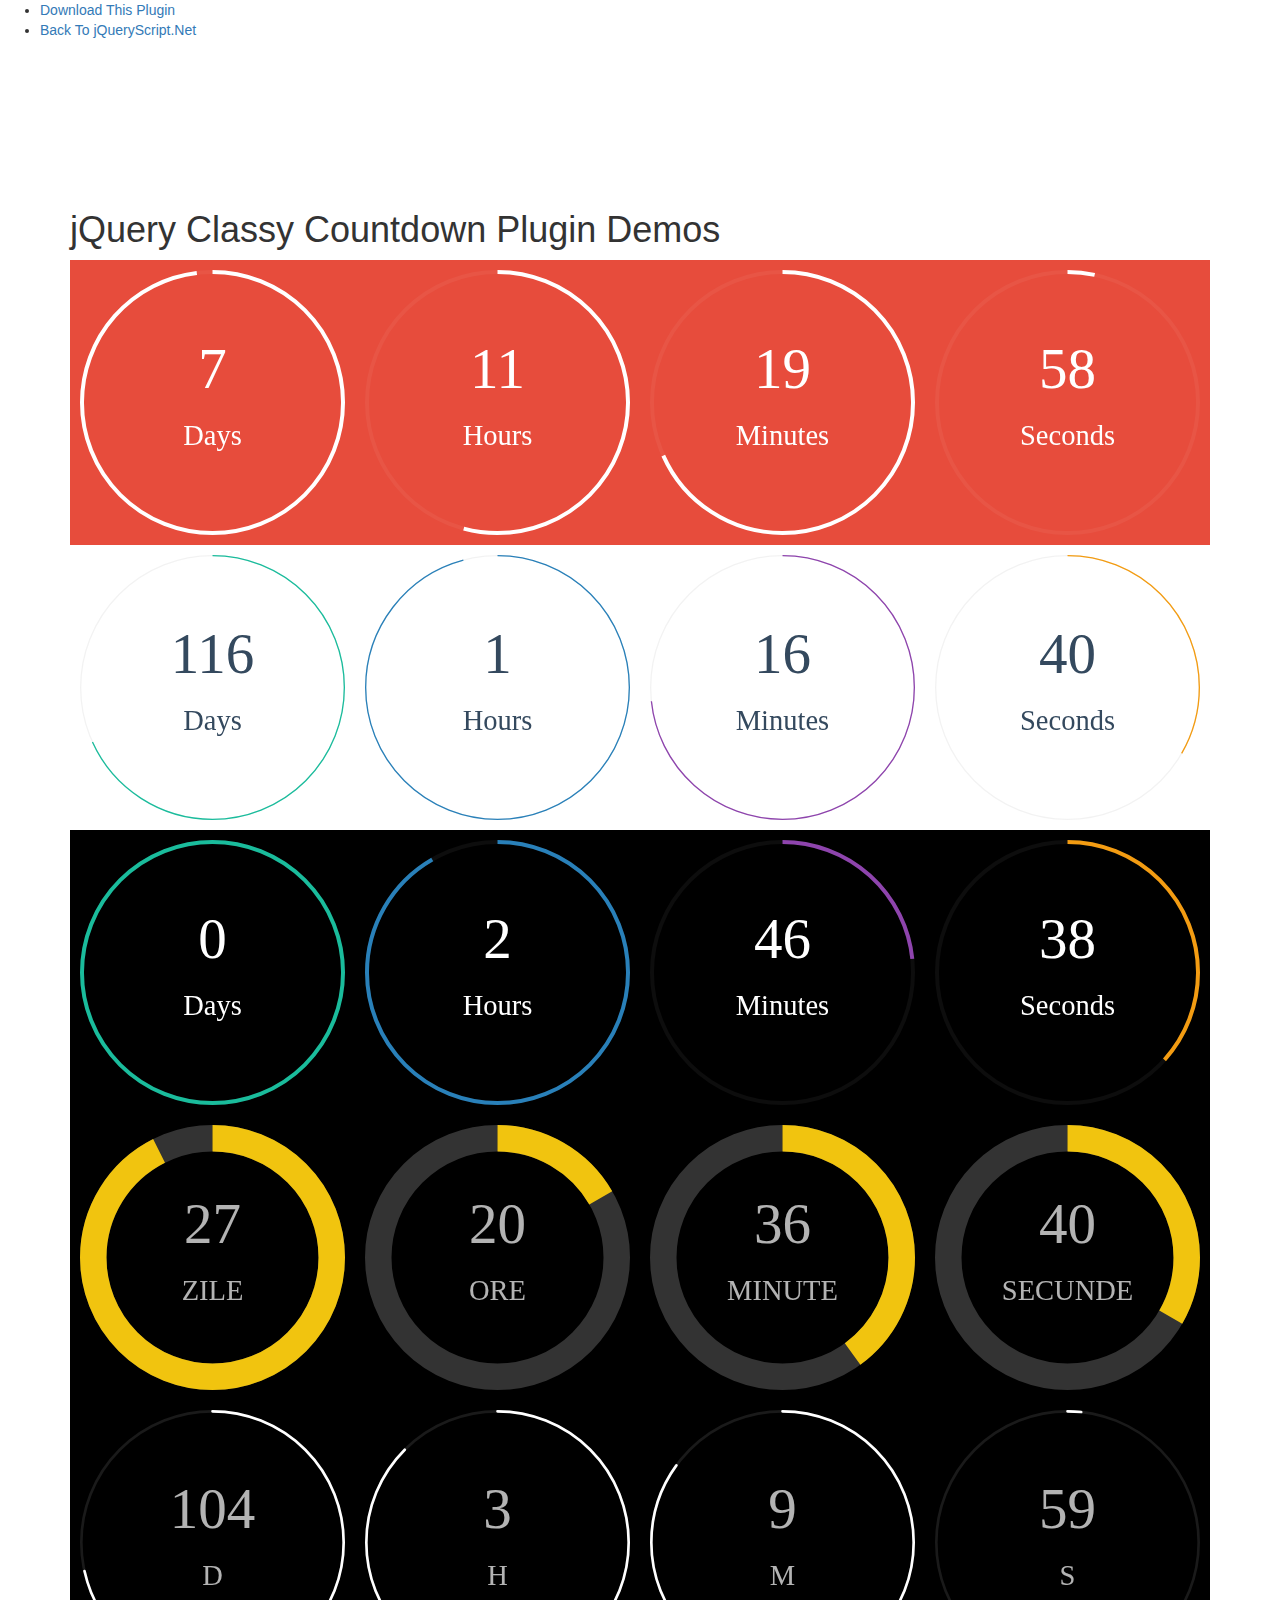
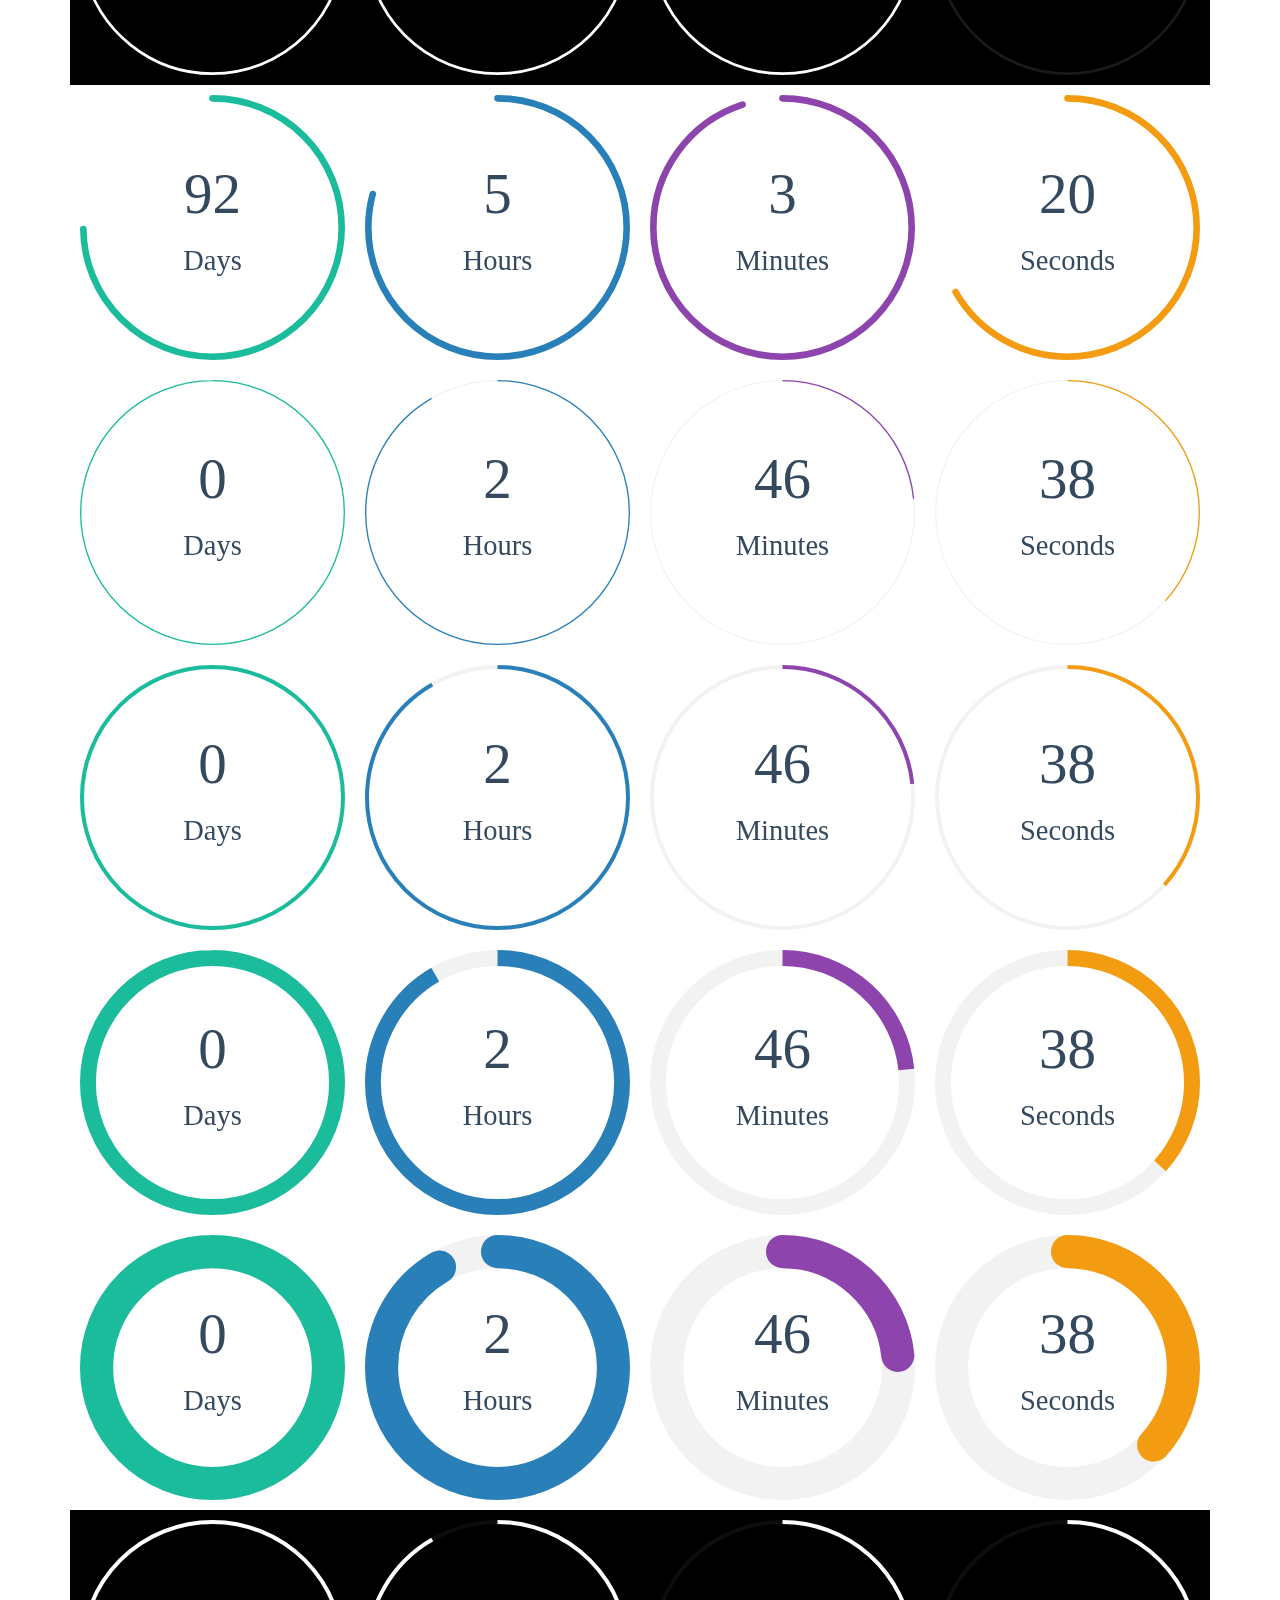
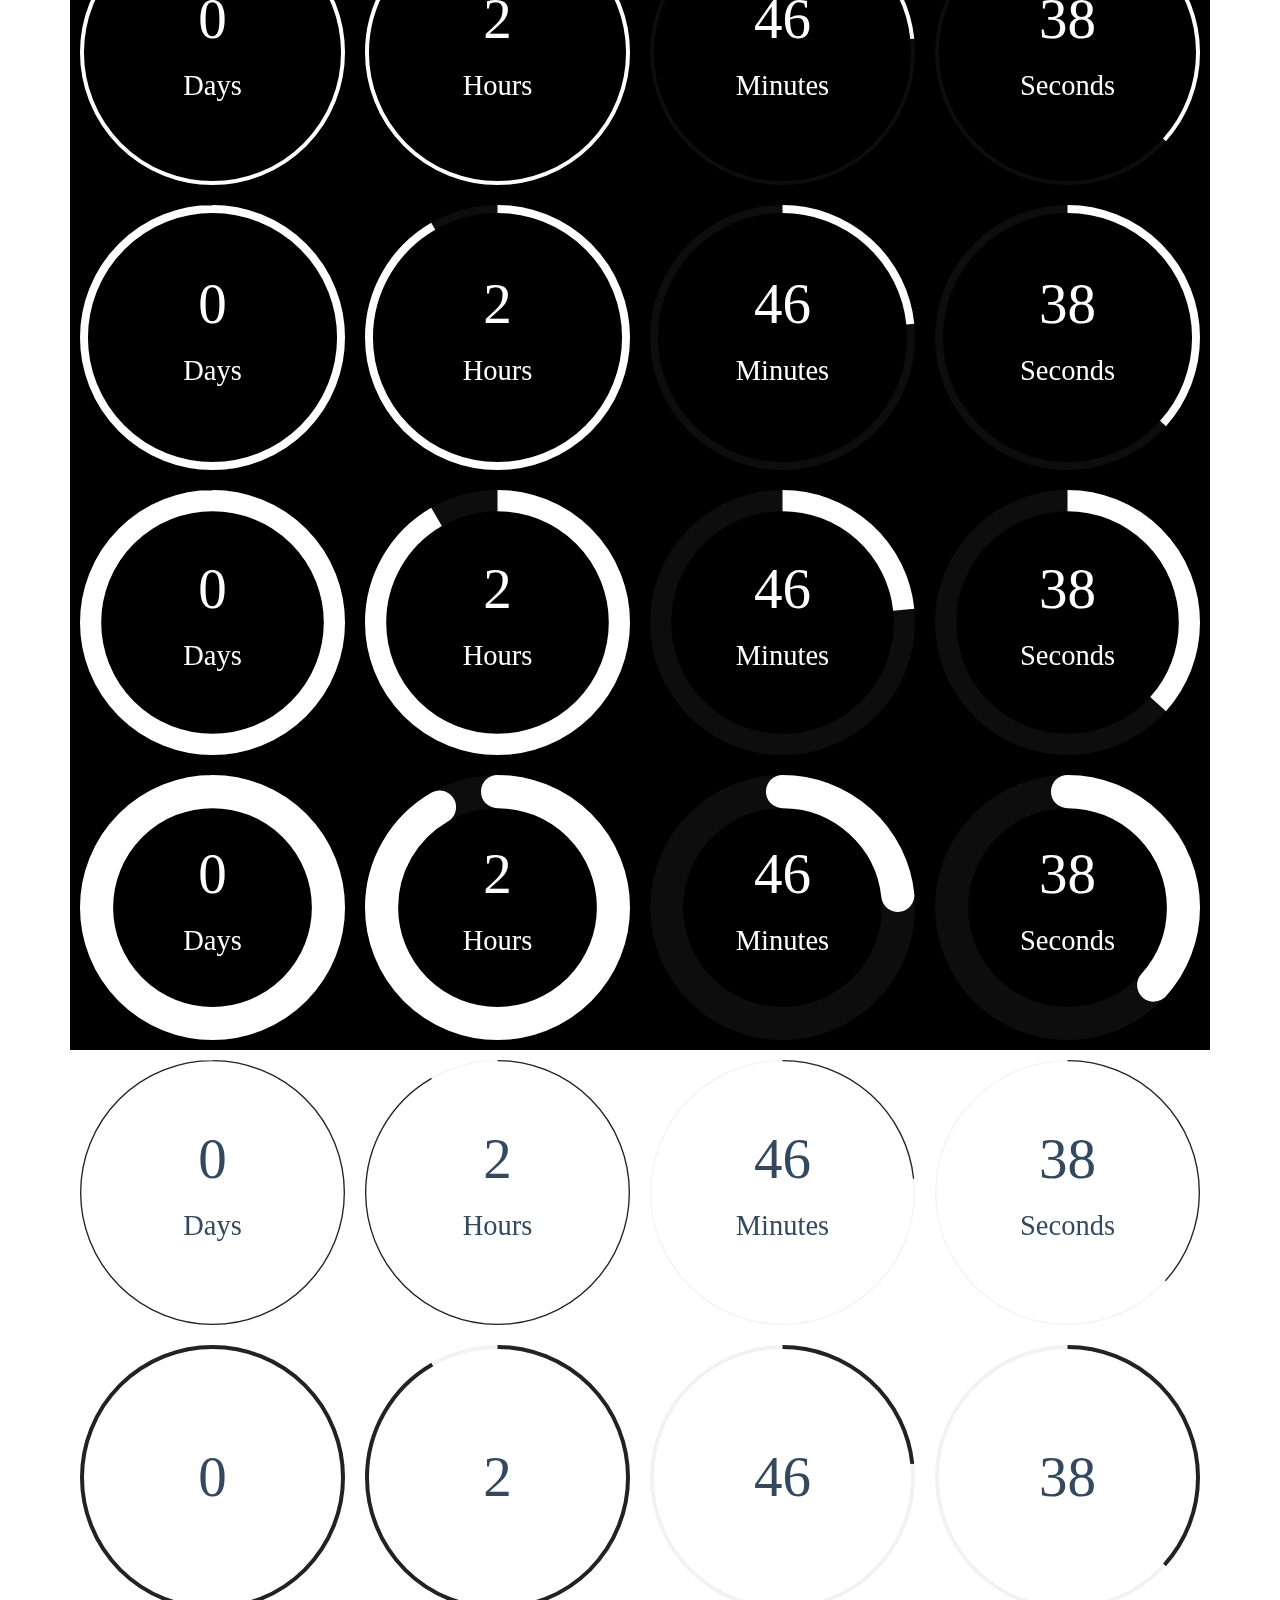
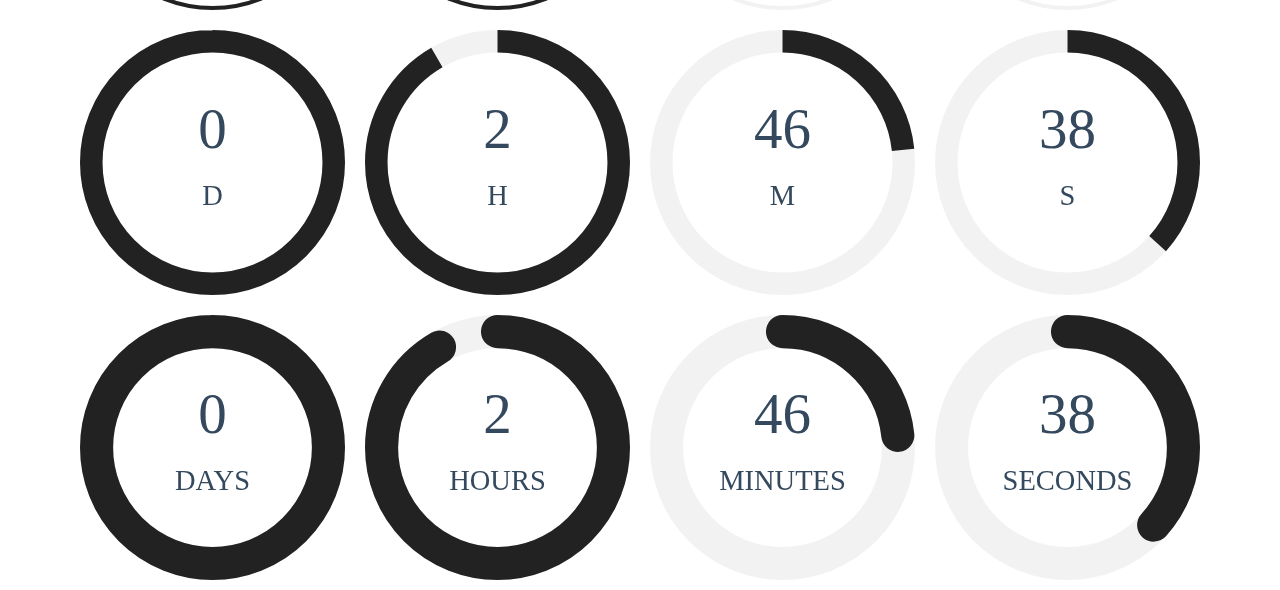
<file: staticfiles/js/classycountdown/index.html>
<!doctype html>
<html>
<head>
<meta charset="utf-8">
<title>jQuery Classy Countdown Plugin Demos</title>
<link href="css/jquery.classycountdown.css" rel="stylesheet" type="text/css">
<link href="http://www.jqueryscript.net/css/jquerysctipttop.css" rel="stylesheet" type="text/css">
<link rel="stylesheet" href="http://netdna.bootstrapcdn.com/bootstrap/3.3.1/css/bootstrap.min.css">
</head>

<body>
<div id="jquery-script-menu">
  <div class="jquery-script-center">
    <ul>
      <li><a href="http://www.jqueryscript.net/time-clock/Slick-Circular-jQuery-Countdown-Plugin-Classy-Countdown.html">Download This Plugin</a></li>
      <li><a href="http://www.jqueryscript.net/">Back To jQueryScript.Net</a></li>
    </ul>
    <div class="jquery-script-ads"><script type="text/javascript"><!--
google_ad_client = "ca-pub-2783044520727903";
/* jQuery_demo */
google_ad_slot = "2780937993";
google_ad_width = 728;
google_ad_height = 90;
//-->
</script> 
      <script type="text/javascript"
src="http://pagead2.googlesyndication.com/pagead/show_ads.js">
</script></div>
    <div class="jquery-script-clear"></div>
  </div>
</div>
<div class="container" style="margin-top:150px;">
  <h1>jQuery Classy Countdown Plugin Demos</h1>
  <div id="countdown1" style="background-color:#e74c3c"></div>
  <div id="countdown2" class="ClassyCountdownDemo"></div>
  <div id="countdown4" class="ClassyCountdownDemo" style="background-color:#000"></div>
  <div id="countdown3" class="ClassyCountdownDemo" style="background-color:#000"></div>
  <div id="countdown10" class="ClassyCountdownDemo" style="background-color:#000"></div>
  <div id="countdown9" class="ClassyCountdownDemo"></div>
  <div id="countdown15" class="ClassyCountdownDemo"></div>
  <div id="countdown16" class="ClassyCountdownDemo"></div>
  <div id="countdown17" class="ClassyCountdownDemo"></div>
  <div id="countdown18" class="ClassyCountdownDemo"></div>
  <div id="countdown5" class="ClassyCountdownDemo" style="background-color:#000"></div>
  <div id="countdown6" class="ClassyCountdownDemo" style="background-color:#000"></div>
  <div id="countdown7" class="ClassyCountdownDemo" style="background-color:#000"></div>
  <div id="countdown8" class="ClassyCountdownDemo" style="background-color:#000"></div>
  <div id="countdown11" class="ClassyCountdownDemo"></div>
  <div id="countdown12" class="ClassyCountdownDemo"></div>
  <div id="countdown13" class="ClassyCountdownDemo"></div>
  <div id="countdown14" class="ClassyCountdownDemo"></div>
</div>
<script src="http://ajax.googleapis.com/ajax/libs/jquery/1.11.2/jquery.min.js"></script> 
<script src="js/jquery.knob.js"></script> 
<script src="js/jquery.throttle.js"></script> 
<script src="js/jquery.classycountdown.js"></script> 
<script>
	$(document).ready(function() {
			$('#countdown15').ClassyCountdown({
					theme: "flat-colors",
					end: $.now() + 10000
			});
			$('#countdown16').ClassyCountdown({
					theme: "flat-colors-wide",
					end: $.now() + 10000
			});
			$('#countdown17').ClassyCountdown({
					theme: "flat-colors-very-wide",
					end: $.now() + 10000
			});
			$('#countdown18').ClassyCountdown({
					theme: "flat-colors-black",
					end: $.now() + 10000
			});
			$('#countdown1').ClassyCountdown({
					theme: "white",
					end: $.now() + 645600
			});
			$('#countdown5').ClassyCountdown({
					theme: "white",
					end: $.now() + 10000
			});
			$('#countdown6').ClassyCountdown({
					theme: "white-wide",
					end: $.now() + 10000
			});
			$('#countdown7').ClassyCountdown({
					theme: "white-very-wide",
					end: $.now() + 10000
			});
			$('#countdown8').ClassyCountdown({
					theme: "white-black",
					end: $.now() + 10000
			});
			$('#countdown11').ClassyCountdown({
					theme: "black",
					style: {
							secondsElement: {
									gauge: {
											fgColor: "#F00"
									}
							}
					},
					end: $.now() + 10000
			});
			$('#countdown12').ClassyCountdown({
					theme: "black-wide",
					labels: false,
					end: $.now() + 10000
			});
			$('#countdown13').ClassyCountdown({
					theme: "black-very-wide",
					labelsOptions: {
							lang: {
									days: 'D',
									hours: 'H',
									minutes: 'M',
									seconds: 'S'
							},
							style: 'font-size:0.5em; text-transform:uppercase;'
					},
					end: $.now() + 10000
			});
			$('#countdown14').ClassyCountdown({
					theme: "black-black",
					labelsOptions: {
							style: 'font-size:0.5em; text-transform:uppercase;'
					},
					end: $.now() + 10000
			});
			$('#countdown4').ClassyCountdown({
					end: $.now() + 10000,
					labels: true,
					style: {
							element: "",
							textResponsive: .5,
							days: {
									gauge: {
											thickness: .03,
											bgColor: "rgba(255,255,255,0.05)",
											fgColor: "#1abc9c"
									},
									textCSS: 'font-family:\'Open Sans\'; font-size:25px; font-weight:300; color:#fff;'
							},
							hours: {
									gauge: {
											thickness: .03,
											bgColor: "rgba(255,255,255,0.05)",
											fgColor: "#2980b9"
									},
									textCSS: 'font-family:\'Open Sans\'; font-size:25px; font-weight:300; color:#fff;'
							},
							minutes: {
									gauge: {
											thickness: .03,
											bgColor: "rgba(255,255,255,0.05)",
											fgColor: "#8e44ad"
									},
									textCSS: 'font-family:\'Open Sans\'; font-size:25px; font-weight:300; color:#fff;'
							},
							seconds: {
									gauge: {
											thickness: .03,
											bgColor: "rgba(255,255,255,0.05)",
											fgColor: "#f39c12"
									},
									textCSS: 'font-family:\'Open Sans\'; font-size:25px; font-weight:300; color:#fff;'
							}

					},
					onEndCallback: function() {
					}
			});
			$('#countdown2').ClassyCountdown({
					end: '1388468325',
					now: '1378441323',
					labels: true,
					style: {
							element: "",
							textResponsive: .5,
							days: {
									gauge: {
											thickness: .01,
											bgColor: "rgba(0,0,0,0.05)",
											fgColor: "#1abc9c"
									},
									textCSS: 'font-family:\'Open Sans\'; font-size:25px; font-weight:300; color:#34495e;'
							},
							hours: {
									gauge: {
											thickness: .01,
											bgColor: "rgba(0,0,0,0.05)",
											fgColor: "#2980b9"
									},
									textCSS: 'font-family:\'Open Sans\'; font-size:25px; font-weight:300; color:#34495e;'
							},
							minutes: {
									gauge: {
											thickness: .01,
											bgColor: "rgba(0,0,0,0.05)",
											fgColor: "#8e44ad"
									},
									textCSS: 'font-family:\'Open Sans\'; font-size:25px; font-weight:300; color:#34495e;'
							},
							seconds: {
									gauge: {
											thickness: .01,
											bgColor: "rgba(0,0,0,0.05)",
											fgColor: "#f39c12"
									},
									textCSS: 'font-family:\'Open Sans\'; font-size:25px; font-weight:300; color:#34495e;'
							}

					},
					onEndCallback: function() {
					}
			});
			$('#countdown9').ClassyCountdown({
					end: '1388468325',
					now: '1380501323',
					labels: true,
					style: {
							element: "",
							textResponsive: .5,
							days: {
									gauge: {
											thickness: .05,
											bgColor: "rgba(0,0,0,0)",
											fgColor: "#1abc9c",
											lineCap: 'round'
									},
									textCSS: 'font-family:\'Open Sans\'; font-size:25px; font-weight:300; color:#34495e;'
							},
							hours: {
									gauge: {
											thickness: .05,
											bgColor: "rgba(0,0,0,0)",
											fgColor: "#2980b9",
											lineCap: 'round'
									},
									textCSS: 'font-family:\'Open Sans\'; font-size:25px; font-weight:300; color:#34495e;'
							},
							minutes: {
									gauge: {
											thickness: .05,
											bgColor: "rgba(0,0,0,0)",
											fgColor: "#8e44ad",
											lineCap: 'round'
									},
									textCSS: 'font-family:\'Open Sans\'; font-size:25px; font-weight:300; color:#34495e;'
							},
							seconds: {
									gauge: {
											thickness: .05,
											bgColor: "rgba(0,0,0,0)",
											fgColor: "#f39c12",
											lineCap: 'round'
									},
									textCSS: 'font-family:\'Open Sans\'; font-size:25px; font-weight:300; color:#34495e;'
							}

					},
					onEndCallback: function() {
					}
			});
			$('#countdown10').ClassyCountdown({
					end: '1397468325',
					now: '1388471324',
					labels: true,
					labelsOptions: {
							lang: {
									days: 'D',
									hours: 'H',
									minutes: 'M',
									seconds: 'S'
							},
							style: 'font-size:0.5em; text-transform:uppercase;'
					},
					style: {
							element: "",
							textResponsive: .5,
							days: {
									gauge: {
											thickness: .02,
											bgColor: "rgba(255,255,255,0.1)",
											fgColor: "rgba(255,255,255,1)",
											lineCap: 'round'
									},
									textCSS: 'font-family:\'Open Sans\'; font-size:25px; font-weight:300; color:rgba(255,255,255,0.7);'
							},
							hours: {
									gauge: {
											thickness: .02,
											bgColor: "rgba(255,255,255,0.1)",
											fgColor: "rgba(255,255,255,1)",
											lineCap: 'round'
									},
									textCSS: 'font-family:\'Open Sans\'; font-size:25px; font-weight:300; color:rgba(255,255,255,0.7);'
							},
							minutes: {
									gauge: {
											thickness: .02,
											bgColor: "rgba(255,255,255,0.1)",
											fgColor: "rgba(255,255,255,1)",
											lineCap: 'round'
									},
									textCSS: 'font-family:\'Open Sans\'; font-size:25px; font-weight:300; color:rgba(255,255,255,0.7);'
							},
							seconds: {
									gauge: {
											thickness: .02,
											bgColor: "rgba(255,255,255,0.1)",
											fgColor: "rgba(255,255,255,1)",
											lineCap: 'round'
									},
									textCSS: 'font-family:\'Open Sans\'; font-size:25px; font-weight:300; color:rgba(255,255,255,0.7);'
							},
					},
					onEndCallback: function() {
					}
			});
			$('#countdown3').ClassyCountdown({
					end: '1390868325',
					now: '1388461323',
					labels: true,
					labelsOptions: {
							lang: {
									days: 'Zile',
									hours: 'Ore',
									minutes: 'Minute',
									seconds: 'Secunde'
							},
							style: 'font-size:0.5em; text-transform:uppercase;'
					},
					style: {
							element: "",
							textResponsive: .5,
							days: {
									gauge: {
											thickness: .2,
											bgColor: "rgba(255,255,255,0.2)",
											fgColor: "rgb(241, 196, 15)"
									},
									textCSS: 'font-family:\'Open Sans\'; font-size:25px; font-weight:300; color:rgba(255,255,255,0.7);'
							},
							hours: {
									gauge: {
											thickness: .2,
											bgColor: "rgba(255,255,255,0.2)",
											fgColor: "rgb(241, 196, 15)"
									},
									textCSS: 'font-family:\'Open Sans\'; font-size:25px; font-weight:300; color:rgba(255,255,255,0.7);'
							},
							minutes: {
									gauge: {
											thickness: .2,
											bgColor: "rgba(255,255,255,0.2)",
											fgColor: "rgb(241, 196, 15)"
									},
									textCSS: 'font-family:\'Open Sans\'; font-size:25px; font-weight:300; color:rgba(255,255,255,0.7);'
							},
							seconds: {
									gauge: {
											thickness: .2,
											bgColor: "rgba(255,255,255,0.2)",
											fgColor: "rgb(241, 196, 15)"
									},
									textCSS: 'font-family:\'Open Sans\'; font-size:25px; font-weight:300; color:rgba(255,255,255,0.7);'
							}

					},
					onEndCallback: function() {
					}
			});
	});
</script>


<script type="text/javascript">

  var _gaq = _gaq || [];
  _gaq.push(['_setAccount', 'UA-36251023-1']);
  _gaq.push(['_setDomainName', 'jqueryscript.net']);
  _gaq.push(['_trackPageview']);

  (function() {
    var ga = document.createElement('script'); ga.type = 'text/javascript'; ga.async = true;
    ga.src = ('https:' == document.location.protocol ? 'https://ssl' : 'http://www') + '.google-analytics.com/ga.js';
    var s = document.getElementsByTagName('script')[0]; s.parentNode.insertBefore(ga, s);
  })();

</script>
</body>
</html>
</file>
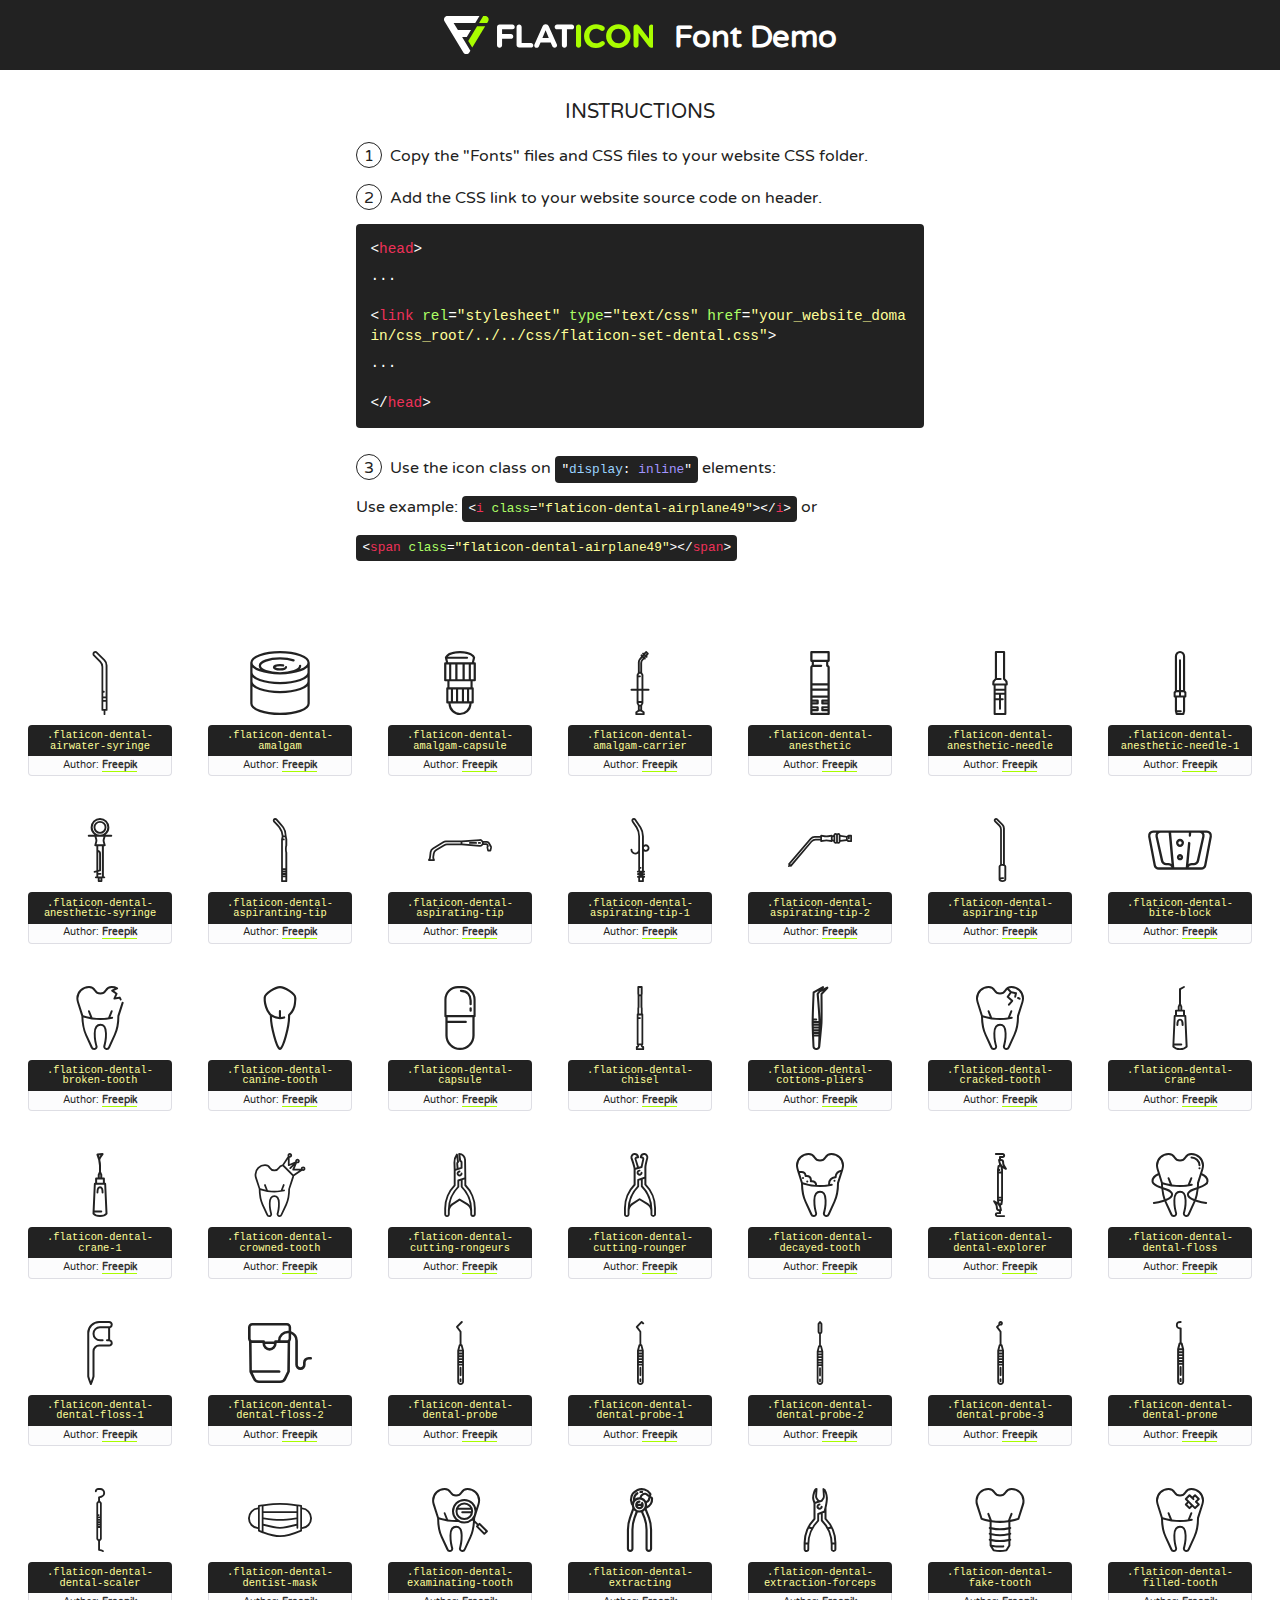
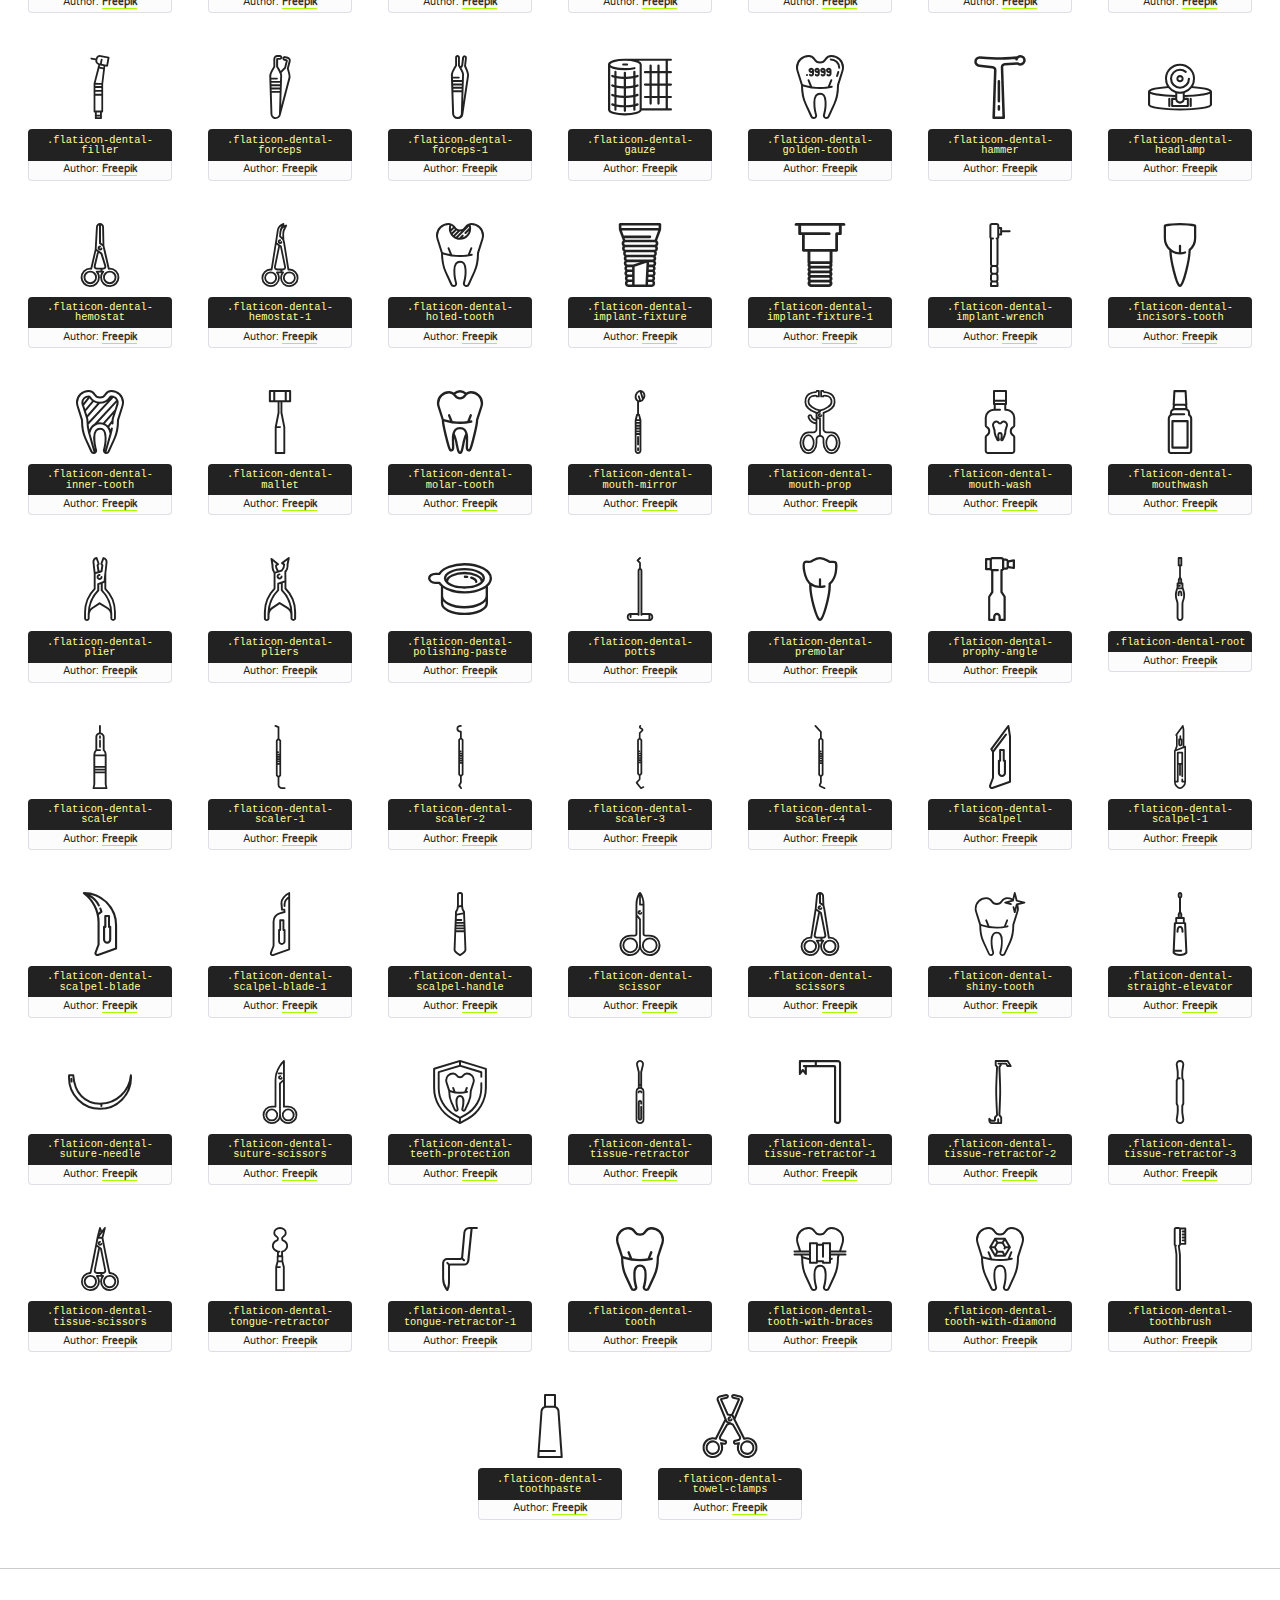
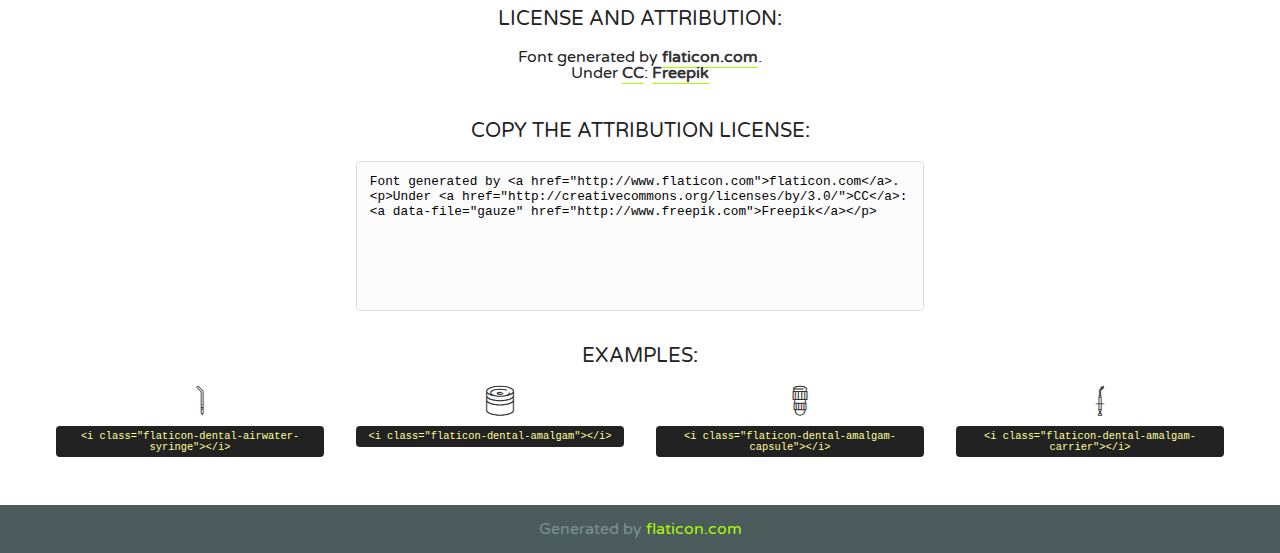
<file: staticfiles/fonts/flaticons/flaticon-set-dental.html>
<!DOCTYPE html>
<!--
  Flaticon icon font: Flaticon
  Creation date: 19/02/2016 14:51
-->
<html>
<!DOCTYPE html>
<html>

<head>
    <title>Flaticon WebFont</title>
    <link href="https://fonts.googleapis.com/css?family=Varela+Round" rel="stylesheet" type="text/css" />
    <link rel="stylesheet" type="text/css" href="../../css/flaticon-set-dental.css">
    <meta charset="UTF-8">
    <style>
    html, body, div, span, applet, object, iframe,
    h1, h2, h3, h4, h5, h6, p, blockquote, pre,
    a, abbr, acronym, address, big, cite, code,
    del, dfn, em, img, ins, kbd, q, s, samp,
    small, strike, strong, sub, sup, tt, var,
    b, u, i, center,
    dl, dt, dd, ol, ul, li,
    fieldset, form, label, legend,
    table, caption, tbody, tfoot, thead, tr, th, td,
    article, aside, canvas, details, embed, 
    figure, figcaption, footer, header, hgroup, 
    menu, nav, output, ruby, section, summary,
    time, mark, audio, video {
        margin: 0;
        padding: 0;
        border: 0;
        font-size: 100%;
        font: inherit;
        vertical-align: baseline;
    }
    /* HTML5 display-role reset for older browsers */
    article, aside, details, figcaption, figure, 
    footer, header, hgroup, menu, nav, section {
        display: block;
    }
    body {
        line-height: 1;
    }
    ol, ul {
        list-style: none;
    }
    blockquote, q {
        quotes: none;
    }
    blockquote:before, blockquote:after,
    q:before, q:after {
        content: '';
        content: none;
    }
    table {
        border-collapse: collapse;
        border-spacing: 0;
    }
    body {
        font-family: 'Varela Round', Helvetica, Arial, sans-serif;
        font-size: 16px;
        color: #222;
    }
    a {
        color: #333;
        border-bottom: 1px solid #a9fd00;
        font-weight: bold;
        text-decoration: none;
    }
    * {
        -moz-box-sizing: border-box;
        -webkit-box-sizing: border-box;
        box-sizing: border-box;
        margin: 0;
        padding: 0;
    }
    [class^="flaticon-"]:before, [class*=" flaticon-"]:before, [class^="flaticon-"]:after, [class*=" flaticon-"]:after {
        font-family: "flaticon-set-dental";
        font-size: 30px;
        font-style: normal;
        margin-left: 20px;
        color: #333;
    }
    .wrapper {
        max-width: 600px;
        margin: auto;
        padding: 0 1em;
    }
    .title {
        font-size: 1.25em;
        text-align: center;
        margin-bottom: 1em;
        text-transform: uppercase;
    }
    header {
        text-align: center;
        background-color: #222;
        color: #fff;
        padding: 1em;
    }
    header .logo {
        width: 210px;
        height: 38px;
        display: inline-block;
        vertical-align: middle;
        margin-right: 1em;
        border: none;
    }
    header strong {
        font-size: 1.95em;
        font-weight: bold;
        vertical-align: middle;
        margin-top: 5px;
        display: inline-block;
    }
    .demo {
        margin: 2em auto;
        line-height: 1.25em;
    }
    .demo ul li {
        margin-bottom: 1em;
    }
    .demo ul li .num {
        color: #222;
        border-radius: 20px;
        display: inline-block;
        width: 26px;
        padding: 3px;
        height: 26px;
        text-align: center;
        margin-right: 0.5em;
        border: 1px solid #222;
    }
    .demo ul li code {
        background-color: #222;
        border-radius: 4px;
        padding: 0.25em 0.5em;
        display: inline-block;
        color: #fff;
        font-family: Consolas,Monaco,Lucida Console,Liberation Mono,DejaVu Sans Mono,Bitstream Vera Sans Mono,Courier New, monospace;
        font-weight: lighter;
        margin-top: 1em;
        font-size: 0.8em;
        word-break: break-all;
    }
    .demo ul li code.big {
        padding: 1em;
        font-size: 0.9em;
    }
    .demo ul li code .red {
        color: #EF3159;
    }
    .demo ul li code .green {
        color: #ACFF65;
    }
    .demo ul li code .yellow {
        color: #FFFF99;
    }
    .demo ul li code .blue {
        color: #99D3FF;
    }
    .demo ul li code .purple {
        color: #A295FF;
    }
    .demo ul li code .dots {
        margin-top: 0.5em;
        display: block;
    }
    #glyphs {
        border-bottom: 1px solid #ccc;
        padding: 2em 0;
        text-align: center;
    }
    .glyph {
        display: inline-block;
        width: 9em;
        margin: 1em;
        text-align: center;
        vertical-align: top;
        background: #FFF;
    }
    .glyph .glyph-icon {
        padding: 10px;
        display: block;
        font-family:"flaticon-set-dental";
        font-size: 64px;
        line-height: 1;
    }
    .glyph .glyph-icon:before {
        font-size: 64px;
        color: #222;
        margin-left: 0;
    }
    .class-name {
        font-size: 0.65em;
        background-color: #222;
        color: #fff;
        border-radius: 4px 4px 0 0;
        padding: 0.5em;
        color: #FFFF99;
        font-family: Consolas,Monaco,Lucida Console,Liberation Mono,DejaVu Sans Mono,Bitstream Vera Sans Mono,Courier New, monospace;
    }
    .author-name {
        font-size: 0.6em;
        background-color: #fcfcfd;
        border: 1px solid #DEDEE4;
        border-top: 0;
        border-radius: 0 0 4px 4px;
        padding: 0.5em;
    }
    .class-name:last-child {
        font-size: 10px;
        color:#888;
    }
    .class-name:last-child a {
        font-size: 10px;
        color:#555;
    }
    .class-name:last-child a:hover {
        color:#a9fd00;
    }
    .glyph > input {
        display: block;
        width: 100px;
        margin: 5px auto;
        text-align: center;
        font-size: 12px;
        cursor: text;
    }
    .glyph > input.icon-input {
        font-family:"flaticon-set-dental";
        font-size: 16px;
        margin-bottom: 10px;
    }
    .attribution .title {
        margin-top: 2em;
    }
    .attribution textarea {
        background-color: #fcfcfd;
        padding: 1em;
        border: none;
        box-shadow: none;
        border: 1px solid #DEDEE4;
        border-radius: 4px;
        resize: none;
        width: 100%;
        height: 150px;
        font-size: 0.8em;
        font-family: Consolas,Monaco,Lucida Console,Liberation Mono,DejaVu Sans Mono,Bitstream Vera Sans Mono,Courier New, monospace;
        -webkit-appearance: none;
    }
    .iconsuse {
        margin: 2em auto;
        text-align: center;
        max-width: 1200px;
    }
    .iconsuse:after {
        content: '';
        display: table;
        clear: both;
    }
    .iconsuse .image {
        float: left;
        width: 25%;
        padding: 0 1em;
    }
    .iconsuse .image p {
        margin-bottom: 1em;
    }
    .iconsuse .image span {
        display: block;
        font-size: 0.65em;
        background-color: #222;
        color: #fff;
        border-radius: 4px;
        padding: 0.5em;
        color: #FFFF99;
        margin-top: 1em;
        font-family: Consolas,Monaco,Lucida Console,Liberation Mono,DejaVu Sans Mono,Bitstream Vera Sans Mono,Courier New, monospace;
    }
    #footer {
        text-align: center;
        background-color: #4C5B5C;
        color: #7c9192;
        padding: 1em;
    }
    #footer a {
        border: none;
        color: #a9fd00;
        font-weight: normal;
    }
    @media (max-width: 960px) {
        .iconsuse .image {
            width: 50%;
        }
    }
    @media (max-width: 560px) {
        .iconsuse .image {
            width: 100%;
        }
    }
    </style>
</head>

<body class="characters-off">

    <header>
        <a href="http://www.flaticon.com" target="_blank" class="logo">
            <svg version="1.1" xmlns="http://www.w3.org/2000/svg" xmlns:xlink="http://www.w3.org/1999/xlink" xmlns:a="http://ns.adobe.com/AdobeSVGViewerExtensions/3.0/" viewBox="0 0 560.875 102.036" enable-background="new 0 0 560.875 102.036" xml:space="preserve">
                <defs>
                </defs>
                <g>
                    <g class="letters">
                        <path fill="#ffffff" d="M141.596,29.675c0-3.777,2.985-6.767,6.764-6.767h34.438c3.426,0,6.15,2.728,6.15,6.15
                        c0,3.43-2.724,6.149-6.15,6.149h-27.674v13.091h23.719c3.429,0,6.151,2.724,6.151,6.15c0,3.43-2.723,6.149-6.151,6.149h-23.719
                        v17.574c0,3.773-2.986,6.761-6.764,6.761c-3.779,0-6.764-2.989-6.764-6.761V29.675z"></path>
                        <path fill="#ffffff" d="M193.844,29.149c0-3.781,2.985-6.767,6.764-6.767c3.776,0,6.763,2.985,6.763,6.767v42.957h25.039
                        c3.426,0,6.149,2.726,6.149,6.153c0,3.425-2.723,6.15-6.149,6.15h-31.802c-3.779,0-6.764-2.986-6.764-6.768V29.149z"></path>
                        <path fill="#ffffff" d="M241.891,75.71l21.438-48.407c1.492-3.341,4.215-5.357,7.906-5.357h0.792
                        c3.686,0,6.323,2.017,7.815,5.357l21.439,48.407c0.436,0.967,0.701,1.845,0.701,2.723c0,3.602-2.809,6.501-6.414,6.501
                        c-3.161,0-5.269-1.845-6.499-4.655l-4.132-9.661h-27.059l-4.301,10.102c-1.144,2.631-3.426,4.214-6.237,4.214
                        c-3.517,0-6.24-2.81-6.24-6.325C241.1,77.64,241.451,76.677,241.891,75.71z M279.932,58.666l-8.521-20.297l-8.526,20.297H279.932
                        z"></path>
                        <path fill="#ffffff" d="M314.864,35.387H301.86c-3.429,0-6.239-2.813-6.239-6.238c0-3.429,2.811-6.24,6.239-6.24h39.533
                        c3.426,0,6.237,2.811,6.237,6.24c0,3.425-2.811,6.238-6.237,6.238h-13.001v42.785c0,3.773-2.99,6.761-6.764,6.761
                        c-3.779,0-6.764-2.989-6.764-6.761V35.387z"></path>
                        <path fill="#A9FD00" d="M352.615,29.149c0-3.781,2.985-6.767,6.767-6.767c3.774,0,6.761,2.985,6.761,6.767v49.024
                        c0,3.773-2.987,6.761-6.761,6.761c-3.781,0-6.767-2.989-6.767-6.761V29.149z"></path>
                        <path fill="#A9FD00" d="M374.132,53.836v-0.179c0-17.481,13.178-31.801,32.065-31.801c9.22,0,15.459,2.458,20.557,6.238
                        c1.402,1.054,2.637,2.985,2.637,5.357c0,3.692-2.985,6.59-6.681,6.59c-1.845,0-3.071-0.702-4.044-1.319
                        c-3.776-2.813-7.729-4.393-12.562-4.393c-10.364,0-17.831,8.611-17.831,19.154v0.173c0,10.542,7.291,19.329,17.831,19.329
                        c5.715,0,9.492-1.756,13.359-4.834c1.049-0.874,2.458-1.491,4.039-1.491c3.429,0,6.325,2.813,6.325,6.236
                        c0,2.106-1.056,3.78-2.282,4.834c-5.539,4.834-12.036,7.733-21.878,7.733C387.572,85.464,374.132,71.493,374.132,53.836z"></path>
                        <path fill="#A9FD00" d="M433.009,53.836v-0.179c0-17.481,13.79-31.801,32.766-31.801c18.981,0,32.592,14.143,32.592,31.628v0.173
                        c0,17.483-13.785,31.807-32.769,31.807C446.625,85.464,433.009,71.32,433.009,53.836z M484.224,53.836v-0.179
                        c0-10.539-7.725-19.326-18.626-19.326c-10.893,0-18.449,8.611-18.449,19.154v0.173c0,10.542,7.73,19.329,18.626,19.329
                        C476.676,72.986,484.224,64.378,484.224,53.836z"></path>
                        <path fill="#A9FD00" d="M506.233,29.321c0-3.774,2.99-6.763,6.767-6.763h1.401c3.252,0,5.183,1.583,7.029,3.953l26.093,34.265
                        V29.059c0-3.692,2.99-6.677,6.681-6.677c3.683,0,6.671,2.985,6.671,6.677v48.934c0,3.78-2.987,6.765-6.764,6.765h-0.436
                        c-3.257,0-5.188-1.581-7.034-3.953l-27.056-35.492v32.944c0,3.687-2.985,6.676-6.678,6.676c-3.683,0-6.673-2.989-6.673-6.676
                        V29.321z"></path>
                    </g>
                    <g class="insignia">
                        <path fill="#ffffff" d="M48.372,56.137h12.517l11.156-18.537H37.186L25.688,18.539h57.825L94.668,0H9.271
                        C5.925,0,2.842,1.801,1.198,4.716c-1.644,2.907-1.593,6.482,0.134,9.343l50.38,83.501c1.678,2.781,4.689,4.476,7.938,4.476
                        c3.246,0,6.257-1.695,7.935-4.476l2.898-4.804L48.372,56.137z"></path>
                        <g class="i">
                            <path fill="#A9FD00" d="M93.575,18.539h0.031v0.004l21.652,0.004l2.705-4.488c1.727-2.861,1.778-6.436,0.133-9.343
                            C116.454,1.801,113.371,0,110.026,0h-5.294L93.575,18.539z"></path>
                            <polygon fill="#A9FD00" points="88.291,27.356 64.725,66.486 75.519,84.404 109.942,27.356"></polygon>
                        </g>
                    </g>
                </g>
            </svg>
        </a>
        <strong>Font Demo</strong>
    </header>


    <section class="demo wrapper">

        <p class="title">Instructions</p>

        <ul>
            <li>
                <span class="num">1</span>Copy the "Fonts" files and CSS files to your website CSS folder.
            </li>
            <li>
                <span class="num">2</span>Add the CSS link to your website source code on header.
                <code class="big">
                    &lt;<span class="red">head</span>&gt;
                    <br/><span class="dots">...</span>
                    <br/>&lt;<span class="red">link</span> <span class="green">rel</span>=<span class="yellow">"stylesheet"</span> <span class="green">type</span>=<span class="yellow">"text/css"</span> <span class="green">href</span>=<span class="yellow">"your_website_domain/css_root/../../css/flaticon-set-dental.css"</span>&gt;
                    <br/><span class="dots">...</span>
                    <br/>&lt;/<span class="red">head</span>&gt;
                </code>
            </li>

            <li>
                <p>
                    <span class="num">3</span>Use the icon class on <code>"<span class="blue">display</span>:<span class="purple"> inline</span>"</code> elements:
                    <br />
                    Use example: <code>&lt;<span class="red">i</span> <span class="green">class</span>=<span class="yellow">&quot;flaticon-dental-airplane49&quot;</span>&gt;&lt;/<span class="red">i</span>&gt;</code> or <code>&lt;<span class="red">span</span> <span class="green">class</span>=<span class="yellow">&quot;flaticon-dental-airplane49&quot;</span>&gt;&lt;/<span class="red">span</span>&gt;</code>
            </li>
        </ul>

    </section>




   <section id="glyphs">          
    
      
        <div class="glyph"><div class="glyph-icon flaticon-dental-airwater-syringe"></div>
            <div class="class-name">.flaticon-dental-airwater-syringe</div>
            <div class="author-name">Author: <a data-file="airwater-syringe" href="http://www.freepik.com">Freepik</a> </div> 
        </div>        
        
        <div class="glyph"><div class="glyph-icon flaticon-dental-amalgam"></div>
            <div class="class-name">.flaticon-dental-amalgam</div>
            <div class="author-name">Author: <a data-file="amalgam" href="http://www.freepik.com">Freepik</a> </div> 
        </div>        
        
        <div class="glyph"><div class="glyph-icon flaticon-dental-amalgam-capsule"></div>
            <div class="class-name">.flaticon-dental-amalgam-capsule</div>
            <div class="author-name">Author: <a data-file="amalgam-capsule" href="http://www.freepik.com">Freepik</a> </div> 
        </div>        
        
        <div class="glyph"><div class="glyph-icon flaticon-dental-amalgam-carrier"></div>
            <div class="class-name">.flaticon-dental-amalgam-carrier</div>
            <div class="author-name">Author: <a data-file="amalgam-carrier" href="http://www.freepik.com">Freepik</a> </div> 
        </div>        
        
        <div class="glyph"><div class="glyph-icon flaticon-dental-anesthetic"></div>
            <div class="class-name">.flaticon-dental-anesthetic</div>
            <div class="author-name">Author: <a data-file="anesthetic" href="http://www.freepik.com">Freepik</a> </div> 
        </div>        
        
        <div class="glyph"><div class="glyph-icon flaticon-dental-anesthetic-needle"></div>
            <div class="class-name">.flaticon-dental-anesthetic-needle</div>
            <div class="author-name">Author: <a data-file="anesthetic-needle" href="http://www.freepik.com">Freepik</a> </div> 
        </div>        
        
        <div class="glyph"><div class="glyph-icon flaticon-dental-anesthetic-needle-1"></div>
            <div class="class-name">.flaticon-dental-anesthetic-needle-1</div>
            <div class="author-name">Author: <a data-file="anesthetic-needle-1" href="http://www.freepik.com">Freepik</a> </div> 
        </div>        
        
        <div class="glyph"><div class="glyph-icon flaticon-dental-anesthetic-syringe"></div>
            <div class="class-name">.flaticon-dental-anesthetic-syringe</div>
            <div class="author-name">Author: <a data-file="anesthetic-syringe" href="http://www.freepik.com">Freepik</a> </div> 
        </div>        
        
        <div class="glyph"><div class="glyph-icon flaticon-dental-aspiranting-tip"></div>
            <div class="class-name">.flaticon-dental-aspiranting-tip</div>
            <div class="author-name">Author: <a data-file="aspiranting-tip" href="http://www.freepik.com">Freepik</a> </div> 
        </div>        
        
        <div class="glyph"><div class="glyph-icon flaticon-dental-aspirating-tip"></div>
            <div class="class-name">.flaticon-dental-aspirating-tip</div>
            <div class="author-name">Author: <a data-file="aspirating-tip" href="http://www.freepik.com">Freepik</a> </div> 
        </div>        
        
        <div class="glyph"><div class="glyph-icon flaticon-dental-aspirating-tip-1"></div>
            <div class="class-name">.flaticon-dental-aspirating-tip-1</div>
            <div class="author-name">Author: <a data-file="aspirating-tip-1" href="http://www.freepik.com">Freepik</a> </div> 
        </div>        
        
        <div class="glyph"><div class="glyph-icon flaticon-dental-aspirating-tip-2"></div>
            <div class="class-name">.flaticon-dental-aspirating-tip-2</div>
            <div class="author-name">Author: <a data-file="aspirating-tip-2" href="http://www.freepik.com">Freepik</a> </div> 
        </div>        
        
        <div class="glyph"><div class="glyph-icon flaticon-dental-aspiring-tip"></div>
            <div class="class-name">.flaticon-dental-aspiring-tip</div>
            <div class="author-name">Author: <a data-file="aspiring-tip" href="http://www.freepik.com">Freepik</a> </div> 
        </div>        
        
        <div class="glyph"><div class="glyph-icon flaticon-dental-bite-block"></div>
            <div class="class-name">.flaticon-dental-bite-block</div>
            <div class="author-name">Author: <a data-file="bite-block" href="http://www.freepik.com">Freepik</a> </div> 
        </div>        
        
        <div class="glyph"><div class="glyph-icon flaticon-dental-broken-tooth"></div>
            <div class="class-name">.flaticon-dental-broken-tooth</div>
            <div class="author-name">Author: <a data-file="broken-tooth" href="http://www.freepik.com">Freepik</a> </div> 
        </div>        
        
        <div class="glyph"><div class="glyph-icon flaticon-dental-canine-tooth"></div>
            <div class="class-name">.flaticon-dental-canine-tooth</div>
            <div class="author-name">Author: <a data-file="canine-tooth" href="http://www.freepik.com">Freepik</a> </div> 
        </div>        
        
        <div class="glyph"><div class="glyph-icon flaticon-dental-capsule"></div>
            <div class="class-name">.flaticon-dental-capsule</div>
            <div class="author-name">Author: <a data-file="capsule" href="http://www.freepik.com">Freepik</a> </div> 
        </div>        
        
        <div class="glyph"><div class="glyph-icon flaticon-dental-chisel"></div>
            <div class="class-name">.flaticon-dental-chisel</div>
            <div class="author-name">Author: <a data-file="chisel" href="http://www.freepik.com">Freepik</a> </div> 
        </div>        
        
        <div class="glyph"><div class="glyph-icon flaticon-dental-cottons-pliers"></div>
            <div class="class-name">.flaticon-dental-cottons-pliers</div>
            <div class="author-name">Author: <a data-file="cottons-pliers" href="http://www.freepik.com">Freepik</a> </div> 
        </div>        
        
        <div class="glyph"><div class="glyph-icon flaticon-dental-cracked-tooth"></div>
            <div class="class-name">.flaticon-dental-cracked-tooth</div>
            <div class="author-name">Author: <a data-file="cracked-tooth" href="http://www.freepik.com">Freepik</a> </div> 
        </div>        
        
        <div class="glyph"><div class="glyph-icon flaticon-dental-crane"></div>
            <div class="class-name">.flaticon-dental-crane</div>
            <div class="author-name">Author: <a data-file="crane" href="http://www.freepik.com">Freepik</a> </div> 
        </div>        
        
        <div class="glyph"><div class="glyph-icon flaticon-dental-crane-1"></div>
            <div class="class-name">.flaticon-dental-crane-1</div>
            <div class="author-name">Author: <a data-file="crane-1" href="http://www.freepik.com">Freepik</a> </div> 
        </div>        
        
        <div class="glyph"><div class="glyph-icon flaticon-dental-crowned-tooth"></div>
            <div class="class-name">.flaticon-dental-crowned-tooth</div>
            <div class="author-name">Author: <a data-file="crowned-tooth" href="http://www.freepik.com">Freepik</a> </div> 
        </div>        
        
        <div class="glyph"><div class="glyph-icon flaticon-dental-cutting-rongeurs"></div>
            <div class="class-name">.flaticon-dental-cutting-rongeurs</div>
            <div class="author-name">Author: <a data-file="cutting-rongeurs" href="http://www.freepik.com">Freepik</a> </div> 
        </div>        
        
        <div class="glyph"><div class="glyph-icon flaticon-dental-cutting-rounger"></div>
            <div class="class-name">.flaticon-dental-cutting-rounger</div>
            <div class="author-name">Author: <a data-file="cutting-rounger" href="http://www.freepik.com">Freepik</a> </div> 
        </div>        
        
        <div class="glyph"><div class="glyph-icon flaticon-dental-decayed-tooth"></div>
            <div class="class-name">.flaticon-dental-decayed-tooth</div>
            <div class="author-name">Author: <a data-file="decayed-tooth" href="http://www.freepik.com">Freepik</a> </div> 
        </div>        
        
        <div class="glyph"><div class="glyph-icon flaticon-dental-dental-explorer"></div>
            <div class="class-name">.flaticon-dental-dental-explorer</div>
            <div class="author-name">Author: <a data-file="dental-explorer" href="http://www.freepik.com">Freepik</a> </div> 
        </div>        
        
        <div class="glyph"><div class="glyph-icon flaticon-dental-dental-floss"></div>
            <div class="class-name">.flaticon-dental-dental-floss</div>
            <div class="author-name">Author: <a data-file="dental-floss" href="http://www.freepik.com">Freepik</a> </div> 
        </div>        
        
        <div class="glyph"><div class="glyph-icon flaticon-dental-dental-floss-1"></div>
            <div class="class-name">.flaticon-dental-dental-floss-1</div>
            <div class="author-name">Author: <a data-file="dental-floss-1" href="http://www.freepik.com">Freepik</a> </div> 
        </div>        
        
        <div class="glyph"><div class="glyph-icon flaticon-dental-dental-floss-2"></div>
            <div class="class-name">.flaticon-dental-dental-floss-2</div>
            <div class="author-name">Author: <a data-file="dental-floss-2" href="http://www.freepik.com">Freepik</a> </div> 
        </div>        
        
        <div class="glyph"><div class="glyph-icon flaticon-dental-dental-probe"></div>
            <div class="class-name">.flaticon-dental-dental-probe</div>
            <div class="author-name">Author: <a data-file="dental-probe" href="http://www.freepik.com">Freepik</a> </div> 
        </div>        
        
        <div class="glyph"><div class="glyph-icon flaticon-dental-dental-probe-1"></div>
            <div class="class-name">.flaticon-dental-dental-probe-1</div>
            <div class="author-name">Author: <a data-file="dental-probe-1" href="http://www.freepik.com">Freepik</a> </div> 
        </div>        
        
        <div class="glyph"><div class="glyph-icon flaticon-dental-dental-probe-2"></div>
            <div class="class-name">.flaticon-dental-dental-probe-2</div>
            <div class="author-name">Author: <a data-file="dental-probe-2" href="http://www.freepik.com">Freepik</a> </div> 
        </div>        
        
        <div class="glyph"><div class="glyph-icon flaticon-dental-dental-probe-3"></div>
            <div class="class-name">.flaticon-dental-dental-probe-3</div>
            <div class="author-name">Author: <a data-file="dental-probe-3" href="http://www.freepik.com">Freepik</a> </div> 
        </div>        
        
        <div class="glyph"><div class="glyph-icon flaticon-dental-dental-prone"></div>
            <div class="class-name">.flaticon-dental-dental-prone</div>
            <div class="author-name">Author: <a data-file="dental-prone" href="http://www.freepik.com">Freepik</a> </div> 
        </div>        
        
        <div class="glyph"><div class="glyph-icon flaticon-dental-dental-scaler"></div>
            <div class="class-name">.flaticon-dental-dental-scaler</div>
            <div class="author-name">Author: <a data-file="dental-scaler" href="http://www.freepik.com">Freepik</a> </div> 
        </div>        
        
        <div class="glyph"><div class="glyph-icon flaticon-dental-dentist-mask"></div>
            <div class="class-name">.flaticon-dental-dentist-mask</div>
            <div class="author-name">Author: <a data-file="dentist-mask" href="http://www.freepik.com">Freepik</a> </div> 
        </div>        
        
        <div class="glyph"><div class="glyph-icon flaticon-dental-examinating-tooth"></div>
            <div class="class-name">.flaticon-dental-examinating-tooth</div>
            <div class="author-name">Author: <a data-file="examinating-tooth" href="http://www.freepik.com">Freepik</a> </div> 
        </div>        
        
        <div class="glyph"><div class="glyph-icon flaticon-dental-extracting"></div>
            <div class="class-name">.flaticon-dental-extracting</div>
            <div class="author-name">Author: <a data-file="extracting" href="http://www.freepik.com">Freepik</a> </div> 
        </div>        
        
        <div class="glyph"><div class="glyph-icon flaticon-dental-extraction-forceps"></div>
            <div class="class-name">.flaticon-dental-extraction-forceps</div>
            <div class="author-name">Author: <a data-file="extraction-forceps" href="http://www.freepik.com">Freepik</a> </div> 
        </div>        
        
        <div class="glyph"><div class="glyph-icon flaticon-dental-fake-tooth"></div>
            <div class="class-name">.flaticon-dental-fake-tooth</div>
            <div class="author-name">Author: <a data-file="fake-tooth" href="http://www.freepik.com">Freepik</a> </div> 
        </div>        
        
        <div class="glyph"><div class="glyph-icon flaticon-dental-filled-tooth"></div>
            <div class="class-name">.flaticon-dental-filled-tooth</div>
            <div class="author-name">Author: <a data-file="filled-tooth" href="http://www.freepik.com">Freepik</a> </div> 
        </div>        
        
        <div class="glyph"><div class="glyph-icon flaticon-dental-filler"></div>
            <div class="class-name">.flaticon-dental-filler</div>
            <div class="author-name">Author: <a data-file="filler" href="http://www.freepik.com">Freepik</a> </div> 
        </div>        
        
        <div class="glyph"><div class="glyph-icon flaticon-dental-forceps"></div>
            <div class="class-name">.flaticon-dental-forceps</div>
            <div class="author-name">Author: <a data-file="forceps" href="http://www.freepik.com">Freepik</a> </div> 
        </div>        
        
        <div class="glyph"><div class="glyph-icon flaticon-dental-forceps-1"></div>
            <div class="class-name">.flaticon-dental-forceps-1</div>
            <div class="author-name">Author: <a data-file="forceps-1" href="http://www.freepik.com">Freepik</a> </div> 
        </div>        
        
        <div class="glyph"><div class="glyph-icon flaticon-dental-gauze"></div>
            <div class="class-name">.flaticon-dental-gauze</div>
            <div class="author-name">Author: <a data-file="gauze" href="http://www.freepik.com">Freepik</a> </div> 
        </div>        
        
        <div class="glyph"><div class="glyph-icon flaticon-dental-golden-tooth"></div>
            <div class="class-name">.flaticon-dental-golden-tooth</div>
            <div class="author-name">Author: <a data-file="golden-tooth" href="http://www.freepik.com">Freepik</a> </div> 
        </div>        
        
        <div class="glyph"><div class="glyph-icon flaticon-dental-hammer"></div>
            <div class="class-name">.flaticon-dental-hammer</div>
            <div class="author-name">Author: <a data-file="hammer" href="http://www.freepik.com">Freepik</a> </div> 
        </div>        
        
        <div class="glyph"><div class="glyph-icon flaticon-dental-headlamp"></div>
            <div class="class-name">.flaticon-dental-headlamp</div>
            <div class="author-name">Author: <a data-file="headlamp" href="http://www.freepik.com">Freepik</a> </div> 
        </div>        
        
        <div class="glyph"><div class="glyph-icon flaticon-dental-hemostat"></div>
            <div class="class-name">.flaticon-dental-hemostat</div>
            <div class="author-name">Author: <a data-file="hemostat" href="http://www.freepik.com">Freepik</a> </div> 
        </div>        
        
        <div class="glyph"><div class="glyph-icon flaticon-dental-hemostat-1"></div>
            <div class="class-name">.flaticon-dental-hemostat-1</div>
            <div class="author-name">Author: <a data-file="hemostat-1" href="http://www.freepik.com">Freepik</a> </div> 
        </div>        
        
        <div class="glyph"><div class="glyph-icon flaticon-dental-holed-tooth"></div>
            <div class="class-name">.flaticon-dental-holed-tooth</div>
            <div class="author-name">Author: <a data-file="holed-tooth" href="http://www.freepik.com">Freepik</a> </div> 
        </div>        
        
        <div class="glyph"><div class="glyph-icon flaticon-dental-implant-fixture"></div>
            <div class="class-name">.flaticon-dental-implant-fixture</div>
            <div class="author-name">Author: <a data-file="implant-fixture" href="http://www.freepik.com">Freepik</a> </div> 
        </div>        
        
        <div class="glyph"><div class="glyph-icon flaticon-dental-implant-fixture-1"></div>
            <div class="class-name">.flaticon-dental-implant-fixture-1</div>
            <div class="author-name">Author: <a data-file="implant-fixture-1" href="http://www.freepik.com">Freepik</a> </div> 
        </div>        
        
        <div class="glyph"><div class="glyph-icon flaticon-dental-implant-wrench"></div>
            <div class="class-name">.flaticon-dental-implant-wrench</div>
            <div class="author-name">Author: <a data-file="implant-wrench" href="http://www.freepik.com">Freepik</a> </div> 
        </div>        
        
        <div class="glyph"><div class="glyph-icon flaticon-dental-incisors-tooth"></div>
            <div class="class-name">.flaticon-dental-incisors-tooth</div>
            <div class="author-name">Author: <a data-file="incisors-tooth" href="http://www.freepik.com">Freepik</a> </div> 
        </div>        
        
        <div class="glyph"><div class="glyph-icon flaticon-dental-inner-tooth"></div>
            <div class="class-name">.flaticon-dental-inner-tooth</div>
            <div class="author-name">Author: <a data-file="inner-tooth" href="http://www.freepik.com">Freepik</a> </div> 
        </div>        
        
        <div class="glyph"><div class="glyph-icon flaticon-dental-mallet"></div>
            <div class="class-name">.flaticon-dental-mallet</div>
            <div class="author-name">Author: <a data-file="mallet" href="http://www.freepik.com">Freepik</a> </div> 
        </div>        
        
        <div class="glyph"><div class="glyph-icon flaticon-dental-molar-tooth"></div>
            <div class="class-name">.flaticon-dental-molar-tooth</div>
            <div class="author-name">Author: <a data-file="molar-tooth" href="http://www.freepik.com">Freepik</a> </div> 
        </div>        
        
        <div class="glyph"><div class="glyph-icon flaticon-dental-mouth-mirror"></div>
            <div class="class-name">.flaticon-dental-mouth-mirror</div>
            <div class="author-name">Author: <a data-file="mouth-mirror" href="http://www.freepik.com">Freepik</a> </div> 
        </div>        
        
        <div class="glyph"><div class="glyph-icon flaticon-dental-mouth-prop"></div>
            <div class="class-name">.flaticon-dental-mouth-prop</div>
            <div class="author-name">Author: <a data-file="mouth-prop" href="http://www.freepik.com">Freepik</a> </div> 
        </div>        
        
        <div class="glyph"><div class="glyph-icon flaticon-dental-mouth-wash"></div>
            <div class="class-name">.flaticon-dental-mouth-wash</div>
            <div class="author-name">Author: <a data-file="mouth-wash" href="http://www.freepik.com">Freepik</a> </div> 
        </div>        
        
        <div class="glyph"><div class="glyph-icon flaticon-dental-mouthwash"></div>
            <div class="class-name">.flaticon-dental-mouthwash</div>
            <div class="author-name">Author: <a data-file="mouthwash" href="http://www.freepik.com">Freepik</a> </div> 
        </div>        
        
        <div class="glyph"><div class="glyph-icon flaticon-dental-plier"></div>
            <div class="class-name">.flaticon-dental-plier</div>
            <div class="author-name">Author: <a data-file="plier" href="http://www.freepik.com">Freepik</a> </div> 
        </div>        
        
        <div class="glyph"><div class="glyph-icon flaticon-dental-pliers"></div>
            <div class="class-name">.flaticon-dental-pliers</div>
            <div class="author-name">Author: <a data-file="pliers" href="http://www.freepik.com">Freepik</a> </div> 
        </div>        
        
        <div class="glyph"><div class="glyph-icon flaticon-dental-polishing-paste"></div>
            <div class="class-name">.flaticon-dental-polishing-paste</div>
            <div class="author-name">Author: <a data-file="polishing-paste" href="http://www.freepik.com">Freepik</a> </div> 
        </div>        
        
        <div class="glyph"><div class="glyph-icon flaticon-dental-potts"></div>
            <div class="class-name">.flaticon-dental-potts</div>
            <div class="author-name">Author: <a data-file="potts" href="http://www.freepik.com">Freepik</a> </div> 
        </div>        
        
        <div class="glyph"><div class="glyph-icon flaticon-dental-premolar"></div>
            <div class="class-name">.flaticon-dental-premolar</div>
            <div class="author-name">Author: <a data-file="premolar" href="http://www.freepik.com">Freepik</a> </div> 
        </div>        
        
        <div class="glyph"><div class="glyph-icon flaticon-dental-prophy-angle"></div>
            <div class="class-name">.flaticon-dental-prophy-angle</div>
            <div class="author-name">Author: <a data-file="prophy-angle" href="http://www.freepik.com">Freepik</a> </div> 
        </div>        
        
        <div class="glyph"><div class="glyph-icon flaticon-dental-root"></div>
            <div class="class-name">.flaticon-dental-root</div>
            <div class="author-name">Author: <a data-file="root" href="http://www.freepik.com">Freepik</a> </div> 
        </div>        
        
        <div class="glyph"><div class="glyph-icon flaticon-dental-scaler"></div>
            <div class="class-name">.flaticon-dental-scaler</div>
            <div class="author-name">Author: <a data-file="scaler" href="http://www.freepik.com">Freepik</a> </div> 
        </div>        
        
        <div class="glyph"><div class="glyph-icon flaticon-dental-scaler-1"></div>
            <div class="class-name">.flaticon-dental-scaler-1</div>
            <div class="author-name">Author: <a data-file="scaler-1" href="http://www.freepik.com">Freepik</a> </div> 
        </div>        
        
        <div class="glyph"><div class="glyph-icon flaticon-dental-scaler-2"></div>
            <div class="class-name">.flaticon-dental-scaler-2</div>
            <div class="author-name">Author: <a data-file="scaler-2" href="http://www.freepik.com">Freepik</a> </div> 
        </div>        
        
        <div class="glyph"><div class="glyph-icon flaticon-dental-scaler-3"></div>
            <div class="class-name">.flaticon-dental-scaler-3</div>
            <div class="author-name">Author: <a data-file="scaler-3" href="http://www.freepik.com">Freepik</a> </div> 
        </div>        
        
        <div class="glyph"><div class="glyph-icon flaticon-dental-scaler-4"></div>
            <div class="class-name">.flaticon-dental-scaler-4</div>
            <div class="author-name">Author: <a data-file="scaler-4" href="http://www.freepik.com">Freepik</a> </div> 
        </div>        
        
        <div class="glyph"><div class="glyph-icon flaticon-dental-scalpel"></div>
            <div class="class-name">.flaticon-dental-scalpel</div>
            <div class="author-name">Author: <a data-file="scalpel" href="http://www.freepik.com">Freepik</a> </div> 
        </div>        
        
        <div class="glyph"><div class="glyph-icon flaticon-dental-scalpel-1"></div>
            <div class="class-name">.flaticon-dental-scalpel-1</div>
            <div class="author-name">Author: <a data-file="scalpel-1" href="http://www.freepik.com">Freepik</a> </div> 
        </div>        
        
        <div class="glyph"><div class="glyph-icon flaticon-dental-scalpel-blade"></div>
            <div class="class-name">.flaticon-dental-scalpel-blade</div>
            <div class="author-name">Author: <a data-file="scalpel-blade" href="http://www.freepik.com">Freepik</a> </div> 
        </div>        
        
        <div class="glyph"><div class="glyph-icon flaticon-dental-scalpel-blade-1"></div>
            <div class="class-name">.flaticon-dental-scalpel-blade-1</div>
            <div class="author-name">Author: <a data-file="scalpel-blade-1" href="http://www.freepik.com">Freepik</a> </div> 
        </div>        
        
        <div class="glyph"><div class="glyph-icon flaticon-dental-scalpel-handle"></div>
            <div class="class-name">.flaticon-dental-scalpel-handle</div>
            <div class="author-name">Author: <a data-file="scalpel-handle" href="http://www.freepik.com">Freepik</a> </div> 
        </div>        
        
        <div class="glyph"><div class="glyph-icon flaticon-dental-scissor"></div>
            <div class="class-name">.flaticon-dental-scissor</div>
            <div class="author-name">Author: <a data-file="scissor" href="http://www.freepik.com">Freepik</a> </div> 
        </div>        
        
        <div class="glyph"><div class="glyph-icon flaticon-dental-scissors"></div>
            <div class="class-name">.flaticon-dental-scissors</div>
            <div class="author-name">Author: <a data-file="scissors" href="http://www.freepik.com">Freepik</a> </div> 
        </div>        
        
        <div class="glyph"><div class="glyph-icon flaticon-dental-shiny-tooth"></div>
            <div class="class-name">.flaticon-dental-shiny-tooth</div>
            <div class="author-name">Author: <a data-file="shiny-tooth" href="http://www.freepik.com">Freepik</a> </div> 
        </div>        
        
        <div class="glyph"><div class="glyph-icon flaticon-dental-straight-elevator"></div>
            <div class="class-name">.flaticon-dental-straight-elevator</div>
            <div class="author-name">Author: <a data-file="straight-elevator" href="http://www.freepik.com">Freepik</a> </div> 
        </div>        
        
        <div class="glyph"><div class="glyph-icon flaticon-dental-suture-needle"></div>
            <div class="class-name">.flaticon-dental-suture-needle</div>
            <div class="author-name">Author: <a data-file="suture-needle" href="http://www.freepik.com">Freepik</a> </div> 
        </div>        
        
        <div class="glyph"><div class="glyph-icon flaticon-dental-suture-scissors"></div>
            <div class="class-name">.flaticon-dental-suture-scissors</div>
            <div class="author-name">Author: <a data-file="suture-scissors" href="http://www.freepik.com">Freepik</a> </div> 
        </div>        
        
        <div class="glyph"><div class="glyph-icon flaticon-dental-teeth-protection"></div>
            <div class="class-name">.flaticon-dental-teeth-protection</div>
            <div class="author-name">Author: <a data-file="teeth-protection" href="http://www.freepik.com">Freepik</a> </div> 
        </div>        
        
        <div class="glyph"><div class="glyph-icon flaticon-dental-tissue-retractor"></div>
            <div class="class-name">.flaticon-dental-tissue-retractor</div>
            <div class="author-name">Author: <a data-file="tissue-retractor" href="http://www.freepik.com">Freepik</a> </div> 
        </div>        
        
        <div class="glyph"><div class="glyph-icon flaticon-dental-tissue-retractor-1"></div>
            <div class="class-name">.flaticon-dental-tissue-retractor-1</div>
            <div class="author-name">Author: <a data-file="tissue-retractor-1" href="http://www.freepik.com">Freepik</a> </div> 
        </div>        
        
        <div class="glyph"><div class="glyph-icon flaticon-dental-tissue-retractor-2"></div>
            <div class="class-name">.flaticon-dental-tissue-retractor-2</div>
            <div class="author-name">Author: <a data-file="tissue-retractor-2" href="http://www.freepik.com">Freepik</a> </div> 
        </div>        
        
        <div class="glyph"><div class="glyph-icon flaticon-dental-tissue-retractor-3"></div>
            <div class="class-name">.flaticon-dental-tissue-retractor-3</div>
            <div class="author-name">Author: <a data-file="tissue-retractor-3" href="http://www.freepik.com">Freepik</a> </div> 
        </div>        
        
        <div class="glyph"><div class="glyph-icon flaticon-dental-tissue-scissors"></div>
            <div class="class-name">.flaticon-dental-tissue-scissors</div>
            <div class="author-name">Author: <a data-file="tissue-scissors" href="http://www.freepik.com">Freepik</a> </div> 
        </div>        
        
        <div class="glyph"><div class="glyph-icon flaticon-dental-tongue-retractor"></div>
            <div class="class-name">.flaticon-dental-tongue-retractor</div>
            <div class="author-name">Author: <a data-file="tongue-retractor" href="http://www.freepik.com">Freepik</a> </div> 
        </div>        
        
        <div class="glyph"><div class="glyph-icon flaticon-dental-tongue-retractor-1"></div>
            <div class="class-name">.flaticon-dental-tongue-retractor-1</div>
            <div class="author-name">Author: <a data-file="tongue-retractor-1" href="http://www.freepik.com">Freepik</a> </div> 
        </div>        
        
        <div class="glyph"><div class="glyph-icon flaticon-dental-tooth"></div>
            <div class="class-name">.flaticon-dental-tooth</div>
            <div class="author-name">Author: <a data-file="tooth" href="http://www.freepik.com">Freepik</a> </div> 
        </div>        
        
        <div class="glyph"><div class="glyph-icon flaticon-dental-tooth-with-braces"></div>
            <div class="class-name">.flaticon-dental-tooth-with-braces</div>
            <div class="author-name">Author: <a data-file="tooth-with-braces" href="http://www.freepik.com">Freepik</a> </div> 
        </div>        
        
        <div class="glyph"><div class="glyph-icon flaticon-dental-tooth-with-diamond"></div>
            <div class="class-name">.flaticon-dental-tooth-with-diamond</div>
            <div class="author-name">Author: <a data-file="tooth-with-diamond" href="http://www.freepik.com">Freepik</a> </div> 
        </div>        
        
        <div class="glyph"><div class="glyph-icon flaticon-dental-toothbrush"></div>
            <div class="class-name">.flaticon-dental-toothbrush</div>
            <div class="author-name">Author: <a data-file="toothbrush" href="http://www.freepik.com">Freepik</a> </div> 
        </div>        
        
        <div class="glyph"><div class="glyph-icon flaticon-dental-toothpaste"></div>
            <div class="class-name">.flaticon-dental-toothpaste</div>
            <div class="author-name">Author: <a data-file="toothpaste" href="http://www.freepik.com">Freepik</a> </div> 
        </div>        
        
        <div class="glyph"><div class="glyph-icon flaticon-dental-towel-clamps"></div>
            <div class="class-name">.flaticon-dental-towel-clamps</div>
            <div class="author-name">Author: <a data-file="towel-clamps" href="http://www.freepik.com">Freepik</a> </div> 
        </div>        
        

    </section>



    <section class="attribution wrapper"   style="text-align:center;">

      <div class="title">License and attribution:</div><div class="attrDiv">Font generated by <a href="http://www.flaticon.com">flaticon.com</a>. <div><p>Under <a href="http://creativecommons.org/licenses/by/3.0/">CC</a>: <a data-file="gauze" href="http://www.freepik.com">Freepik</a></p>  </div>
      </div>
      <div class="title">Copy the Attribution License:</div>

    <textarea onclick="this.focus();this.select();">Font generated by &lt;a href=&quot;http://www.flaticon.com&quot;&gt;flaticon.com&lt;/a&gt;. <p>Under <a href="http://creativecommons.org/licenses/by/3.0/">CC</a>: <a data-file="gauze" href="http://www.freepik.com">Freepik</a></p>  
     </textarea>

    </section>

    <section class="iconsuse">

          <div class="title">Examples:</div>            
             
            <div class="image">
                <p>
                    <i class="glyph-icon flaticon-dental-airwater-syringe"></i> 
                    <span>&lt;i class=&quot;flaticon-dental-airwater-syringe&quot;&gt;&lt;/i&gt;</span>
                </p>
            </div>
            
            <div class="image">
                <p>
                    <i class="glyph-icon flaticon-dental-amalgam"></i> 
                    <span>&lt;i class=&quot;flaticon-dental-amalgam&quot;&gt;&lt;/i&gt;</span>
                </p>
            </div>
            
            <div class="image">
                <p>
                    <i class="glyph-icon flaticon-dental-amalgam-capsule"></i> 
                    <span>&lt;i class=&quot;flaticon-dental-amalgam-capsule&quot;&gt;&lt;/i&gt;</span>
                </p>
            </div>
            
            <div class="image">
                <p>
                    <i class="glyph-icon flaticon-dental-amalgam-carrier"></i> 
                    <span>&lt;i class=&quot;flaticon-dental-amalgam-carrier&quot;&gt;&lt;/i&gt;</span>
                </p>
            </div>
                       
        </div>
                            
    </section>

<div id="footer">
    <div>Generated by <a href="http://www.flaticon.com">flaticon.com</a>
    </div>
</div>



</body>
</html>
</file>
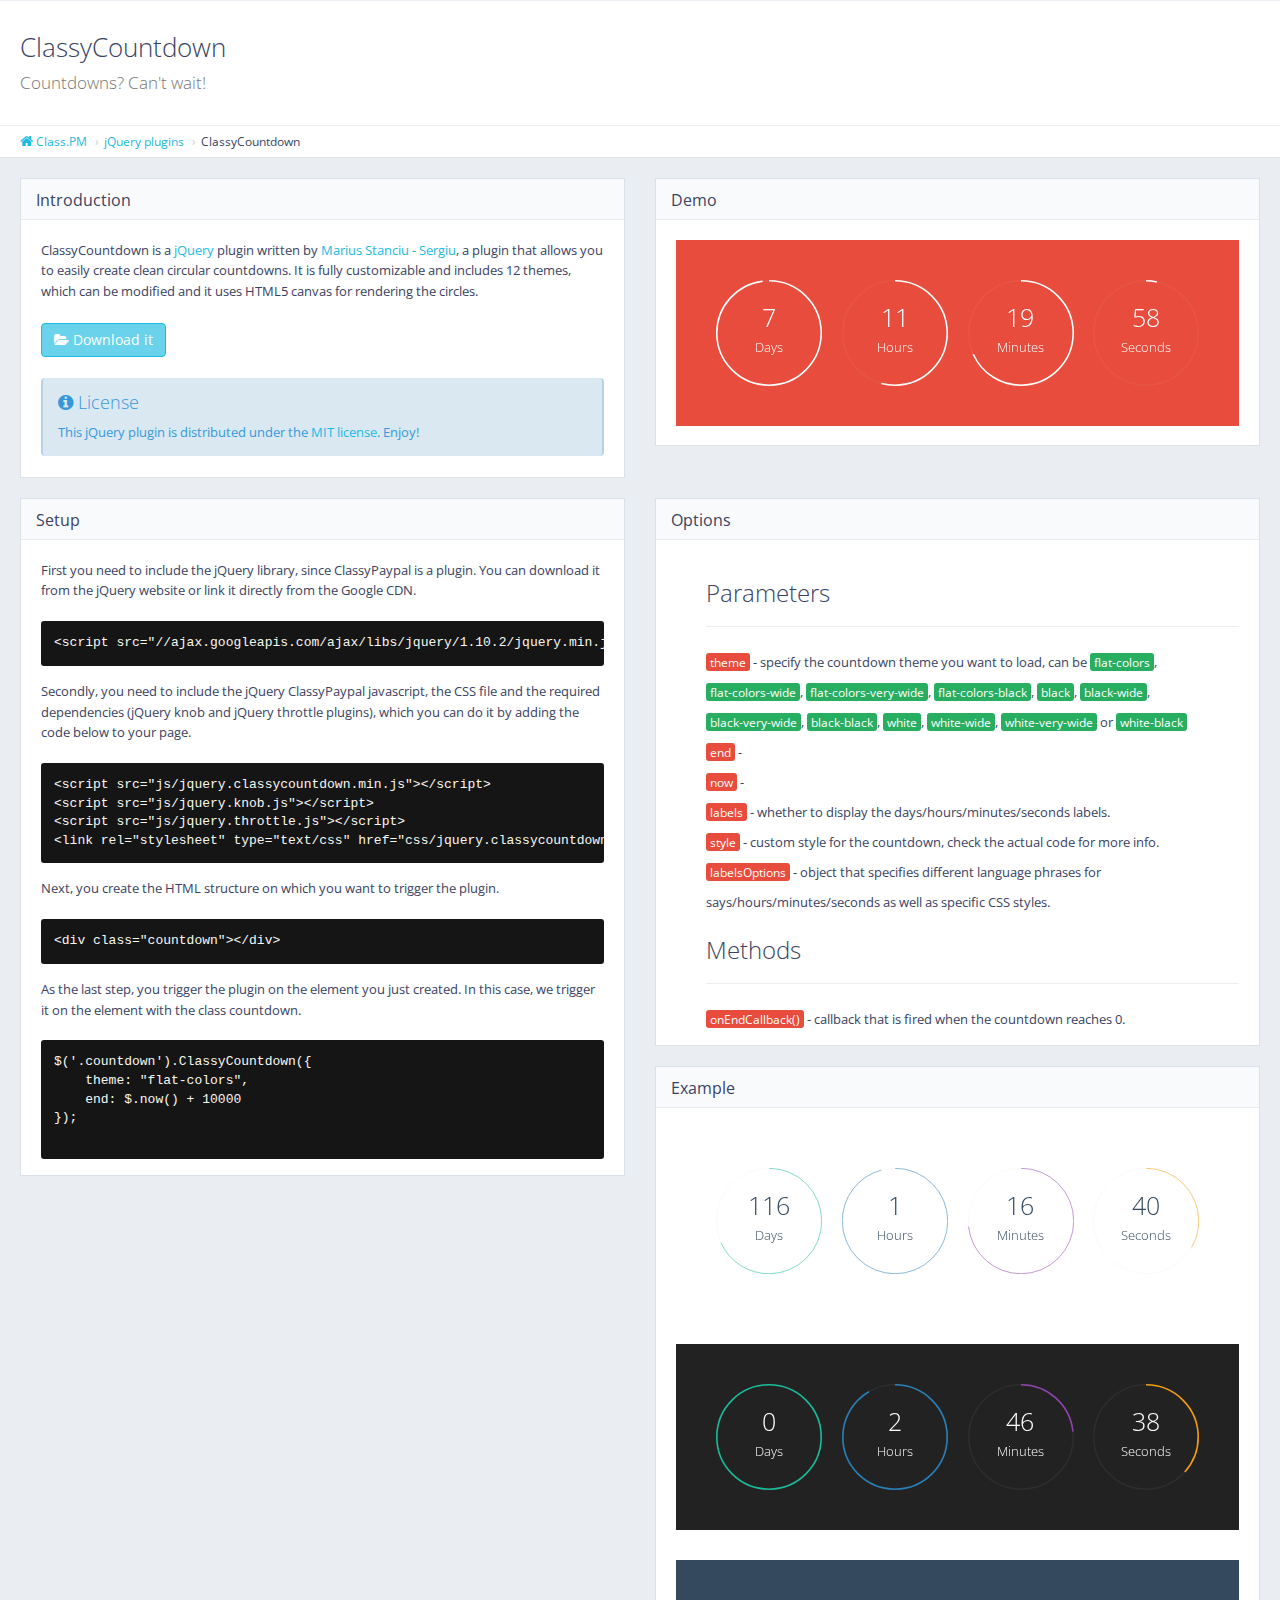
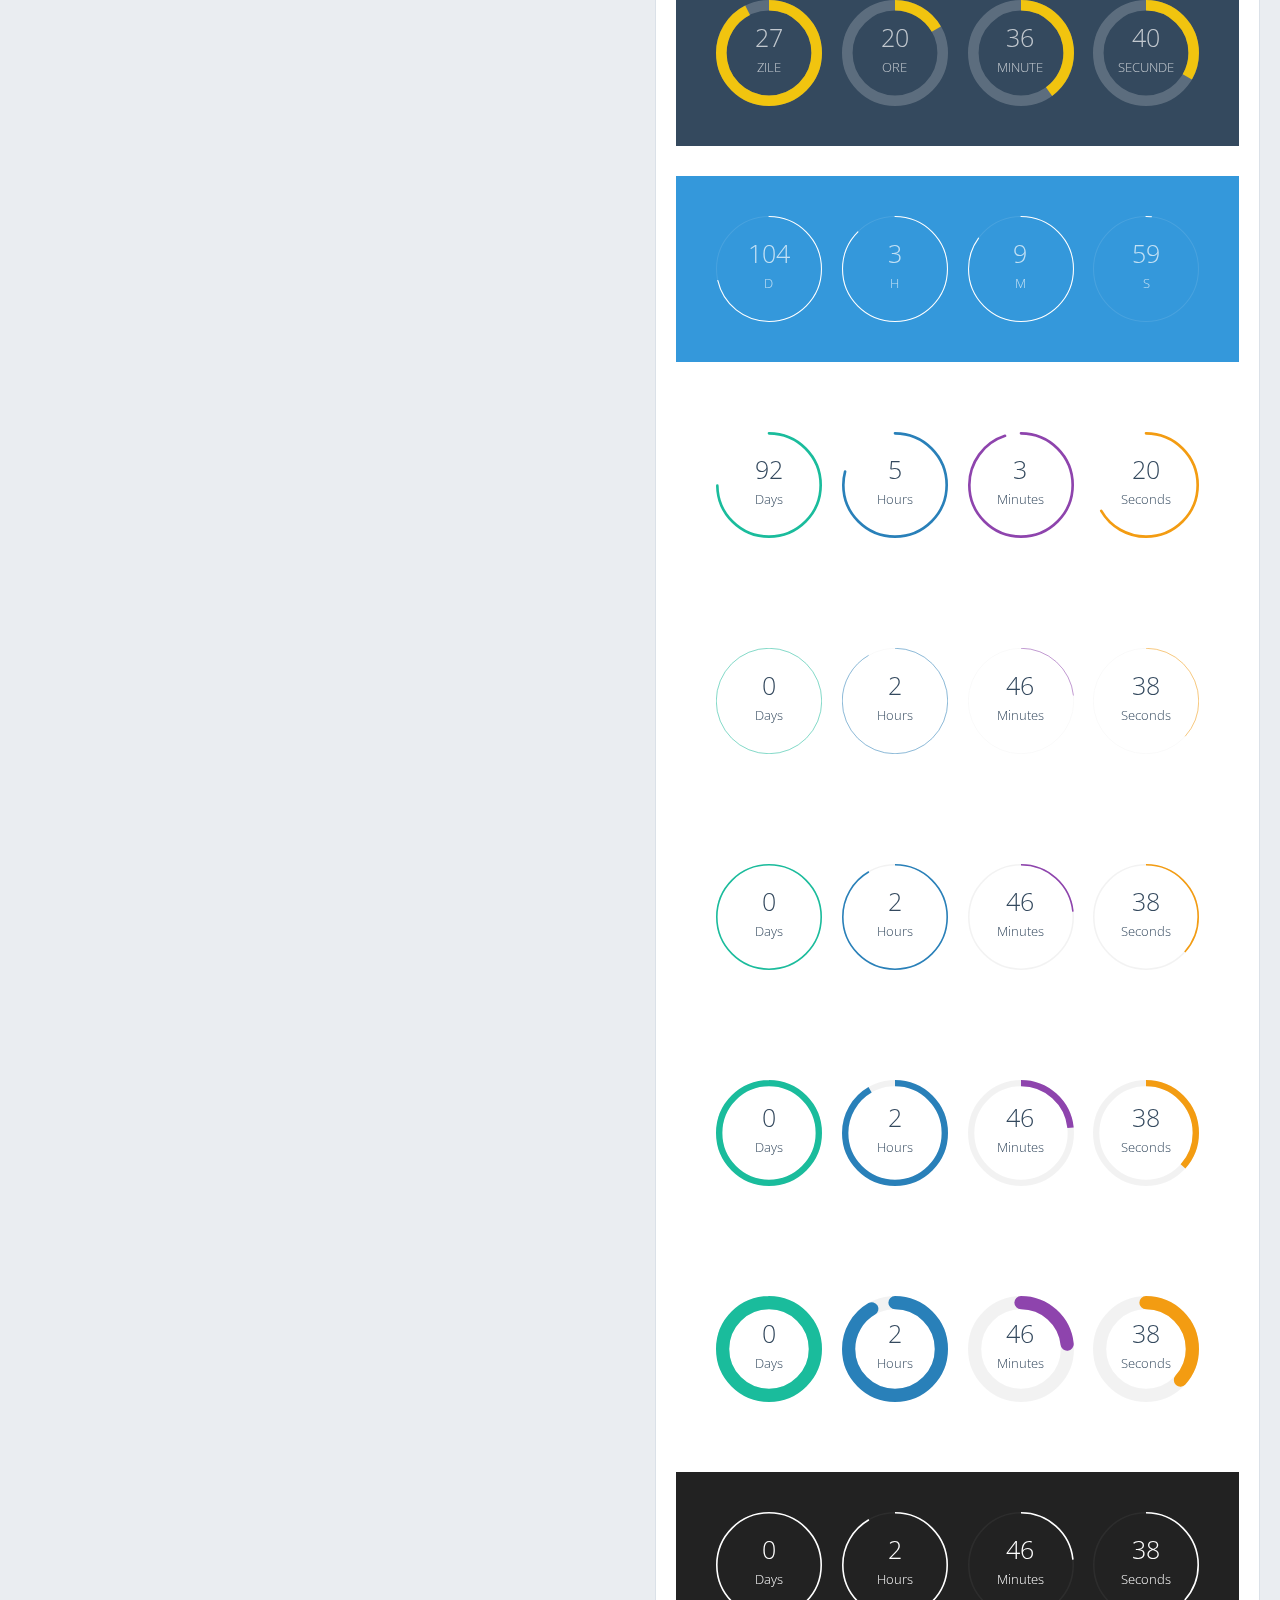
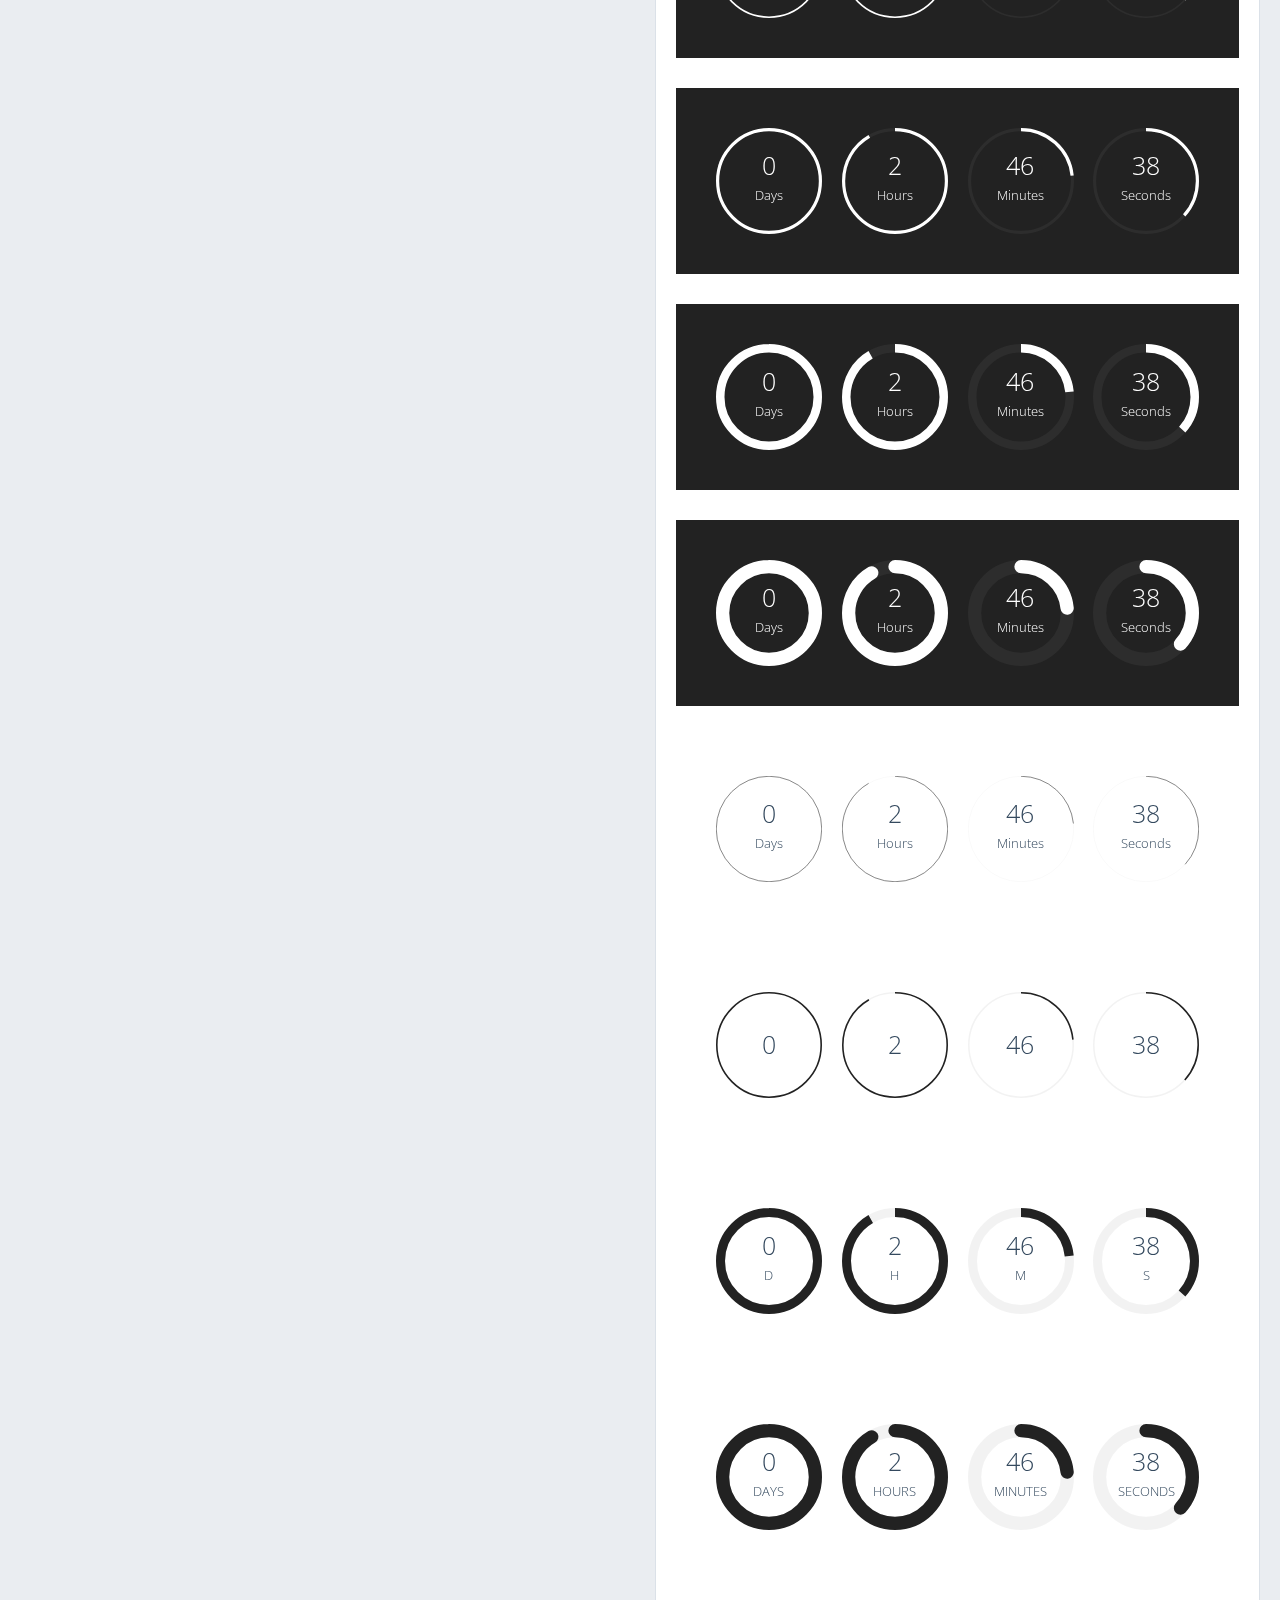
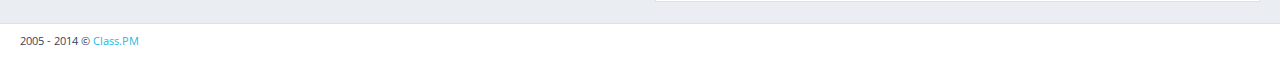
<file: staticfiles/js/classycountdown/doc.html>
<!DOCTYPE html>
<html>
    <head>
        <meta http-equiv="content-type" content="text/html; charset=UTF-8">
        <meta charset="utf-8">
        <title>ClassyCountdown jQuery plugin | Class.PM</title>
        <link rel="stylesheet" href="https://fonts.googleapis.com/css?family=Open+Sans:300,300italic,400,400italic,600,600italic,700,700italic" />
        <link rel="stylesheet" href="css/documentation.css" />
        <script src="http://ajax.googleapis.com/ajax/libs/jquery/1.10.2/jquery.min.js"></script>
        <script src="js/jquery.knob.js"></script>
        <script src="js/jquery.throttle.js"></script>
        <script src="js/jquery.classycountdown.js"></script>
        <link rel="stylesheet" type="text/css" href="css/jquery.classycountdown.css" />
        <style>
            .ClassyCountdownDemo { margin:0 auto 30px auto; max-width:800px; width:calc(100%); padding:30px; display:block }
            #countdown2 { background:#FFF }
            #countdown3 { background:rgb(52, 73, 94) }
            #countdown4 { background:#222 }
            #countdown5 { background:#222 }
            #countdown6 { background:#222 }
            #countdown7 { background:#222 }
            #countdown8 { background:#222 }
            #countdown9 { background:#FFF }
            #countdown10 { background:#3498db }
        </style>
    </head>
    <body>
        <div id="page-container">
            <div id="main-container">
                <div id="page-content">
                    <div class="content-header">
                        <div class="header-section">
                            <h1>ClassyCountdown<br><small>Countdowns? Can't wait!</small></h1>
                        </div>
                    </div>
                    <ul class="breadcrumb breadcrumb-top">
                        <li><a href="http://www.class.pm/"><i class="fa fa-home"></i> Class.PM</a></li>
                        <li><a href="http://www.class.pm/#jquery">jQuery plugins</a></li>
                        <li>ClassyCountdown</li>
                    </ul>
                    <div class="row">
                        <div class="col-md-6">
                            <div class="block">
                                <div class="block-title">
                                    <h2>Introduction</h2>
                                </div>
                                <div class="clearfix">
                                    <p>ClassyCountdown is a <a href="http://www.jquery.com">jQuery</a> plugin written by <a href="http://www.class.pm">Marius Stanciu - Sergiu</a>, a plugin that allows you to easily create clean circular countdowns. It is fully customizable and includes 12 themes, which can be modified and it uses HTML5 canvas for rendering the circles.</p>
                                    <p>
                                        <a href="/files/jquery-classycountdown.zip" class="btn btn-primary">
                                            <i class="fa fa-folder-open"></i> Download it
                                        </a>
                                    </p>
                                    <div class="alert alert-info">
                                        <h4><i class="fa fa-info-circle"></i> License</h4>
                                        This jQuery plugin is distributed under the <a href="http://www.class.pm/LICENSE-MIT">MIT license</a>. Enjoy!
                                    </div>
                                </div>
                            </div>
                        </div>
                        <div class="col-md-6">
                            <div class="block">
                                <div class="block-title">
                                    <h2>Demo</h2>
                                </div>
                                <div class="clearfix">
                                    <div style="background:#e74c3c; color:#FFF;padding:30px;">
                                        <div id="countdown1"></div>
                                    </div>
                                    <br />
                                </div>
                            </div>
                        </div>
                    </div>
                    <div class="row">
                        <div class="col-md-6">
                            <div class="block">
                                <div class="block-title">
                                    <h2>Setup</h2>
                                </div>
                                <div class="clearfix">
                                    <p>First you need to include the jQuery library, since ClassyPaypal is a plugin. You can download it from the jQuery website or link it directly from the Google CDN.</p>
                                    <pre>&lt;script src="//ajax.googleapis.com/ajax/libs/jquery/1.10.2/jquery.min.js"&gt;&lt;/script&gt;</pre>
                                    <p>Secondly, you need to include the jQuery ClassyPaypal javascript, the CSS file and the required dependencies (jQuery knob and jQuery throttle plugins), which you can do it by adding the code below to your page.</p>
                                    <pre>&lt;script src="js/jquery.classycountdown.min.js"&gt;&lt;/script&gt;
&lt;script src="js/jquery.knob.js"&gt;&lt;/script&gt;
&lt;script src="js/jquery.throttle.js"&gt;&lt;/script&gt;
&lt;link rel="stylesheet" type="text/css" href="css/jquery.classycountdown.min.css" /&gt;</pre>
                                    <p>Next, you create the HTML structure on which you want to trigger the plugin.</p>
                                    <pre>&lt;div class="countdown"&gt;&lt;/div&gt;</pre>
                                    <p>As the last step, you trigger the plugin on the element you just created. In this case, we trigger it on the element with the class countdown.</p>
                                    <pre>$('.countdown').ClassyCountdown({
    theme: "flat-colors",
    end: $.now() + 10000
});
                                    </pre>
                                </div>
                            </div>
                        </div>
                        <div class="col-md-6">
                            <div class="block">
                                <div class="block-title">
                                    <h2>Options</h2>
                                </div>
                                <div class="clearfix">
                                    <ul class="fa-ul">
                                        <li>
                                            <h3>Parameters</h3>
                                            <hr />
                                        </li>
                                        <li>
                                            <span class="label label-danger">theme</span> - specify the countdown theme you want to load, can be <span class="label label-success">flat-colors</span>, <span class="label label-success">flat-colors-wide</span>, <span class="label label-success">flat-colors-very-wide</span>, <span class="label label-success">flat-colors-black</span>, <span class="label label-success">black</span>, <span class="label label-success">black-wide</span>, <span class="label label-success">black-very-wide</span>, <span class="label label-success">black-black</span>, <span class="label label-success">white</span>, <span class="label label-success">white-wide</span>, <span class="label label-success">white-very-wide</span> or <span class="label label-success">white-black</span>
                                        </li>
                                        <li>
                                            <span class="label label-danger">end</span> - 
                                        </li>
                                        <li>
                                            <span class="label label-danger">now</span> - 
                                        </li>
                                        <li>
                                            <span class="label label-danger">labels</span> - whether to display the days/hours/minutes/seconds labels.
                                        </li>
                                        <li>
                                            <span class="label label-danger">style</span> - custom style for the countdown, check the actual code for more info.
                                        </li>
                                        <li>
                                            <span class="label label-danger">labelsOptions</span> - object that specifies different language phrases for says/hours/minutes/seconds as well as specific CSS styles.
                                        </li>
                                        <li>
                                            <h3>Methods</h3>
                                            <hr />
                                        </li>
                                        <li>
                                            <span class="label label-danger">onEndCallback()</span> - callback that is fired when the countdown reaches 0.
                                        </li>
                                    </ul>
                                </div>
                            </div>
                            <div class="block">
                                <div class="block-title">
                                    <h2>Example</h2>
                                </div>
                                <div class="clearfix">
                                    <div id="countdown2" class="ClassyCountdownDemo"></div>
                                    <div id="countdown4" class="ClassyCountdownDemo"></div>
                                    <div id="countdown3" class="ClassyCountdownDemo"></div>
                                    <div id="countdown10" class="ClassyCountdownDemo"></div>
                                    <div id="countdown9" class="ClassyCountdownDemo"></div>
                                    <div id="countdown15" class="ClassyCountdownDemo"></div>
                                    <div id="countdown16" class="ClassyCountdownDemo"></div>
                                    <div id="countdown17" class="ClassyCountdownDemo"></div>
                                    <div id="countdown18" class="ClassyCountdownDemo"></div>
                                    <div id="countdown5" class="ClassyCountdownDemo"></div>
                                    <div id="countdown6" class="ClassyCountdownDemo"></div>
                                    <div id="countdown7" class="ClassyCountdownDemo"></div>
                                    <div id="countdown8" class="ClassyCountdownDemo"></div>
                                    <div id="countdown11" class="ClassyCountdownDemo"></div>
                                    <div id="countdown12" class="ClassyCountdownDemo"></div>
                                    <div id="countdown13" class="ClassyCountdownDemo"></div>
                                    <div id="countdown14" class="ClassyCountdownDemo"></div>
                                    <script>
                                        $(document).ready(function() {
                                            $('#countdown15').ClassyCountdown({
                                                theme: "flat-colors",
                                                end: $.now() + 10000
                                            });
                                            $('#countdown16').ClassyCountdown({
                                                theme: "flat-colors-wide",
                                                end: $.now() + 10000
                                            });
                                            $('#countdown17').ClassyCountdown({
                                                theme: "flat-colors-very-wide",
                                                end: $.now() + 10000
                                            });
                                            $('#countdown18').ClassyCountdown({
                                                theme: "flat-colors-black",
                                                end: $.now() + 10000
                                            });
                                            $('#countdown1').ClassyCountdown({
                                                theme: "white",
                                                end: $.now() + 645600
                                            });
                                            $('#countdown5').ClassyCountdown({
                                                theme: "white",
                                                end: $.now() + 10000
                                            });
                                            $('#countdown6').ClassyCountdown({
                                                theme: "white-wide",
                                                end: $.now() + 10000
                                            });
                                            $('#countdown7').ClassyCountdown({
                                                theme: "white-very-wide",
                                                end: $.now() + 10000
                                            });
                                            $('#countdown8').ClassyCountdown({
                                                theme: "white-black",
                                                end: $.now() + 10000
                                            });
                                            $('#countdown11').ClassyCountdown({
                                                theme: "black",
                                                style: {
                                                    secondsElement: {
                                                        gauge: {
                                                            fgColor: "#F00"
                                                        }
                                                    }
                                                },
                                                end: $.now() + 10000
                                            });
                                            $('#countdown12').ClassyCountdown({
                                                theme: "black-wide",
                                                labels: false,
                                                end: $.now() + 10000
                                            });
                                            $('#countdown13').ClassyCountdown({
                                                theme: "black-very-wide",
                                                labelsOptions: {
                                                    lang: {
                                                        days: 'D',
                                                        hours: 'H',
                                                        minutes: 'M',
                                                        seconds: 'S'
                                                    },
                                                    style: 'font-size:0.5em; text-transform:uppercase;'
                                                },
                                                end: $.now() + 10000
                                            });
                                            $('#countdown14').ClassyCountdown({
                                                theme: "black-black",
                                                labelsOptions: {
                                                    style: 'font-size:0.5em; text-transform:uppercase;'
                                                },
                                                end: $.now() + 10000
                                            });
                                            $('#countdown4').ClassyCountdown({
                                                end: $.now() + 10000,
                                                labels: true,
                                                style: {
                                                    element: "",
                                                    textResponsive: .5,
                                                    days: {
                                                        gauge: {
                                                            thickness: .03,
                                                            bgColor: "rgba(255,255,255,0.05)",
                                                            fgColor: "#1abc9c"
                                                        },
                                                        textCSS: 'font-family:\'Open Sans\'; font-size:25px; font-weight:300; color:#fff;'
                                                    },
                                                    hours: {
                                                        gauge: {
                                                            thickness: .03,
                                                            bgColor: "rgba(255,255,255,0.05)",
                                                            fgColor: "#2980b9"
                                                        },
                                                        textCSS: 'font-family:\'Open Sans\'; font-size:25px; font-weight:300; color:#fff;'
                                                    },
                                                    minutes: {
                                                        gauge: {
                                                            thickness: .03,
                                                            bgColor: "rgba(255,255,255,0.05)",
                                                            fgColor: "#8e44ad"
                                                        },
                                                        textCSS: 'font-family:\'Open Sans\'; font-size:25px; font-weight:300; color:#fff;'
                                                    },
                                                    seconds: {
                                                        gauge: {
                                                            thickness: .03,
                                                            bgColor: "rgba(255,255,255,0.05)",
                                                            fgColor: "#f39c12"
                                                        },
                                                        textCSS: 'font-family:\'Open Sans\'; font-size:25px; font-weight:300; color:#fff;'
                                                    }

                                                },
                                                onEndCallback: function() {
                                                }
                                            });
                                            $('#countdown2').ClassyCountdown({
                                                end: '1388468325',
                                                now: '1378441323',
                                                labels: true,
                                                style: {
                                                    element: "",
                                                    textResponsive: .5,
                                                    days: {
                                                        gauge: {
                                                            thickness: .01,
                                                            bgColor: "rgba(0,0,0,0.05)",
                                                            fgColor: "#1abc9c"
                                                        },
                                                        textCSS: 'font-family:\'Open Sans\'; font-size:25px; font-weight:300; color:#34495e;'
                                                    },
                                                    hours: {
                                                        gauge: {
                                                            thickness: .01,
                                                            bgColor: "rgba(0,0,0,0.05)",
                                                            fgColor: "#2980b9"
                                                        },
                                                        textCSS: 'font-family:\'Open Sans\'; font-size:25px; font-weight:300; color:#34495e;'
                                                    },
                                                    minutes: {
                                                        gauge: {
                                                            thickness: .01,
                                                            bgColor: "rgba(0,0,0,0.05)",
                                                            fgColor: "#8e44ad"
                                                        },
                                                        textCSS: 'font-family:\'Open Sans\'; font-size:25px; font-weight:300; color:#34495e;'
                                                    },
                                                    seconds: {
                                                        gauge: {
                                                            thickness: .01,
                                                            bgColor: "rgba(0,0,0,0.05)",
                                                            fgColor: "#f39c12"
                                                        },
                                                        textCSS: 'font-family:\'Open Sans\'; font-size:25px; font-weight:300; color:#34495e;'
                                                    }

                                                },
                                                onEndCallback: function() {
                                                }
                                            });
                                            $('#countdown9').ClassyCountdown({
                                                end: '1388468325',
                                                now: '1380501323',
                                                labels: true,
                                                style: {
                                                    element: "",
                                                    textResponsive: .5,
                                                    days: {
                                                        gauge: {
                                                            thickness: .05,
                                                            bgColor: "rgba(0,0,0,0)",
                                                            fgColor: "#1abc9c",
                                                            lineCap: 'round'
                                                        },
                                                        textCSS: 'font-family:\'Open Sans\'; font-size:25px; font-weight:300; color:#34495e;'
                                                    },
                                                    hours: {
                                                        gauge: {
                                                            thickness: .05,
                                                            bgColor: "rgba(0,0,0,0)",
                                                            fgColor: "#2980b9",
                                                            lineCap: 'round'
                                                        },
                                                        textCSS: 'font-family:\'Open Sans\'; font-size:25px; font-weight:300; color:#34495e;'
                                                    },
                                                    minutes: {
                                                        gauge: {
                                                            thickness: .05,
                                                            bgColor: "rgba(0,0,0,0)",
                                                            fgColor: "#8e44ad",
                                                            lineCap: 'round'
                                                        },
                                                        textCSS: 'font-family:\'Open Sans\'; font-size:25px; font-weight:300; color:#34495e;'
                                                    },
                                                    seconds: {
                                                        gauge: {
                                                            thickness: .05,
                                                            bgColor: "rgba(0,0,0,0)",
                                                            fgColor: "#f39c12",
                                                            lineCap: 'round'
                                                        },
                                                        textCSS: 'font-family:\'Open Sans\'; font-size:25px; font-weight:300; color:#34495e;'
                                                    }

                                                },
                                                onEndCallback: function() {
                                                }
                                            });
                                            $('#countdown10').ClassyCountdown({
                                                end: '1397468325',
                                                now: '1388471324',
                                                labels: true,
                                                labelsOptions: {
                                                    lang: {
                                                        days: 'D',
                                                        hours: 'H',
                                                        minutes: 'M',
                                                        seconds: 'S'
                                                    },
                                                    style: 'font-size:0.5em; text-transform:uppercase;'
                                                },
                                                style: {
                                                    element: "",
                                                    textResponsive: .5,
                                                    days: {
                                                        gauge: {
                                                            thickness: .02,
                                                            bgColor: "rgba(255,255,255,0.1)",
                                                            fgColor: "rgba(255,255,255,1)",
                                                            lineCap: 'round'
                                                        },
                                                        textCSS: 'font-family:\'Open Sans\'; font-size:25px; font-weight:300; color:rgba(255,255,255,0.7);'
                                                    },
                                                    hours: {
                                                        gauge: {
                                                            thickness: .02,
                                                            bgColor: "rgba(255,255,255,0.1)",
                                                            fgColor: "rgba(255,255,255,1)",
                                                            lineCap: 'round'
                                                        },
                                                        textCSS: 'font-family:\'Open Sans\'; font-size:25px; font-weight:300; color:rgba(255,255,255,0.7);'
                                                    },
                                                    minutes: {
                                                        gauge: {
                                                            thickness: .02,
                                                            bgColor: "rgba(255,255,255,0.1)",
                                                            fgColor: "rgba(255,255,255,1)",
                                                            lineCap: 'round'
                                                        },
                                                        textCSS: 'font-family:\'Open Sans\'; font-size:25px; font-weight:300; color:rgba(255,255,255,0.7);'
                                                    },
                                                    seconds: {
                                                        gauge: {
                                                            thickness: .02,
                                                            bgColor: "rgba(255,255,255,0.1)",
                                                            fgColor: "rgba(255,255,255,1)",
                                                            lineCap: 'round'
                                                        },
                                                        textCSS: 'font-family:\'Open Sans\'; font-size:25px; font-weight:300; color:rgba(255,255,255,0.7);'
                                                    },
                                                },
                                                onEndCallback: function() {
                                                }
                                            });
                                            $('#countdown3').ClassyCountdown({
                                                end: '1390868325',
                                                now: '1388461323',
                                                labels: true,
                                                labelsOptions: {
                                                    lang: {
                                                        days: 'Zile',
                                                        hours: 'Ore',
                                                        minutes: 'Minute',
                                                        seconds: 'Secunde'
                                                    },
                                                    style: 'font-size:0.5em; text-transform:uppercase;'
                                                },
                                                style: {
                                                    element: "",
                                                    textResponsive: .5,
                                                    days: {
                                                        gauge: {
                                                            thickness: .2,
                                                            bgColor: "rgba(255,255,255,0.2)",
                                                            fgColor: "rgb(241, 196, 15)"
                                                        },
                                                        textCSS: 'font-family:\'Open Sans\'; font-size:25px; font-weight:300; color:rgba(255,255,255,0.7);'
                                                    },
                                                    hours: {
                                                        gauge: {
                                                            thickness: .2,
                                                            bgColor: "rgba(255,255,255,0.2)",
                                                            fgColor: "rgb(241, 196, 15)"
                                                        },
                                                        textCSS: 'font-family:\'Open Sans\'; font-size:25px; font-weight:300; color:rgba(255,255,255,0.7);'
                                                    },
                                                    minutes: {
                                                        gauge: {
                                                            thickness: .2,
                                                            bgColor: "rgba(255,255,255,0.2)",
                                                            fgColor: "rgb(241, 196, 15)"
                                                        },
                                                        textCSS: 'font-family:\'Open Sans\'; font-size:25px; font-weight:300; color:rgba(255,255,255,0.7);'
                                                    },
                                                    seconds: {
                                                        gauge: {
                                                            thickness: .2,
                                                            bgColor: "rgba(255,255,255,0.2)",
                                                            fgColor: "rgb(241, 196, 15)"
                                                        },
                                                        textCSS: 'font-family:\'Open Sans\'; font-size:25px; font-weight:300; color:rgba(255,255,255,0.7);'
                                                    }

                                                },
                                                onEndCallback: function() {
                                                }
                                            });
                                        });
                                    </script>
                                </div>
                            </div>
                        </div>
                    </div>
                </div>
                <footer class="clearfix">
                    <div class="pull-left">
                        <span>2005 - 2014</span> © <a href="http://www.class.pm" target="_blank">Class.PM</a>
                    </div>
                </footer>
            </div>
        </div>
        <script>
            (function(i, s, o, g, r, a, m) {
                i['GoogleAnalyticsObject'] = r;
                i[r] = i[r] || function() {
                    (i[r].q = i[r].q || []).push(arguments)
                }, i[r].l = 1 * new Date();
                a = s.createElement(o),
                        m = s.getElementsByTagName(o)[0];
                a.async = 1;
                a.src = g;
                m.parentNode.insertBefore(a, m)
            })(window, document, 'script', '//www.google-analytics.com/analytics.js', 'ga');
            ga('create', 'UA-30825160-1', 'class.pm');
            ga('send', 'pageview');
        </script>
    </body>
</html>
</file>
<file: staticfiles/css/flaticon-set-dental.css>
/*
  	Flaticon icon font: Flaticon
  	Creation date: 19/02/2016 14:51
  	*/

@font-face {
  font-family: "flaticon-set-dental";
  src: url("../fonts/flaticons/flaticon-set-dental.eot");
  src: url("../fonts/flaticons/flaticon-set-dental.eot?#iefix") format("embedded-opentype"),
       url("../fonts/flaticons/flaticon-set-dental.woff") format("woff"),
       url("../fonts/flaticons/flaticon-set-dental.ttf") format("truetype"),
       url("../fonts/flaticons/flaticon-set-dental.svg#flaticon-set-dental") format("svg");
  font-weight: normal;
  font-style: normal;
}

@media screen and (-webkit-min-device-pixel-ratio:0) {
  @font-face {
    font-family: "flaticon-set-dental";
    src: url("../fonts/flaticons/flaticon-set-dental.svg#flaticon-set-dental") format("svg");
  }
}

[class^="flaticon-dental-"]:before, [class*=" flaticon-dental-"]:before,
[class^="flaticon-dental-"]:after, [class*=" flaticon-dental-"]:after {   
  font-family: "flaticon-set-dental";
  font-style: normal;
}

.flaticon-dental-airwater-syringe:before { content: "\f100"; }
.flaticon-dental-amalgam:before { content: "\f101"; }
.flaticon-dental-amalgam-capsule:before { content: "\f102"; }
.flaticon-dental-amalgam-carrier:before { content: "\f103"; }
.flaticon-dental-anesthetic:before { content: "\f104"; }
.flaticon-dental-anesthetic-needle:before { content: "\f105"; }
.flaticon-dental-anesthetic-needle-1:before { content: "\f106"; }
.flaticon-dental-anesthetic-syringe:before { content: "\f107"; }
.flaticon-dental-aspiranting-tip:before { content: "\f108"; }
.flaticon-dental-aspirating-tip:before { content: "\f109"; }
.flaticon-dental-aspirating-tip-1:before { content: "\f10a"; }
.flaticon-dental-aspirating-tip-2:before { content: "\f10b"; }
.flaticon-dental-aspiring-tip:before { content: "\f10c"; }
.flaticon-dental-bite-block:before { content: "\f10d"; }
.flaticon-dental-broken-tooth:before { content: "\f10e"; }
.flaticon-dental-canine-tooth:before { content: "\f10f"; }
.flaticon-dental-capsule:before { content: "\f110"; }
.flaticon-dental-chisel:before { content: "\f111"; }
.flaticon-dental-cottons-pliers:before { content: "\f112"; }
.flaticon-dental-cracked-tooth:before { content: "\f113"; }
.flaticon-dental-crane:before { content: "\f114"; }
.flaticon-dental-crane-1:before { content: "\f115"; }
.flaticon-dental-crowned-tooth:before { content: "\f116"; }
.flaticon-dental-cutting-rongeurs:before { content: "\f117"; }
.flaticon-dental-cutting-rounger:before { content: "\f118"; }
.flaticon-dental-decayed-tooth:before { content: "\f119"; }
.flaticon-dental-dental-explorer:before { content: "\f11a"; }
.flaticon-dental-dental-floss:before { content: "\f11b"; }
.flaticon-dental-dental-floss-1:before { content: "\f11c"; }
.flaticon-dental-dental-floss-2:before { content: "\f11d"; }
.flaticon-dental-dental-probe:before { content: "\f11e"; }
.flaticon-dental-dental-probe-1:before { content: "\f11f"; }
.flaticon-dental-dental-probe-2:before { content: "\f120"; }
.flaticon-dental-dental-probe-3:before { content: "\f121"; }
.flaticon-dental-dental-prone:before { content: "\f122"; }
.flaticon-dental-dental-scaler:before { content: "\f123"; }
.flaticon-dental-dentist-mask:before { content: "\f124"; }
.flaticon-dental-examinating-tooth:before { content: "\f125"; }
.flaticon-dental-extracting:before { content: "\f126"; }
.flaticon-dental-extraction-forceps:before { content: "\f127"; }
.flaticon-dental-fake-tooth:before { content: "\f128"; }
.flaticon-dental-filled-tooth:before { content: "\f129"; }
.flaticon-dental-filler:before { content: "\f12a"; }
.flaticon-dental-forceps:before { content: "\f12b"; }
.flaticon-dental-forceps-1:before { content: "\f12c"; }
.flaticon-dental-gauze:before { content: "\f12d"; }
.flaticon-dental-golden-tooth:before { content: "\f12e"; }
.flaticon-dental-hammer:before { content: "\f12f"; }
.flaticon-dental-headlamp:before { content: "\f130"; }
.flaticon-dental-hemostat:before { content: "\f131"; }
.flaticon-dental-hemostat-1:before { content: "\f132"; }
.flaticon-dental-holed-tooth:before { content: "\f133"; }
.flaticon-dental-implant-fixture:before { content: "\f134"; }
.flaticon-dental-implant-fixture-1:before { content: "\f135"; }
.flaticon-dental-implant-wrench:before { content: "\f136"; }
.flaticon-dental-incisors-tooth:before { content: "\f137"; }
.flaticon-dental-inner-tooth:before { content: "\f138"; }
.flaticon-dental-mallet:before { content: "\f139"; }
.flaticon-dental-molar-tooth:before { content: "\f13a"; }
.flaticon-dental-mouth-mirror:before { content: "\f13b"; }
.flaticon-dental-mouth-prop:before { content: "\f13c"; }
.flaticon-dental-mouth-wash:before { content: "\f13d"; }
.flaticon-dental-mouthwash:before { content: "\f13e"; }
.flaticon-dental-plier:before { content: "\f13f"; }
.flaticon-dental-pliers:before { content: "\f140"; }
.flaticon-dental-polishing-paste:before { content: "\f141"; }
.flaticon-dental-potts:before { content: "\f142"; }
.flaticon-dental-premolar:before { content: "\f143"; }
.flaticon-dental-prophy-angle:before { content: "\f144"; }
.flaticon-dental-root:before { content: "\f145"; }
.flaticon-dental-scaler:before { content: "\f146"; }
.flaticon-dental-scaler-1:before { content: "\f147"; }
.flaticon-dental-scaler-2:before { content: "\f148"; }
.flaticon-dental-scaler-3:before { content: "\f149"; }
.flaticon-dental-scaler-4:before { content: "\f14a"; }
.flaticon-dental-scalpel:before { content: "\f14b"; }
.flaticon-dental-scalpel-1:before { content: "\f14c"; }
.flaticon-dental-scalpel-blade:before { content: "\f14d"; }
.flaticon-dental-scalpel-blade-1:before { content: "\f14e"; }
.flaticon-dental-scalpel-handle:before { content: "\f14f"; }
.flaticon-dental-scissor:before { content: "\f150"; }
.flaticon-dental-scissors:before { content: "\f151"; }
.flaticon-dental-shiny-tooth:before { content: "\f152"; }
.flaticon-dental-straight-elevator:before { content: "\f153"; }
.flaticon-dental-suture-needle:before { content: "\f154"; }
.flaticon-dental-suture-scissors:before { content: "\f155"; }
.flaticon-dental-teeth-protection:before { content: "\f156"; }
.flaticon-dental-tissue-retractor:before { content: "\f157"; }
.flaticon-dental-tissue-retractor-1:before { content: "\f158"; }
.flaticon-dental-tissue-retractor-2:before { content: "\f159"; }
.flaticon-dental-tissue-retractor-3:before { content: "\f15a"; }
.flaticon-dental-tissue-scissors:before { content: "\f15b"; }
.flaticon-dental-tongue-retractor:before { content: "\f15c"; }
.flaticon-dental-tongue-retractor-1:before { content: "\f15d"; }
.flaticon-dental-tooth:before { content: "\f15e"; }
.flaticon-dental-tooth-with-braces:before { content: "\f15f"; }
.flaticon-dental-tooth-with-diamond:before { content: "\f160"; }
.flaticon-dental-toothbrush:before { content: "\f161"; }
.flaticon-dental-toothpaste:before { content: "\f162"; }
.flaticon-dental-towel-clamps:before { content: "\f163"; }
</file>
<file: staticfiles/js/classycountdown/css/documentation.css>
html{font-family:sans-serif;-ms-text-size-adjust:100%;-webkit-text-size-adjust:100%}body{margin:0}article,aside,details,figcaption,figure,footer,header,hgroup,main,nav,section,summary{display:block}audio,canvas,progress,video{display:inline-block;vertical-align:baseline}audio:not([controls]){display:none;height:0}[hidden],template{display:none}a{background:transparent}a:active,a:hover{outline:0}abbr[title]{border-bottom:1px dotted}b,strong{font-weight:bold}dfn{font-style:italic}h1{font-size:2em;margin:.67em 0}mark{background:#ff0;color:#000}small{font-size:80%}sub,sup{font-size:75%;line-height:0;position:relative;vertical-align:baseline}sup{top:-0.5em}sub{bottom:-0.25em}img{border:0}svg:not(:root){overflow:hidden}figure{margin:1em 40px}hr{-moz-box-sizing:content-box;box-sizing:content-box;height:0}pre{overflow:auto}code,kbd,pre,samp{font-family:monospace,monospace;font-size:1em}button,input,optgroup,select,textarea{color:inherit;font:inherit;margin:0}button{overflow:visible}button,select{text-transform:none}button,html input[type="button"],input[type="reset"],input[type="submit"]{-webkit-appearance:button;cursor:pointer}button[disabled],html input[disabled]{cursor:default}button::-moz-focus-inner,input::-moz-focus-inner{border:0;padding:0}input{line-height:normal}input[type="checkbox"],input[type="radio"]{box-sizing:border-box;padding:0}input[type="number"]::-webkit-inner-spin-button,input[type="number"]::-webkit-outer-spin-button{height:auto}input[type="search"]{-webkit-appearance:textfield;-moz-box-sizing:content-box;-webkit-box-sizing:content-box;box-sizing:content-box}input[type="search"]::-webkit-search-cancel-button,input[type="search"]::-webkit-search-decoration{-webkit-appearance:none}fieldset{border:1px solid silver;margin:0 2px;padding:.35em .625em .75em}legend{border:0;padding:0}textarea{overflow:auto}optgroup{font-weight:bold}table{border-collapse:collapse;border-spacing:0}td,th{padding:0}*{-webkit-box-sizing:border-box;-moz-box-sizing:border-box;box-sizing:border-box}*:before,*:after{-webkit-box-sizing:border-box;-moz-box-sizing:border-box;box-sizing:border-box}html{font-size:62.5%;-webkit-tap-highlight-color:rgba(0,0,0,0)}body{font-family:"Helvetica Neue",Helvetica,Arial,sans-serif;font-size:14px;line-height:1.428571429;color:#333;background-color:#fff}input,button,select,textarea{font-family:inherit;font-size:inherit;line-height:inherit}a{color:#428bca;text-decoration:none}a:hover,a:focus{color:#2a6496;text-decoration:underline}a:focus{outline:thin dotted;outline:5px auto -webkit-focus-ring-color;outline-offset:-2px}figure{margin:0}img{vertical-align:middle}hr{margin-top:20px;margin-bottom:20px;border:0;border-top:1px solid #eee}h1,h2,h3,h4,h5,h6,.h1,.h2,.h3,.h4,.h5,.h6{font-family:inherit;font-weight:500;line-height:1.1;color:inherit}h1 small,h2 small,h3 small,h4 small,h5 small,h6 small,.h1 small,.h2 small,.h3 small,.h4 small,.h5 small,.h6 small,h1 .small,h2 .small,h3 .small,h4 .small,h5 .small,h6 .small,.h1 .small,.h2 .small,.h3 .small,.h4 .small,.h5 .small,.h6 .small{font-weight:normal;line-height:1;color:#999}h1,.h1,h2,.h2,h3,.h3{margin-top:20px;margin-bottom:10px}h1 small,.h1 small,h2 small,.h2 small,h3 small,.h3 small,h1 .small,.h1 .small,h2 .small,.h2 .small,h3 .small,.h3 .small{font-size:65%}h4,.h4,h5,.h5,h6,.h6{margin-top:10px;margin-bottom:10px}h4 small,.h4 small,h5 small,.h5 small,h6 small,.h6 small,h4 .small,.h4 .small,h5 .small,.h5 .small,h6 .small,.h6 .small{font-size:75%}h1,.h1{font-size:36px}h2,.h2{font-size:30px}h3,.h3{font-size:24px}h4,.h4{font-size:18px}h5,.h5{font-size:14px}h6,.h6{font-size:12px}p{margin:0 0 10px}small,.small{font-size:85%}cite{font-style:normal}.text-left{text-align:left}.text-right{text-align:right}.text-center{text-align:center}.text-justify{text-align:justify}.text-muted{color:#999}.text-primary{color:#428bca}a.text-primary:hover{color:#3071a9}.text-success{color:#3c763d}a.text-success:hover{color:#2b542c}.text-info{color:#31708f}a.text-info:hover{color:#245269}.text-warning{color:#8a6d3b}a.text-warning:hover{color:#66512c}.text-danger{color:#a94442}a.text-danger:hover{color:#843534}.bg-primary{color:#fff;background-color:#428bca}a.bg-primary:hover{background-color:#3071a9}.bg-success{background-color:#dff0d8}a.bg-success:hover{background-color:#c1e2b3}.bg-info{background-color:#d9edf7}a.bg-info:hover{background-color:#afd9ee}.bg-warning{background-color:#fcf8e3}a.bg-warning:hover{background-color:#f7ecb5}.bg-danger{background-color:#f2dede}a.bg-danger:hover{background-color:#e4b9b9}.page-header{padding-bottom:9px;margin:40px 0 20px;border-bottom:1px solid #eee}ul,ol{margin-top:0;margin-bottom:10px}ul ul,ol ul,ul ol,ol ol{margin-bottom:0}.list-unstyled{padding-left:0;list-style:none}.list-inline{padding-left:0;list-style:none}.list-inline>li{display:inline-block;padding-left:5px;padding-right:5px}.list-inline>li:first-child{padding-left:0}abbr[title],abbr[data-original-title]{cursor:help;border-bottom:1px dotted #999}.initialism{font-size:90%;text-transform:uppercase}blockquote{padding:10px 20px;margin:0 0 20px;font-size:17.5px;border-left:5px solid #eee}blockquote p:last-child,blockquote ul:last-child,blockquote ol:last-child{margin-bottom:0}blockquote footer,blockquote small,blockquote .small{display:block;font-size:80%;line-height:1.428571429;color:#999}blockquote footer:before,blockquote small:before,blockquote .small:before{content:'\2014 \00A0'}.blockquote-reverse,blockquote.pull-right{padding-right:15px;padding-left:0;border-right:5px solid #eee;border-left:0;text-align:right}.blockquote-reverse footer:before,blockquote.pull-right footer:before,.blockquote-reverse small:before,blockquote.pull-right small:before,.blockquote-reverse .small:before,blockquote.pull-right .small:before{content:''}.blockquote-reverse footer:after,blockquote.pull-right footer:after,.blockquote-reverse small:after,blockquote.pull-right small:after,.blockquote-reverse .small:after,blockquote.pull-right .small:after{content:'\00A0 \2014'}blockquote:before,blockquote:after{content:""}address{margin-bottom:20px;font-style:normal;line-height:1.428571429}code,kbd,pre,samp{font-family:Menlo,Monaco,Consolas,"Courier New",monospace}code{padding:2px 4px;font-size:90%;color:#c7254e;background-color:#f9f2f4;white-space:nowrap;border-radius:4px}kbd{padding:2px 4px;font-size:90%;color:#fff;background-color:#333;border-radius:3px;box-shadow:inset 0 -1px 0 rgba(0,0,0,0.25)}pre{display:block;padding:9.5px;margin:0 0 10px;font-size:13px;line-height:1.428571429;word-break:break-all;word-wrap:break-word;color:#333;background-color:#f5f5f5;border:1px solid #ccc;border-radius:4px}pre code{padding:0;font-size:inherit;color:inherit;white-space:pre-wrap;background-color:transparent;border-radius:0}.pre-scrollable{max-height:340px;overflow-y:scroll}.container{margin-right:auto;margin-left:auto;padding-left:15px;padding-right:15px}@media(min-width:768px){.container{width:750px}}@media(min-width:992px){.container{width:970px}}@media(min-width:1200px){.container{width:1170px}}.container-fluid{margin-right:auto;margin-left:auto;padding-left:15px;padding-right:15px}.row{margin-left:-15px;margin-right:-15px}.col-xs-1,.col-sm-1,.col-md-1,.col-lg-1,.col-xs-2,.col-sm-2,.col-md-2,.col-lg-2,.col-xs-3,.col-sm-3,.col-md-3,.col-lg-3,.col-xs-4,.col-sm-4,.col-md-4,.col-lg-4,.col-xs-5,.col-sm-5,.col-md-5,.col-lg-5,.col-xs-6,.col-sm-6,.col-md-6,.col-lg-6,.col-xs-7,.col-sm-7,.col-md-7,.col-lg-7,.col-xs-8,.col-sm-8,.col-md-8,.col-lg-8,.col-xs-9,.col-sm-9,.col-md-9,.col-lg-9,.col-xs-10,.col-sm-10,.col-md-10,.col-lg-10,.col-xs-11,.col-sm-11,.col-md-11,.col-lg-11,.col-xs-12,.col-sm-12,.col-md-12,.col-lg-12{position:relative;min-height:1px;padding-left:15px;padding-right:15px}.col-xs-1,.col-xs-2,.col-xs-3,.col-xs-4,.col-xs-5,.col-xs-6,.col-xs-7,.col-xs-8,.col-xs-9,.col-xs-10,.col-xs-11,.col-xs-12{float:left}.col-xs-12{width:100%}.col-xs-11{width:91.66666666666666%}.col-xs-10{width:83.33333333333334%}.col-xs-9{width:75%}.col-xs-8{width:66.66666666666666%}.col-xs-7{width:58.333333333333336%}.col-xs-6{width:50%}.col-xs-5{width:41.66666666666667%}.col-xs-4{width:33.33333333333333%}.col-xs-3{width:25%}.col-xs-2{width:16.666666666666664%}.col-xs-1{width:8.333333333333332%}.col-xs-pull-12{right:100%}.col-xs-pull-11{right:91.66666666666666%}.col-xs-pull-10{right:83.33333333333334%}.col-xs-pull-9{right:75%}.col-xs-pull-8{right:66.66666666666666%}.col-xs-pull-7{right:58.333333333333336%}.col-xs-pull-6{right:50%}.col-xs-pull-5{right:41.66666666666667%}.col-xs-pull-4{right:33.33333333333333%}.col-xs-pull-3{right:25%}.col-xs-pull-2{right:16.666666666666664%}.col-xs-pull-1{right:8.333333333333332%}.col-xs-pull-0{right:0}.col-xs-push-12{left:100%}.col-xs-push-11{left:91.66666666666666%}.col-xs-push-10{left:83.33333333333334%}.col-xs-push-9{left:75%}.col-xs-push-8{left:66.66666666666666%}.col-xs-push-7{left:58.333333333333336%}.col-xs-push-6{left:50%}.col-xs-push-5{left:41.66666666666667%}.col-xs-push-4{left:33.33333333333333%}.col-xs-push-3{left:25%}.col-xs-push-2{left:16.666666666666664%}.col-xs-push-1{left:8.333333333333332%}.col-xs-push-0{left:0}.col-xs-offset-12{margin-left:100%}.col-xs-offset-11{margin-left:91.66666666666666%}.col-xs-offset-10{margin-left:83.33333333333334%}.col-xs-offset-9{margin-left:75%}.col-xs-offset-8{margin-left:66.66666666666666%}.col-xs-offset-7{margin-left:58.333333333333336%}.col-xs-offset-6{margin-left:50%}.col-xs-offset-5{margin-left:41.66666666666667%}.col-xs-offset-4{margin-left:33.33333333333333%}.col-xs-offset-3{margin-left:25%}.col-xs-offset-2{margin-left:16.666666666666664%}.col-xs-offset-1{margin-left:8.333333333333332%}.col-xs-offset-0{margin-left:0}@media(min-width:768px){.col-sm-1,.col-sm-2,.col-sm-3,.col-sm-4,.col-sm-5,.col-sm-6,.col-sm-7,.col-sm-8,.col-sm-9,.col-sm-10,.col-sm-11,.col-sm-12{float:left}.col-sm-12{width:100%}.col-sm-11{width:91.66666666666666%}.col-sm-10{width:83.33333333333334%}.col-sm-9{width:75%}.col-sm-8{width:66.66666666666666%}.col-sm-7{width:58.333333333333336%}.col-sm-6{width:50%}.col-sm-5{width:41.66666666666667%}.col-sm-4{width:33.33333333333333%}.col-sm-3{width:25%}.col-sm-2{width:16.666666666666664%}.col-sm-1{width:8.333333333333332%}.col-sm-pull-12{right:100%}.col-sm-pull-11{right:91.66666666666666%}.col-sm-pull-10{right:83.33333333333334%}.col-sm-pull-9{right:75%}.col-sm-pull-8{right:66.66666666666666%}.col-sm-pull-7{right:58.333333333333336%}.col-sm-pull-6{right:50%}.col-sm-pull-5{right:41.66666666666667%}.col-sm-pull-4{right:33.33333333333333%}.col-sm-pull-3{right:25%}.col-sm-pull-2{right:16.666666666666664%}.col-sm-pull-1{right:8.333333333333332%}.col-sm-pull-0{right:0}.col-sm-push-12{left:100%}.col-sm-push-11{left:91.66666666666666%}.col-sm-push-10{left:83.33333333333334%}.col-sm-push-9{left:75%}.col-sm-push-8{left:66.66666666666666%}.col-sm-push-7{left:58.333333333333336%}.col-sm-push-6{left:50%}.col-sm-push-5{left:41.66666666666667%}.col-sm-push-4{left:33.33333333333333%}.col-sm-push-3{left:25%}.col-sm-push-2{left:16.666666666666664%}.col-sm-push-1{left:8.333333333333332%}.col-sm-push-0{left:0}.col-sm-offset-12{margin-left:100%}.col-sm-offset-11{margin-left:91.66666666666666%}.col-sm-offset-10{margin-left:83.33333333333334%}.col-sm-offset-9{margin-left:75%}.col-sm-offset-8{margin-left:66.66666666666666%}.col-sm-offset-7{margin-left:58.333333333333336%}.col-sm-offset-6{margin-left:50%}.col-sm-offset-5{margin-left:41.66666666666667%}.col-sm-offset-4{margin-left:33.33333333333333%}.col-sm-offset-3{margin-left:25%}.col-sm-offset-2{margin-left:16.666666666666664%}.col-sm-offset-1{margin-left:8.333333333333332%}.col-sm-offset-0{margin-left:0}}@media(min-width:992px){.col-md-1,.col-md-2,.col-md-3,.col-md-4,.col-md-5,.col-md-6,.col-md-7,.col-md-8,.col-md-9,.col-md-10,.col-md-11,.col-md-12{float:left}.col-md-12{width:100%}.col-md-11{width:91.66666666666666%}.col-md-10{width:83.33333333333334%}.col-md-9{width:75%}.col-md-8{width:66.66666666666666%}.col-md-7{width:58.333333333333336%}.col-md-6{width:50%}.col-md-5{width:41.66666666666667%}.col-md-4{width:33.33333333333333%}.col-md-3{width:25%}.col-md-2{width:16.666666666666664%}.col-md-1{width:8.333333333333332%}.col-md-pull-12{right:100%}.col-md-pull-11{right:91.66666666666666%}.col-md-pull-10{right:83.33333333333334%}.col-md-pull-9{right:75%}.col-md-pull-8{right:66.66666666666666%}.col-md-pull-7{right:58.333333333333336%}.col-md-pull-6{right:50%}.col-md-pull-5{right:41.66666666666667%}.col-md-pull-4{right:33.33333333333333%}.col-md-pull-3{right:25%}.col-md-pull-2{right:16.666666666666664%}.col-md-pull-1{right:8.333333333333332%}.col-md-pull-0{right:0}.col-md-push-12{left:100%}.col-md-push-11{left:91.66666666666666%}.col-md-push-10{left:83.33333333333334%}.col-md-push-9{left:75%}.col-md-push-8{left:66.66666666666666%}.col-md-push-7{left:58.333333333333336%}.col-md-push-6{left:50%}.col-md-push-5{left:41.66666666666667%}.col-md-push-4{left:33.33333333333333%}.col-md-push-3{left:25%}.col-md-push-2{left:16.666666666666664%}.col-md-push-1{left:8.333333333333332%}.col-md-push-0{left:0}.col-md-offset-12{margin-left:100%}.col-md-offset-11{margin-left:91.66666666666666%}.col-md-offset-10{margin-left:83.33333333333334%}.col-md-offset-9{margin-left:75%}.col-md-offset-8{margin-left:66.66666666666666%}.col-md-offset-7{margin-left:58.333333333333336%}.col-md-offset-6{margin-left:50%}.col-md-offset-5{margin-left:41.66666666666667%}.col-md-offset-4{margin-left:33.33333333333333%}.col-md-offset-3{margin-left:25%}.col-md-offset-2{margin-left:16.666666666666664%}.col-md-offset-1{margin-left:8.333333333333332%}.col-md-offset-0{margin-left:0}}@media(min-width:1200px){.col-lg-1,.col-lg-2,.col-lg-3,.col-lg-4,.col-lg-5,.col-lg-6,.col-lg-7,.col-lg-8,.col-lg-9,.col-lg-10,.col-lg-11,.col-lg-12{float:left}.col-lg-12{width:100%}.col-lg-11{width:91.66666666666666%}.col-lg-10{width:83.33333333333334%}.col-lg-9{width:75%}.col-lg-8{width:66.66666666666666%}.col-lg-7{width:58.333333333333336%}.col-lg-6{width:50%}.col-lg-5{width:41.66666666666667%}.col-lg-4{width:33.33333333333333%}.col-lg-3{width:25%}.col-lg-2{width:16.666666666666664%}.col-lg-1{width:8.333333333333332%}.col-lg-pull-12{right:100%}.col-lg-pull-11{right:91.66666666666666%}.col-lg-pull-10{right:83.33333333333334%}.col-lg-pull-9{right:75%}.col-lg-pull-8{right:66.66666666666666%}.col-lg-pull-7{right:58.333333333333336%}.col-lg-pull-6{right:50%}.col-lg-pull-5{right:41.66666666666667%}.col-lg-pull-4{right:33.33333333333333%}.col-lg-pull-3{right:25%}.col-lg-pull-2{right:16.666666666666664%}.col-lg-pull-1{right:8.333333333333332%}.col-lg-pull-0{right:0}.col-lg-push-12{left:100%}.col-lg-push-11{left:91.66666666666666%}.col-lg-push-10{left:83.33333333333334%}.col-lg-push-9{left:75%}.col-lg-push-8{left:66.66666666666666%}.col-lg-push-7{left:58.333333333333336%}.col-lg-push-6{left:50%}.col-lg-push-5{left:41.66666666666667%}.col-lg-push-4{left:33.33333333333333%}.col-lg-push-3{left:25%}.col-lg-push-2{left:16.666666666666664%}.col-lg-push-1{left:8.333333333333332%}.col-lg-push-0{left:0}.col-lg-offset-12{margin-left:100%}.col-lg-offset-11{margin-left:91.66666666666666%}.col-lg-offset-10{margin-left:83.33333333333334%}.col-lg-offset-9{margin-left:75%}.col-lg-offset-8{margin-left:66.66666666666666%}.col-lg-offset-7{margin-left:58.333333333333336%}.col-lg-offset-6{margin-left:50%}.col-lg-offset-5{margin-left:41.66666666666667%}.col-lg-offset-4{margin-left:33.33333333333333%}.col-lg-offset-3{margin-left:25%}.col-lg-offset-2{margin-left:16.666666666666664%}.col-lg-offset-1{margin-left:8.333333333333332%}.col-lg-offset-0{margin-left:0}}fieldset{padding:0;margin:0;border:0;min-width:0}legend{display:block;width:100%;padding:0;margin-bottom:20px;font-size:21px;line-height:inherit;color:#333;border:0;border-bottom:1px solid #e5e5e5}label{display:inline-block;margin-bottom:5px;font-weight:bold}.btn{display:inline-block;margin-bottom:0;font-weight:normal;text-align:center;vertical-align:middle;cursor:pointer;background-image:none;border:1px solid transparent;white-space:nowrap;padding:6px 12px;font-size:14px;line-height:1.428571429;border-radius:4px;-webkit-user-select:none;-moz-user-select:none;-ms-user-select:none;-o-user-select:none;user-select:none}.btn:focus{outline:thin dotted;outline:5px auto -webkit-focus-ring-color;outline-offset:-2px}.btn:hover,.btn:focus{color:#333;text-decoration:none}.btn:active,.btn.active{outline:0;background-image:none;-webkit-box-shadow:inset 0 3px 5px rgba(0,0,0,0.125);box-shadow:inset 0 3px 5px rgba(0,0,0,0.125)}.btn.disabled,.btn[disabled],fieldset[disabled] .btn{cursor:not-allowed;pointer-events:none;opacity:.65;filter:alpha(opacity=65);-webkit-box-shadow:none;box-shadow:none}.btn-default{color:#333;background-color:#fff;border-color:#ccc}.btn-default:hover,.btn-default:focus,.btn-default:active,.btn-default.active,.open .dropdown-toggle.btn-default{color:#333;background-color:#ebebeb;border-color:#adadad}.btn-default:active,.btn-default.active,.open .dropdown-toggle.btn-default{background-image:none}.btn-default.disabled,.btn-default[disabled],fieldset[disabled] .btn-default,.btn-default.disabled:hover,.btn-default[disabled]:hover,fieldset[disabled] .btn-default:hover,.btn-default.disabled:focus,.btn-default[disabled]:focus,fieldset[disabled] .btn-default:focus,.btn-default.disabled:active,.btn-default[disabled]:active,fieldset[disabled] .btn-default:active,.btn-default.disabled.active,.btn-default[disabled].active,fieldset[disabled] .btn-default.active{background-color:#fff;border-color:#ccc}.btn-default .badge{color:#fff;background-color:#333}.btn-primary{color:#fff;background-color:#428bca;border-color:#357ebd}.btn-primary:hover,.btn-primary:focus,.btn-primary:active,.btn-primary.active,.open .dropdown-toggle.btn-primary{color:#fff;background-color:#3276b1;border-color:#285e8e}.btn-primary:active,.btn-primary.active,.open .dropdown-toggle.btn-primary{background-image:none}.btn-primary.disabled,.btn-primary[disabled],fieldset[disabled] .btn-primary,.btn-primary.disabled:hover,.btn-primary[disabled]:hover,fieldset[disabled] .btn-primary:hover,.btn-primary.disabled:focus,.btn-primary[disabled]:focus,fieldset[disabled] .btn-primary:focus,.btn-primary.disabled:active,.btn-primary[disabled]:active,fieldset[disabled] .btn-primary:active,.btn-primary.disabled.active,.btn-primary[disabled].active,fieldset[disabled] .btn-primary.active{background-color:#428bca;border-color:#357ebd}.btn-primary .badge{color:#428bca;background-color:#fff}.btn-success{color:#fff;background-color:#5cb85c;border-color:#4cae4c}.btn-success:hover,.btn-success:focus,.btn-success:active,.btn-success.active,.open .dropdown-toggle.btn-success{color:#fff;background-color:#47a447;border-color:#398439}.btn-success:active,.btn-success.active,.open .dropdown-toggle.btn-success{background-image:none}.btn-success.disabled,.btn-success[disabled],fieldset[disabled] .btn-success,.btn-success.disabled:hover,.btn-success[disabled]:hover,fieldset[disabled] .btn-success:hover,.btn-success.disabled:focus,.btn-success[disabled]:focus,fieldset[disabled] .btn-success:focus,.btn-success.disabled:active,.btn-success[disabled]:active,fieldset[disabled] .btn-success:active,.btn-success.disabled.active,.btn-success[disabled].active,fieldset[disabled] .btn-success.active{background-color:#5cb85c;border-color:#4cae4c}.btn-success .badge{color:#5cb85c;background-color:#fff}.btn-info{color:#fff;background-color:#5bc0de;border-color:#46b8da}.btn-info:hover,.btn-info:focus,.btn-info:active,.btn-info.active,.open .dropdown-toggle.btn-info{color:#fff;background-color:#39b3d7;border-color:#269abc}.btn-info:active,.btn-info.active,.open .dropdown-toggle.btn-info{background-image:none}.btn-info.disabled,.btn-info[disabled],fieldset[disabled] .btn-info,.btn-info.disabled:hover,.btn-info[disabled]:hover,fieldset[disabled] .btn-info:hover,.btn-info.disabled:focus,.btn-info[disabled]:focus,fieldset[disabled] .btn-info:focus,.btn-info.disabled:active,.btn-info[disabled]:active,fieldset[disabled] .btn-info:active,.btn-info.disabled.active,.btn-info[disabled].active,fieldset[disabled] .btn-info.active{background-color:#5bc0de;border-color:#46b8da}.btn-info .badge{color:#5bc0de;background-color:#fff}.btn-warning{color:#fff;background-color:#f0ad4e;border-color:#eea236}.btn-warning:hover,.btn-warning:focus,.btn-warning:active,.btn-warning.active,.open .dropdown-toggle.btn-warning{color:#fff;background-color:#ed9c28;border-color:#d58512}.btn-warning:active,.btn-warning.active,.open .dropdown-toggle.btn-warning{background-image:none}.btn-warning.disabled,.btn-warning[disabled],fieldset[disabled] .btn-warning,.btn-warning.disabled:hover,.btn-warning[disabled]:hover,fieldset[disabled] .btn-warning:hover,.btn-warning.disabled:focus,.btn-warning[disabled]:focus,fieldset[disabled] .btn-warning:focus,.btn-warning.disabled:active,.btn-warning[disabled]:active,fieldset[disabled] .btn-warning:active,.btn-warning.disabled.active,.btn-warning[disabled].active,fieldset[disabled] .btn-warning.active{background-color:#f0ad4e;border-color:#eea236}.btn-warning .badge{color:#f0ad4e;background-color:#fff}.btn-danger{color:#fff;background-color:#d9534f;border-color:#d43f3a}.btn-danger:hover,.btn-danger:focus,.btn-danger:active,.btn-danger.active,.open .dropdown-toggle.btn-danger{color:#fff;background-color:#d2322d;border-color:#ac2925}.btn-danger:active,.btn-danger.active,.open .dropdown-toggle.btn-danger{background-image:none}.btn-danger.disabled,.btn-danger[disabled],fieldset[disabled] .btn-danger,.btn-danger.disabled:hover,.btn-danger[disabled]:hover,fieldset[disabled] .btn-danger:hover,.btn-danger.disabled:focus,.btn-danger[disabled]:focus,fieldset[disabled] .btn-danger:focus,.btn-danger.disabled:active,.btn-danger[disabled]:active,fieldset[disabled] .btn-danger:active,.btn-danger.disabled.active,.btn-danger[disabled].active,fieldset[disabled] .btn-danger.active{background-color:#d9534f;border-color:#d43f3a}.btn-danger .badge{color:#d9534f;background-color:#fff}.btn-link{color:#428bca;font-weight:normal;cursor:pointer;border-radius:0}.btn-link,.btn-link:active,.btn-link[disabled],fieldset[disabled] .btn-link{background-color:transparent;-webkit-box-shadow:none;box-shadow:none}.btn-link,.btn-link:hover,.btn-link:focus,.btn-link:active{border-color:transparent}.btn-link:hover,.btn-link:focus{color:#2a6496;text-decoration:underline;background-color:transparent}.btn-link[disabled]:hover,fieldset[disabled] .btn-link:hover,.btn-link[disabled]:focus,fieldset[disabled] .btn-link:focus{color:#999;text-decoration:none}.btn-lg{padding:10px 16px;font-size:18px;line-height:1.33;border-radius:6px}.btn-sm{padding:5px 10px;font-size:12px;line-height:1.5;border-radius:3px}.btn-xs{padding:1px 5px;font-size:12px;line-height:1.5;border-radius:3px}.btn-block{display:block;width:100%;padding-left:0;padding-right:0}.btn-block+.btn-block{margin-top:5px}input[type="submit"].btn-block,input[type="reset"].btn-block,input[type="button"].btn-block{width:100%}.fade{opacity:0;-webkit-transition:opacity .15s linear;transition:opacity .15s linear}.fade.in{opacity:1}.caret{display:inline-block;width:0;height:0;margin-left:2px;vertical-align:middle;border-top:4px solid;border-right:4px solid transparent;border-left:4px solid transparent}.breadcrumb{padding:8px 15px;margin-bottom:20px;list-style:none;background-color:#f5f5f5;border-radius:4px}.breadcrumb>li{display:inline-block}.breadcrumb>li+li:before{content:"/\00a0";padding:0 5px;color:#ccc}.breadcrumb>.active{color:#999}.label{display:inline;padding:.2em .6em .3em;font-size:75%;font-weight:bold;line-height:1;color:#fff;text-align:center;white-space:nowrap;vertical-align:baseline;border-radius:.25em}.label[href]:hover,.label[href]:focus{color:#fff;text-decoration:none;cursor:pointer}.label:empty{display:none}.btn .label{position:relative;top:-1px}.label-default{background-color:#999}.label-default[href]:hover,.label-default[href]:focus{background-color:gray}.label-primary{background-color:#428bca}.label-primary[href]:hover,.label-primary[href]:focus{background-color:#3071a9}.label-success{background-color:#5cb85c}.label-success[href]:hover,.label-success[href]:focus{background-color:#449d44}.label-info{background-color:#5bc0de}.label-info[href]:hover,.label-info[href]:focus{background-color:#31b0d5}.label-warning{background-color:#f0ad4e}.label-warning[href]:hover,.label-warning[href]:focus{background-color:#ec971f}.label-danger{background-color:#d9534f}.label-danger[href]:hover,.label-danger[href]:focus{background-color:#c9302c}.badge{display:inline-block;min-width:10px;padding:3px 7px;font-size:12px;font-weight:bold;color:#fff;line-height:1;vertical-align:baseline;white-space:nowrap;text-align:center;background-color:#999;border-radius:10px}.badge:empty{display:none}.btn .badge{position:relative;top:-1px}.btn-xs .badge{top:0;padding:1px 5px}a.badge:hover,a.badge:focus{color:#fff;text-decoration:none;cursor:pointer}a.list-group-item.active>.badge,.nav-pills>.active>a>.badge{color:#428bca;background-color:#fff}.thumbnail{display:block;padding:4px;margin-bottom:20px;line-height:1.428571429;background-color:#fff;border:1px solid #ddd;border-radius:4px;-webkit-transition:all .2s ease-in-out;transition:all .2s ease-in-out;width:200px;float:left;margin:0 10px 10px 0}.thumbnail>img,.thumbnail a>img{display:block;max-width:100%;height:auto;margin-left:auto;margin-right:auto}a.thumbnail:hover,a.thumbnail:focus,a.thumbnail.active{border-color:#428bca}.thumbnail .caption{padding:9px;color:#333}.alert{padding:15px;margin-bottom:20px;border:1px solid transparent;border-radius:4px}.alert h4{margin-top:0;color:inherit}.alert .alert-link{font-weight:bold}.alert>p,.alert>ul{margin-bottom:0}.alert>p+p{margin-top:5px}.alert-dismissable{padding-right:35px}.alert-dismissable .close{position:relative;top:-2px;right:-21px;color:inherit}.alert-success{background-color:#dff0d8;border-color:#d6e9c6;color:#3c763d}.alert-success hr{border-top-color:#c9e2b3}.alert-success .alert-link{color:#2b542c}.alert-info{background-color:#d9edf7;border-color:#bce8f1;color:#31708f}.alert-info hr{border-top-color:#a6e1ec}.alert-info .alert-link{color:#245269}.alert-warning{background-color:#fcf8e3;border-color:#faebcc;color:#8a6d3b}.alert-warning hr{border-top-color:#f7e1b5}.alert-warning .alert-link{color:#66512c}.alert-danger{background-color:#f2dede;border-color:#ebccd1;color:#a94442}.alert-danger hr{border-top-color:#e4b9c0}.alert-danger .alert-link{color:#843534}.media,.media-body{overflow:hidden;zoom:1}.media,.media .media{margin-top:15px}.media:first-child{margin-top:0}.media-object{display:block}.media-heading{margin:0 0 5px}.media>.pull-left{margin-right:10px}.media>.pull-right{margin-left:10px}.media-list{padding-left:0;list-style:none}.panel{margin-bottom:20px;background-color:#fff;border:1px solid transparent;border-radius:4px;-webkit-box-shadow:0 1px 1px rgba(0,0,0,0.05);box-shadow:0 1px 1px rgba(0,0,0,0.05)}.panel-body{padding:15px}.panel>.list-group{margin-bottom:0}.panel>.list-group .list-group-item{border-width:1px 0;border-radius:0}.panel>.list-group .list-group-item:first-child{border-top:0}.panel>.list-group .list-group-item:last-child{border-bottom:0}.panel>.list-group:first-child .list-group-item:first-child{border-top-right-radius:3px;border-top-left-radius:3px}.panel>.list-group:last-child .list-group-item:last-child{border-bottom-right-radius:3px;border-bottom-left-radius:3px}.panel-heading+.list-group .list-group-item:first-child{border-top-width:0}.panel>.table,.panel>.table-responsive>.table{margin-bottom:0}.panel>.table:first-child>thead:first-child>tr:first-child td:first-child,.panel>.table-responsive:first-child>.table:first-child>thead:first-child>tr:first-child td:first-child,.panel>.table:first-child>tbody:first-child>tr:first-child td:first-child,.panel>.table-responsive:first-child>.table:first-child>tbody:first-child>tr:first-child td:first-child,.panel>.table:first-child>thead:first-child>tr:first-child th:first-child,.panel>.table-responsive:first-child>.table:first-child>thead:first-child>tr:first-child th:first-child,.panel>.table:first-child>tbody:first-child>tr:first-child th:first-child,.panel>.table-responsive:first-child>.table:first-child>tbody:first-child>tr:first-child th:first-child{border-top-left-radius:3px}.panel>.table:first-child>thead:first-child>tr:first-child td:last-child,.panel>.table-responsive:first-child>.table:first-child>thead:first-child>tr:first-child td:last-child,.panel>.table:first-child>tbody:first-child>tr:first-child td:last-child,.panel>.table-responsive:first-child>.table:first-child>tbody:first-child>tr:first-child td:last-child,.panel>.table:first-child>thead:first-child>tr:first-child th:last-child,.panel>.table-responsive:first-child>.table:first-child>thead:first-child>tr:first-child th:last-child,.panel>.table:first-child>tbody:first-child>tr:first-child th:last-child,.panel>.table-responsive:first-child>.table:first-child>tbody:first-child>tr:first-child th:last-child{border-top-right-radius:3px}.panel>.table:last-child>tbody:last-child>tr:last-child td:first-child,.panel>.table-responsive:last-child>.table:last-child>tbody:last-child>tr:last-child td:first-child,.panel>.table:last-child>tfoot:last-child>tr:last-child td:first-child,.panel>.table-responsive:last-child>.table:last-child>tfoot:last-child>tr:last-child td:first-child,.panel>.table:last-child>tbody:last-child>tr:last-child th:first-child,.panel>.table-responsive:last-child>.table:last-child>tbody:last-child>tr:last-child th:first-child,.panel>.table:last-child>tfoot:last-child>tr:last-child th:first-child,.panel>.table-responsive:last-child>.table:last-child>tfoot:last-child>tr:last-child th:first-child{border-bottom-left-radius:3px}.panel>.table:last-child>tbody:last-child>tr:last-child td:last-child,.panel>.table-responsive:last-child>.table:last-child>tbody:last-child>tr:last-child td:last-child,.panel>.table:last-child>tfoot:last-child>tr:last-child td:last-child,.panel>.table-responsive:last-child>.table:last-child>tfoot:last-child>tr:last-child td:last-child,.panel>.table:last-child>tbody:last-child>tr:last-child th:last-child,.panel>.table-responsive:last-child>.table:last-child>tbody:last-child>tr:last-child th:last-child,.panel>.table:last-child>tfoot:last-child>tr:last-child th:last-child,.panel>.table-responsive:last-child>.table:last-child>tfoot:last-child>tr:last-child th:last-child{border-bottom-right-radius:3px}.panel>.panel-body+.table,.panel>.panel-body+.table-responsive{border-top:1px solid #ddd}.panel>.table>tbody:first-child>tr:first-child th,.panel>.table>tbody:first-child>tr:first-child td{border-top:0}.panel>.table-bordered,.panel>.table-responsive>.table-bordered{border:0}.panel>.table-bordered>thead>tr>th:first-child,.panel>.table-responsive>.table-bordered>thead>tr>th:first-child,.panel>.table-bordered>tbody>tr>th:first-child,.panel>.table-responsive>.table-bordered>tbody>tr>th:first-child,.panel>.table-bordered>tfoot>tr>th:first-child,.panel>.table-responsive>.table-bordered>tfoot>tr>th:first-child,.panel>.table-bordered>thead>tr>td:first-child,.panel>.table-responsive>.table-bordered>thead>tr>td:first-child,.panel>.table-bordered>tbody>tr>td:first-child,.panel>.table-responsive>.table-bordered>tbody>tr>td:first-child,.panel>.table-bordered>tfoot>tr>td:first-child,.panel>.table-responsive>.table-bordered>tfoot>tr>td:first-child{border-left:0}.panel>.table-bordered>thead>tr>th:last-child,.panel>.table-responsive>.table-bordered>thead>tr>th:last-child,.panel>.table-bordered>tbody>tr>th:last-child,.panel>.table-responsive>.table-bordered>tbody>tr>th:last-child,.panel>.table-bordered>tfoot>tr>th:last-child,.panel>.table-responsive>.table-bordered>tfoot>tr>th:last-child,.panel>.table-bordered>thead>tr>td:last-child,.panel>.table-responsive>.table-bordered>thead>tr>td:last-child,.panel>.table-bordered>tbody>tr>td:last-child,.panel>.table-responsive>.table-bordered>tbody>tr>td:last-child,.panel>.table-bordered>tfoot>tr>td:last-child,.panel>.table-responsive>.table-bordered>tfoot>tr>td:last-child{border-right:0}.panel>.table-bordered>thead>tr:first-child>th,.panel>.table-responsive>.table-bordered>thead>tr:first-child>th,.panel>.table-bordered>tbody>tr:first-child>th,.panel>.table-responsive>.table-bordered>tbody>tr:first-child>th,.panel>.table-bordered>tfoot>tr:first-child>th,.panel>.table-responsive>.table-bordered>tfoot>tr:first-child>th,.panel>.table-bordered>thead>tr:first-child>td,.panel>.table-responsive>.table-bordered>thead>tr:first-child>td,.panel>.table-bordered>tbody>tr:first-child>td,.panel>.table-responsive>.table-bordered>tbody>tr:first-child>td,.panel>.table-bordered>tfoot>tr:first-child>td,.panel>.table-responsive>.table-bordered>tfoot>tr:first-child>td{border-top:0}.panel>.table-bordered>thead>tr:last-child>th,.panel>.table-responsive>.table-bordered>thead>tr:last-child>th,.panel>.table-bordered>tbody>tr:last-child>th,.panel>.table-responsive>.table-bordered>tbody>tr:last-child>th,.panel>.table-bordered>tfoot>tr:last-child>th,.panel>.table-responsive>.table-bordered>tfoot>tr:last-child>th,.panel>.table-bordered>thead>tr:last-child>td,.panel>.table-responsive>.table-bordered>thead>tr:last-child>td,.panel>.table-bordered>tbody>tr:last-child>td,.panel>.table-responsive>.table-bordered>tbody>tr:last-child>td,.panel>.table-bordered>tfoot>tr:last-child>td,.panel>.table-responsive>.table-bordered>tfoot>tr:last-child>td{border-bottom:0}.panel>.table-responsive{border:0;margin-bottom:0}.panel-heading{padding:10px 15px;border-bottom:1px solid transparent;border-top-right-radius:3px;border-top-left-radius:3px}.panel-heading>.dropdown .dropdown-toggle{color:inherit}.panel-title{margin-top:0;margin-bottom:0;font-size:16px;color:inherit}.panel-title>a{color:inherit}.panel-footer{padding:10px 15px;background-color:#f5f5f5;border-top:1px solid #ddd;border-bottom-right-radius:3px;border-bottom-left-radius:3px}.panel-group{margin-bottom:20px}.panel-group .panel{margin-bottom:0;border-radius:4px;overflow:hidden}.panel-group .panel+.panel{margin-top:5px}.panel-group .panel-heading{border-bottom:0}.panel-group .panel-heading+.panel-collapse .panel-body{border-top:1px solid #ddd}.panel-group .panel-footer{border-top:0}.panel-group .panel-footer+.panel-collapse .panel-body{border-bottom:1px solid #ddd}.panel-default{border-color:#ddd}.panel-default>.panel-heading{color:#333;background-color:#f5f5f5;border-color:#ddd}.panel-default>.panel-heading+.panel-collapse .panel-body{border-top-color:#ddd}.panel-default>.panel-footer+.panel-collapse .panel-body{border-bottom-color:#ddd}.panel-primary{border-color:#428bca}.panel-primary>.panel-heading{color:#fff;background-color:#428bca;border-color:#428bca}.panel-primary>.panel-heading+.panel-collapse .panel-body{border-top-color:#428bca}.panel-primary>.panel-footer+.panel-collapse .panel-body{border-bottom-color:#428bca}.panel-success{border-color:#d6e9c6}.panel-success>.panel-heading{color:#3c763d;background-color:#dff0d8;border-color:#d6e9c6}.panel-success>.panel-heading+.panel-collapse .panel-body{border-top-color:#d6e9c6}.panel-success>.panel-footer+.panel-collapse .panel-body{border-bottom-color:#d6e9c6}.panel-info{border-color:#bce8f1}.panel-info>.panel-heading{color:#31708f;background-color:#d9edf7;border-color:#bce8f1}.panel-info>.panel-heading+.panel-collapse .panel-body{border-top-color:#bce8f1}.panel-info>.panel-footer+.panel-collapse .panel-body{border-bottom-color:#bce8f1}.panel-warning{border-color:#faebcc}.panel-warning>.panel-heading{color:#8a6d3b;background-color:#fcf8e3;border-color:#faebcc}.panel-warning>.panel-heading+.panel-collapse .panel-body{border-top-color:#faebcc}.panel-warning>.panel-footer+.panel-collapse .panel-body{border-bottom-color:#faebcc}.panel-danger{border-color:#ebccd1}.panel-danger>.panel-heading{color:#a94442;background-color:#f2dede;border-color:#ebccd1}.panel-danger>.panel-heading+.panel-collapse .panel-body{border-top-color:#ebccd1}.panel-danger>.panel-footer+.panel-collapse .panel-body{border-bottom-color:#ebccd1}.well{min-height:20px;padding:19px;margin-bottom:20px;background-color:#f5f5f5;border:1px solid #e3e3e3;border-radius:4px;-webkit-box-shadow:inset 0 1px 1px rgba(0,0,0,0.05);box-shadow:inset 0 1px 1px rgba(0,0,0,0.05)}.well blockquote{border-color:#ddd;border-color:rgba(0,0,0,0.15)}.well-lg{padding:24px;border-radius:6px}.well-sm{padding:9px;border-radius:3px}.close{float:right;font-size:21px;font-weight:bold;line-height:1;color:#000;text-shadow:0 1px 0 #fff;opacity:.2;filter:alpha(opacity=20)}.close:hover,.close:focus{color:#000;text-decoration:none;cursor:pointer;opacity:.5;filter:alpha(opacity=50)}button.close{padding:0;cursor:pointer;background:transparent;border:0;-webkit-appearance:none}.clearfix:before,.clearfix:after,.container:before,.container:after,.container-fluid:before,.container-fluid:after,.row:before,.row:after,.form-horizontal .form-group:before,.form-horizontal .form-group:after,.btn-toolbar:before,.btn-toolbar:after,.btn-group-vertical>.btn-group:before,.btn-group-vertical>.btn-group:after,.nav:before,.nav:after,.navbar:before,.navbar:after,.navbar-header:before,.navbar-header:after,.navbar-collapse:before,.navbar-collapse:after,.pager:before,.pager:after,.panel-body:before,.panel-body:after,.modal-footer:before,.modal-footer:after{content:" ";display:table}.clearfix:after,.container:after,.container-fluid:after,.row:after,.form-horizontal .form-group:after,.btn-toolbar:after,.btn-group-vertical>.btn-group:after,.nav:after,.navbar:after,.navbar-header:after,.navbar-collapse:after,.pager:after,.panel-body:after,.modal-footer:after{clear:both}.center-block{display:block;margin-left:auto;margin-right:auto}.pull-right{float:right !important}.pull-left{float:left !important}.hide{display:none !important}.show{display:block !important}.invisible{visibility:hidden}.text-hide{font:0/0 a;color:transparent;text-shadow:none;background-color:transparent;border:0}.hidden{display:none !important;visibility:hidden !important}.affix{position:fixed}@font-face{font-family:FontAwesome;src:url(fontawesome-webfont.eot?v=4.0.3);src:url(fontawesome-webfont.eot?#iefix&v=4.0.3) format('embedded-opentype'),url(fontawesome-webfont.woff?v=4.0.3) format('woff'),url(fontawesome-webfont.ttf?v=4.0.3) format('truetype'),url(fontawesome-webfont.svg?v=4.0.3#fontawesomeregular) format('svg');font-weight:400;font-style:normal}.fa{display:inline-block;font-family:FontAwesome;font-style:normal;font-weight:400;line-height:1;-webkit-font-smoothing:antialiased;-moz-osx-font-smoothing:grayscale}.fa-lg{font-size:1.3333333333333333em;line-height:.75em;vertical-align:-15%}.fa-2x{font-size:2em}.fa-3x{font-size:3em}.fa-4x{font-size:4em}.fa-5x{font-size:5em}.fa-fw{width:1.2857142857142858em;text-align:center}.fa-ul{list-style-type:none}.fa-ul>li{position:relative;line-height:30px}.fa-li{position:absolute;left:-2.142857142857143em;width:2.142857142857143em;top:.6em;text-align:center}.fa-li.fa-lg{left:-1.8571428571428572em}.fa-border{padding:.2em .25em .15em;border:solid .08em #eee;border-radius:.1em}.pull-right{float:right}.pull-left{float:left}.fa.pull-left{margin-right:.3em}.fa.pull-right{margin-left:.3em}.fa-stack{position:relative;display:inline-block;width:2em;height:2em;line-height:2em;vertical-align:middle}.fa-stack-1x,.fa-stack-2x{position:absolute;left:0;width:100%;text-align:center}.fa-stack-1x{line-height:inherit}.fa-stack-2x{font-size:2em}.fa-inverse{color:#fff}.fa-glass:before{content:"\f000"}.fa-music:before{content:"\f001"}.fa-search:before{content:"\f002"}.fa-envelope-o:before{content:"\f003"}.fa-heart:before{content:"\f004"}.fa-star:before{content:"\f005"}.fa-star-o:before{content:"\f006"}.fa-user:before{content:"\f007"}.fa-film:before{content:"\f008"}.fa-th-large:before{content:"\f009"}.fa-th:before{content:"\f00a"}.fa-th-list:before{content:"\f00b"}.fa-check:before{content:"\f00c"}.fa-times:before{content:"\f00d"}.fa-search-plus:before{content:"\f00e"}.fa-search-minus:before{content:"\f010"}.fa-power-off:before{content:"\f011"}.fa-signal:before{content:"\f012"}.fa-cog:before,.fa-gear:before{content:"\f013"}.fa-trash-o:before{content:"\f014"}.fa-home:before{content:"\f015"}.fa-file-o:before{content:"\f016"}.fa-clock-o:before{content:"\f017"}.fa-road:before{content:"\f018"}.fa-download:before{content:"\f019"}.fa-arrow-circle-o-down:before{content:"\f01a"}.fa-arrow-circle-o-up:before{content:"\f01b"}.fa-inbox:before{content:"\f01c"}.fa-play-circle-o:before{content:"\f01d"}.fa-repeat:before,.fa-rotate-right:before{content:"\f01e"}.fa-refresh:before{content:"\f021"}.fa-list-alt:before{content:"\f022"}.fa-lock:before{content:"\f023"}.fa-flag:before{content:"\f024"}.fa-headphones:before{content:"\f025"}.fa-volume-off:before{content:"\f026"}.fa-volume-down:before{content:"\f027"}.fa-volume-up:before{content:"\f028"}.fa-qrcode:before{content:"\f029"}.fa-barcode:before{content:"\f02a"}.fa-tag:before{content:"\f02b"}.fa-tags:before{content:"\f02c"}.fa-book:before{content:"\f02d"}.fa-bookmark:before{content:"\f02e"}.fa-print:before{content:"\f02f"}.fa-camera:before{content:"\f030"}.fa-font:before{content:"\f031"}.fa-bold:before{content:"\f032"}.fa-italic:before{content:"\f033"}.fa-text-height:before{content:"\f034"}.fa-text-width:before{content:"\f035"}.fa-align-left:before{content:"\f036"}.fa-align-center:before{content:"\f037"}.fa-align-right:before{content:"\f038"}.fa-align-justify:before{content:"\f039"}.fa-list:before{content:"\f03a"}.fa-dedent:before,.fa-outdent:before{content:"\f03b"}.fa-indent:before{content:"\f03c"}.fa-video-camera:before{content:"\f03d"}.fa-picture-o:before{content:"\f03e"}.fa-pencil:before{content:"\f040"}.fa-map-marker:before{content:"\f041"}.fa-adjust:before{content:"\f042"}.fa-tint:before{content:"\f043"}.fa-edit:before,.fa-pencil-square-o:before{content:"\f044"}.fa-share-square-o:before{content:"\f045"}.fa-check-square-o:before{content:"\f046"}.fa-arrows:before{content:"\f047"}.fa-step-backward:before{content:"\f048"}.fa-fast-backward:before{content:"\f049"}.fa-backward:before{content:"\f04a"}.fa-play:before{content:"\f04b"}.fa-pause:before{content:"\f04c"}.fa-stop:before{content:"\f04d"}.fa-forward:before{content:"\f04e"}.fa-fast-forward:before{content:"\f050"}.fa-step-forward:before{content:"\f051"}.fa-eject:before{content:"\f052"}.fa-chevron-left:before{content:"\f053"}.fa-chevron-right:before{content:"\f054"}.fa-plus-circle:before{content:"\f055"}.fa-minus-circle:before{content:"\f056"}.fa-times-circle:before{content:"\f057"}.fa-check-circle:before{content:"\f058"}.fa-question-circle:before{content:"\f059"}.fa-info-circle:before{content:"\f05a"}.fa-crosshairs:before{content:"\f05b"}.fa-times-circle-o:before{content:"\f05c"}.fa-check-circle-o:before{content:"\f05d"}.fa-ban:before{content:"\f05e"}.fa-arrow-left:before{content:"\f060"}.fa-arrow-right:before{content:"\f061"}.fa-arrow-up:before{content:"\f062"}.fa-arrow-down:before{content:"\f063"}.fa-mail-forward:before,.fa-share:before{content:"\f064"}.fa-expand:before{content:"\f065"}.fa-compress:before{content:"\f066"}.fa-plus:before{content:"\f067"}.fa-minus:before{content:"\f068"}.fa-asterisk:before{content:"\f069"}.fa-exclamation-circle:before{content:"\f06a"}.fa-gift:before{content:"\f06b"}.fa-leaf:before{content:"\f06c"}.fa-fire:before{content:"\f06d"}.fa-eye:before{content:"\f06e"}.fa-eye-slash:before{content:"\f070"}.fa-exclamation-triangle:before,.fa-warning:before{content:"\f071"}.fa-plane:before{content:"\f072"}.fa-calendar:before{content:"\f073"}.fa-random:before{content:"\f074"}.fa-comment:before{content:"\f075"}.fa-magnet:before{content:"\f076"}.fa-chevron-up:before{content:"\f077"}.fa-chevron-down:before{content:"\f078"}.fa-retweet:before{content:"\f079"}.fa-shopping-cart:before{content:"\f07a"}.fa-folder:before{content:"\f07b"}.fa-folder-open:before{content:"\f07c"}.fa-arrows-v:before{content:"\f07d"}.fa-arrows-h:before{content:"\f07e"}.fa-bar-chart-o:before{content:"\f080"}.fa-twitter-square:before{content:"\f081"}.fa-facebook-square:before{content:"\f082"}.fa-camera-retro:before{content:"\f083"}.fa-key:before{content:"\f084"}.fa-cogs:before,.fa-gears:before{content:"\f085"}.fa-comments:before{content:"\f086"}.fa-thumbs-o-up:before{content:"\f087"}.fa-thumbs-o-down:before{content:"\f088"}.fa-star-half:before{content:"\f089"}.fa-heart-o:before{content:"\f08a"}.fa-sign-out:before{content:"\f08b"}.fa-linkedin-square:before{content:"\f08c"}.fa-thumb-tack:before{content:"\f08d"}.fa-external-link:before{content:"\f08e"}.fa-sign-in:before{content:"\f090"}.fa-trophy:before{content:"\f091"}.fa-github-square:before{content:"\f092"}.fa-upload:before{content:"\f093"}.fa-lemon-o:before{content:"\f094"}.fa-phone:before{content:"\f095"}.fa-square-o:before{content:"\f096"}.fa-bookmark-o:before{content:"\f097"}.fa-phone-square:before{content:"\f098"}.fa-twitter:before{content:"\f099"}.fa-facebook:before{content:"\f09a"}.fa-github:before{content:"\f09b"}.fa-unlock:before{content:"\f09c"}.fa-credit-card:before{content:"\f09d"}.fa-rss:before{content:"\f09e"}.fa-hdd-o:before{content:"\f0a0"}.fa-bullhorn:before{content:"\f0a1"}.fa-bell:before{content:"\f0f3"}.fa-certificate:before{content:"\f0a3"}.fa-hand-o-right:before{content:"\f0a4"}.fa-hand-o-left:before{content:"\f0a5"}.fa-hand-o-up:before{content:"\f0a6"}.fa-hand-o-down:before{content:"\f0a7"}.fa-arrow-circle-left:before{content:"\f0a8"}.fa-arrow-circle-right:before{content:"\f0a9"}.fa-arrow-circle-up:before{content:"\f0aa"}.fa-arrow-circle-down:before{content:"\f0ab"}.fa-globe:before{content:"\f0ac"}.fa-wrench:before{content:"\f0ad"}.fa-tasks:before{content:"\f0ae"}.fa-filter:before{content:"\f0b0"}.fa-briefcase:before{content:"\f0b1"}.fa-arrows-alt:before{content:"\f0b2"}.fa-group:before,.fa-users:before{content:"\f0c0"}.fa-chain:before,.fa-link:before{content:"\f0c1"}.fa-cloud:before{content:"\f0c2"}.fa-flask:before{content:"\f0c3"}.fa-cut:before,.fa-scissors:before{content:"\f0c4"}.fa-copy:before,.fa-files-o:before{content:"\f0c5"}.fa-paperclip:before{content:"\f0c6"}.fa-floppy-o:before,.fa-save:before{content:"\f0c7"}.fa-square:before{content:"\f0c8"}.fa-bars:before{content:"\f0c9"}.fa-list-ul:before{content:"\f0ca"}.fa-list-ol:before{content:"\f0cb"}.fa-strikethrough:before{content:"\f0cc"}.fa-underline:before{content:"\f0cd"}.fa-table:before{content:"\f0ce"}.fa-magic:before{content:"\f0d0"}.fa-truck:before{content:"\f0d1"}.fa-pinterest:before{content:"\f0d2"}.fa-pinterest-square:before{content:"\f0d3"}.fa-google-plus-square:before{content:"\f0d4"}.fa-google-plus:before{content:"\f0d5"}.fa-money:before{content:"\f0d6"}.fa-caret-down:before{content:"\f0d7"}.fa-caret-up:before{content:"\f0d8"}.fa-caret-left:before{content:"\f0d9"}.fa-caret-right:before{content:"\f0da"}.fa-columns:before{content:"\f0db"}.fa-sort:before,.fa-unsorted:before{content:"\f0dc"}.fa-sort-asc:before,.fa-sort-down:before{content:"\f0dd"}.fa-sort-desc:before,.fa-sort-up:before{content:"\f0de"}.fa-envelope:before{content:"\f0e0"}.fa-linkedin:before{content:"\f0e1"}.fa-rotate-left:before,.fa-undo:before{content:"\f0e2"}.fa-gavel:before,.fa-legal:before{content:"\f0e3"}.fa-dashboard:before,.fa-tachometer:before{content:"\f0e4"}.fa-comment-o:before{content:"\f0e5"}.fa-comments-o:before{content:"\f0e6"}.fa-bolt:before,.fa-flash:before{content:"\f0e7"}.fa-sitemap:before{content:"\f0e8"}.fa-umbrella:before{content:"\f0e9"}.fa-clipboard:before,.fa-paste:before{content:"\f0ea"}.fa-lightbulb-o:before{content:"\f0eb"}.fa-exchange:before{content:"\f0ec"}.fa-cloud-download:before{content:"\f0ed"}.fa-cloud-upload:before{content:"\f0ee"}.fa-user-md:before{content:"\f0f0"}.fa-stethoscope:before{content:"\f0f1"}.fa-suitcase:before{content:"\f0f2"}.fa-bell-o:before{content:"\f0a2"}.fa-coffee:before{content:"\f0f4"}.fa-cutlery:before{content:"\f0f5"}.fa-file-text-o:before{content:"\f0f6"}.fa-building-o:before{content:"\f0f7"}.fa-hospital-o:before{content:"\f0f8"}.fa-ambulance:before{content:"\f0f9"}.fa-medkit:before{content:"\f0fa"}.fa-fighter-jet:before{content:"\f0fb"}.fa-beer:before{content:"\f0fc"}.fa-h-square:before{content:"\f0fd"}.fa-plus-square:before{content:"\f0fe"}.fa-angle-double-left:before{content:"\f100"}.fa-angle-double-right:before{content:"\f101"}.fa-angle-double-up:before{content:"\f102"}.fa-angle-double-down:before{content:"\f103"}.fa-angle-left:before{content:"\f104"}.fa-angle-right:before{content:"\f105"}.fa-angle-up:before{content:"\f106"}.fa-angle-down:before{content:"\f107"}.fa-desktop:before{content:"\f108"}.fa-laptop:before{content:"\f109"}.fa-tablet:before{content:"\f10a"}.fa-mobile-phone:before,.fa-mobile:before{content:"\f10b"}.fa-circle-o:before{content:"\f10c"}.fa-quote-left:before{content:"\f10d"}.fa-quote-right:before{content:"\f10e"}.fa-spinner:before{content:"\f110"}.fa-circle:before{content:"\f111"}.fa-mail-reply:before,.fa-reply:before{content:"\f112"}.fa-github-alt:before{content:"\f113"}.fa-folder-o:before{content:"\f114"}.fa-folder-open-o:before{content:"\f115"}.fa-smile-o:before{content:"\f118"}.fa-frown-o:before{content:"\f119"}.fa-meh-o:before{content:"\f11a"}.fa-gamepad:before{content:"\f11b"}.fa-keyboard-o:before{content:"\f11c"}.fa-flag-o:before{content:"\f11d"}.fa-flag-checkered:before{content:"\f11e"}.fa-terminal:before{content:"\f120"}.fa-code:before{content:"\f121"}.fa-mail-reply-all:before,.fa-reply-all:before{content:"\f122"}.fa-star-half-empty:before,.fa-star-half-full:before,.fa-star-half-o:before{content:"\f123"}.fa-location-arrow:before{content:"\f124"}.fa-crop:before{content:"\f125"}.fa-code-fork:before{content:"\f126"}.fa-chain-broken:before,.fa-unlink:before{content:"\f127"}.fa-question:before{content:"\f128"}.fa-info:before{content:"\f129"}.fa-exclamation:before{content:"\f12a"}.fa-superscript:before{content:"\f12b"}.fa-subscript:before{content:"\f12c"}.fa-eraser:before{content:"\f12d"}.fa-puzzle-piece:before{content:"\f12e"}.fa-microphone:before{content:"\f130"}.fa-microphone-slash:before{content:"\f131"}.fa-shield:before{content:"\f132"}.fa-calendar-o:before{content:"\f133"}.fa-fire-extinguisher:before{content:"\f134"}.fa-rocket:before{content:"\f135"}.fa-maxcdn:before{content:"\f136"}.fa-chevron-circle-left:before{content:"\f137"}.fa-chevron-circle-right:before{content:"\f138"}.fa-chevron-circle-up:before{content:"\f139"}.fa-chevron-circle-down:before{content:"\f13a"}.fa-html5:before{content:"\f13b"}.fa-css3:before{content:"\f13c"}.fa-anchor:before{content:"\f13d"}.fa-unlock-alt:before{content:"\f13e"}.fa-bullseye:before{content:"\f140"}.fa-ellipsis-h:before{content:"\f141"}.fa-ellipsis-v:before{content:"\f142"}.fa-rss-square:before{content:"\f143"}.fa-play-circle:before{content:"\f144"}.fa-ticket:before{content:"\f145"}.fa-minus-square:before{content:"\f146"}.fa-minus-square-o:before{content:"\f147"}.fa-level-up:before{content:"\f148"}.fa-level-down:before{content:"\f149"}.fa-check-square:before{content:"\f14a"}.fa-pencil-square:before{content:"\f14b"}.fa-external-link-square:before{content:"\f14c"}.fa-share-square:before{content:"\f14d"}.fa-compass:before{content:"\f14e"}.fa-caret-square-o-down:before,.fa-toggle-down:before{content:"\f150"}.fa-caret-square-o-up:before,.fa-toggle-up:before{content:"\f151"}.fa-caret-square-o-right:before,.fa-toggle-right:before{content:"\f152"}.fa-eur:before,.fa-euro:before{content:"\f153"}.fa-gbp:before{content:"\f154"}.fa-dollar:before,.fa-usd:before{content:"\f155"}.fa-inr:before,.fa-rupee:before{content:"\f156"}.fa-cny:before,.fa-jpy:before,.fa-rmb:before,.fa-yen:before{content:"\f157"}.fa-rouble:before,.fa-rub:before,.fa-ruble:before{content:"\f158"}.fa-krw:before,.fa-won:before{content:"\f159"}.fa-bitcoin:before,.fa-btc:before{content:"\f15a"}.fa-file:before{content:"\f15b"}.fa-file-text:before{content:"\f15c"}.fa-sort-alpha-asc:before{content:"\f15d"}.fa-sort-alpha-desc:before{content:"\f15e"}.fa-sort-amount-asc:before{content:"\f160"}.fa-sort-amount-desc:before{content:"\f161"}.fa-sort-numeric-asc:before{content:"\f162"}.fa-sort-numeric-desc:before{content:"\f163"}.fa-thumbs-up:before{content:"\f164"}.fa-thumbs-down:before{content:"\f165"}.fa-youtube-square:before{content:"\f166"}.fa-youtube:before{content:"\f167"}.fa-xing:before{content:"\f168"}.fa-xing-square:before{content:"\f169"}.fa-youtube-play:before{content:"\f16a"}.fa-dropbox:before{content:"\f16b"}.fa-stack-overflow:before{content:"\f16c"}.fa-instagram:before{content:"\f16d"}.fa-flickr:before{content:"\f16e"}.fa-adn:before{content:"\f170"}.fa-bitbucket:before{content:"\f171"}.fa-bitbucket-square:before{content:"\f172"}.fa-tumblr:before{content:"\f173"}.fa-tumblr-square:before{content:"\f174"}.fa-long-arrow-down:before{content:"\f175"}.fa-long-arrow-up:before{content:"\f176"}.fa-long-arrow-left:before{content:"\f177"}.fa-long-arrow-right:before{content:"\f178"}.fa-apple:before{content:"\f179"}.fa-windows:before{content:"\f17a"}.fa-android:before{content:"\f17b"}.fa-linux:before{content:"\f17c"}.fa-dribbble:before{content:"\f17d"}.fa-skype:before{content:"\f17e"}.fa-foursquare:before{content:"\f180"}.fa-trello:before{content:"\f181"}.fa-female:before{content:"\f182"}.fa-male:before{content:"\f183"}.fa-gittip:before{content:"\f184"}.fa-sun-o:before{content:"\f185"}.fa-moon-o:before{content:"\f186"}.fa-archive:before{content:"\f187"}.fa-bug:before{content:"\f188"}.fa-vk:before{content:"\f189"}.fa-weibo:before{content:"\f18a"}.fa-renren:before{content:"\f18b"}.fa-pagelines:before{content:"\f18c"}.fa-stack-exchange:before{content:"\f18d"}.fa-arrow-circle-o-right:before{content:"\f18e"}.fa-arrow-circle-o-left:before{content:"\f190"}.fa-caret-square-o-left:before,.fa-toggle-left:before{content:"\f191"}.fa-dot-circle-o:before{content:"\f192"}.fa-wheelchair:before{content:"\f193"}.fa-vimeo-square:before{content:"\f194"}.fa-try:before,.fa-turkish-lira:before{content:"\f195"}.fa-plus-square-o:before{content:"\f196"}@font-face{font-family:'Glyphicons Regular';src:url(fonts/glyphicons.pro/glyphicons-regular.eot);src:url(fonts/glyphicons.pro/glyphicons-regular.eot?#iefix) format('embedded-opentype'),url(fonts/glyphicons.pro/glyphicons-regular.woff) format('woff'),url(fonts/glyphicons.pro/glyphicons-regular.ttf) format('truetype'),url(fonts/glyphicons.pro/glyphicons-regular.svg#glyphiconsregular) format('svg')}@font-face{font-family:'Glyphicons Halflings Regular';src:url(fonts/glyphicons.halflings.pro/glyphicons-halflings-regular.eot);src:url(fonts/glyphicons.halflings.pro/glyphicons-halflings-regular.eot?#iefix) format('embedded-opentype'),url(fonts/glyphicons.halflings.pro/glyphicons-halflings-regular.woff) format('woff'),url(fonts/glyphicons.halflings.pro/glyphicons-halflings-regular.ttf) format('truetype'),url(fonts/glyphicons.halflings.pro/glyphicons-halflings-regular.svg#glyphicons_halflingsregular) format('svg')}@font-face{font-family:'Glyphicons Social Regular';src:url(fonts/glyphicons.social.pro/glyphicons-social-regular.eot);src:url(fonts/glyphicons.social.pro/glyphicons-social-regular.eot?#iefix) format('embedded-opentype'),url(fonts/glyphicons.social.pro/glyphicons-social-regular.woff) format('woff'),url(fonts/glyphicons.social.pro/glyphicons-social-regular.ttf) format('truetype'),url(fonts/glyphicons.social.pro/glyphicons-social-regular.svg#glyphicons_socialregular) format('svg')}@font-face{font-family:'Glyphicons Filetypes Regular';src:url(fonts/glyphicons.filetypes.pro/glyphicons-filetypes-regular.eot);src:url(fonts/glyphicons.filetypes.pro/glyphicons-filetypes-regular.eot?#iefix) format('embedded-opentype'),url(fonts/glyphicons.filetypes.pro/glyphicons-filetypes-regular.woff) format('woff'),url(fonts/glyphicons.filetypes.pro/glyphicons-filetypes-regular.ttf) format('truetype'),url(fonts/glyphicons.filetypes.pro/glyphicons-filetypes-regular.svg#glyphicons_filetypesregular) format('svg')}.fi,.gi,.hi,.si{display:inline-block;font-style:normal;font-weight:400;line-height:.8;vertical-align:middle;-webkit-font-smoothing:antialiased;-moz-osx-font-smoothing:grayscale}.gi{font-family:'Glyphicons Regular'}.hi{font-family:'Glyphicons Halflings Regular'}.si{font-family:'Glyphicons Social Regular'}.fi{font-family:'Glyphicons Filetypes Regular'}.gi-white{color:#fff}.gi-glass:before{content:"\E001"}.gi-leaf:before{content:"\E002"}.gi-dog:before{content:"\E003"}.gi-user:before{content:"\E004"}.gi-girl:before{content:"\E005"}.gi-car:before{content:"\E006"}.gi-user_add:before{content:"\E007"}.gi-user_remove:before{content:"\E008"}.gi-film:before{content:"\E009"}.gi-magic:before{content:"\E010"}.gi-envelope:before{content:"\2709"}.gi-camera:before{content:"\E011"}.gi-heart:before{content:"\E013"}.gi-beach_umbrella:before{content:"\E014"}.gi-train:before{content:"\E015"}.gi-print:before{content:"\E016"}.gi-bin:before{content:"\E017"}.gi-music:before{content:"\E018"}.gi-note:before{content:"\E019"}.gi-heart_empty:before{content:"\E020"}.gi-home:before{content:"\E021"}.gi-snowflake:before{content:"\2744"}.gi-fire:before{content:"\E023"}.gi-magnet:before{content:"\E024"}.gi-parents:before{content:"\E025"}.gi-binoculars:before{content:"\E026"}.gi-road:before{content:"\E027"}.gi-search:before{content:"\E028"}.gi-cars:before{content:"\E029"}.gi-notes_2:before{content:"\E030"}.gi-pencil:before{content:"\270F"}.gi-bus:before{content:"\E032"}.gi-wifi_alt:before{content:"\E033"}.gi-luggage:before{content:"\E034"}.gi-old_man:before{content:"\E035"}.gi-woman:before{content:"\E036"}.gi-file:before{content:"\E037"}.gi-coins:before{content:"\E038"}.gi-airplane:before{content:"\2708"}.gi-notes:before{content:"\E040"}.gi-stats:before{content:"\E041"}.gi-charts:before{content:"\E042"}.gi-pie_chart:before{content:"\E043"}.gi-group:before{content:"\E044"}.gi-keys:before{content:"\E045"}.gi-calendar:before{content:"\E046"}.gi-router:before{content:"\E047"}.gi-camera_small:before{content:"\E048"}.gi-dislikes:before{content:"\E049"}.gi-star:before{content:"\E050"}.gi-link:before{content:"\E051"}.gi-eye_open:before{content:"\E052"}.gi-eye_close:before{content:"\E053"}.gi-alarm:before{content:"\E054"}.gi-clock:before{content:"\E055"}.gi-stopwatch:before{content:"\E056"}.gi-projector:before{content:"\E057"}.gi-history:before{content:"\E058"}.gi-truck:before{content:"\E059"}.gi-cargo:before{content:"\E060"}.gi-compass:before{content:"\E061"}.gi-keynote:before{content:"\E062"}.gi-paperclip:before{content:"\E063"}.gi-power:before{content:"\E064"}.gi-lightbulb:before{content:"\E065"}.gi-tag:before{content:"\E066"}.gi-tags:before{content:"\E067"}.gi-cleaning:before{content:"\E068"}.gi-ruller:before{content:"\E069"}.gi-gift:before{content:"\E070"}.gi-umbrella:before{content:"\2602"}.gi-book:before{content:"\E072"}.gi-bookmark:before{content:"\E073"}.gi-wifi:before{content:"\E074"}.gi-cup:before{content:"\E075"}.gi-stroller:before{content:"\E076"}.gi-headphones:before{content:"\E077"}.gi-headset:before{content:"\E078"}.gi-warning_sign:before{content:"\E079"}.gi-signal:before{content:"\E080"}.gi-retweet:before{content:"\E081"}.gi-refresh:before{content:"\E082"}.gi-roundabout:before{content:"\E083"}.gi-random:before{content:"\E084"}.gi-heat:before{content:"\E085"}.gi-repeat:before{content:"\E086"}.gi-display:before{content:"\E087"}.gi-log_book:before{content:"\E088"}.gi-address_book:before{content:"\E089"}.gi-building:before{content:"\E090"}.gi-eyedropper:before{content:"\E091"}.gi-adjust:before{content:"\E092"}.gi-tint:before{content:"\E093"}.gi-crop:before{content:"\E094"}.gi-vector_path_square:before{content:"\E095"}.gi-vector_path_circle:before{content:"\E096"}.gi-vector_path_polygon:before{content:"\E097"}.gi-vector_path_line:before{content:"\E098"}.gi-vector_path_curve:before{content:"\E099"}.gi-vector_path_all:before{content:"\E100"}.gi-font:before{content:"\E101"}.gi-italic:before{content:"\E102"}.gi-bold:before{content:"\E103"}.gi-text_underline:before{content:"\E104"}.gi-text_strike:before{content:"\E105"}.gi-text_height:before{content:"\E106"}.gi-text_width:before{content:"\E107"}.gi-text_resize:before{content:"\E108"}.gi-left_indent:before{content:"\E109"}.gi-right_indent:before{content:"\E110"}.gi-align_left:before{content:"\E111"}.gi-align_center:before{content:"\E112"}.gi-align_right:before{content:"\E113"}.gi-justify:before{content:"\E114"}.gi-list:before{content:"\E115"}.gi-text_smaller:before{content:"\E116"}.gi-text_bigger:before{content:"\E117"}.gi-embed:before{content:"\E118"}.gi-embed_close:before{content:"\E119"}.gi-table:before{content:"\E120"}.gi-message_full:before{content:"\E121"}.gi-message_empty:before{content:"\E122"}.gi-message_in:before{content:"\E123"}.gi-message_out:before{content:"\E124"}.gi-message_plus:before{content:"\E125"}.gi-message_minus:before{content:"\E126"}.gi-message_ban:before{content:"\E127"}.gi-message_flag:before{content:"\E128"}.gi-message_lock:before{content:"\E129"}.gi-message_new:before{content:"\E130"}.gi-inbox:before{content:"\E131"}.gi-inbox_plus:before{content:"\E132"}.gi-inbox_minus:before{content:"\E133"}.gi-inbox_lock:before{content:"\E134"}.gi-inbox_in:before{content:"\E135"}.gi-inbox_out:before{content:"\E136"}.gi-cogwheel:before{content:"\E137"}.gi-cogwheels:before{content:"\E138"}.gi-picture:before{content:"\E139"}.gi-adjust_alt:before{content:"\E140"}.gi-database_lock:before{content:"\E141"}.gi-database_plus:before{content:"\E142"}.gi-database_minus:before{content:"\E143"}.gi-database_ban:before{content:"\E144"}.gi-folder_open:before{content:"\E145"}.gi-folder_plus:before{content:"\E146"}.gi-folder_minus:before{content:"\E147"}.gi-folder_lock:before{content:"\E148"}.gi-folder_flag:before{content:"\E149"}.gi-folder_new:before{content:"\E150"}.gi-edit:before{content:"\E151"}.gi-new_window:before{content:"\E152"}.gi-check:before{content:"\E153"}.gi-unchecked:before{content:"\E154"}.gi-more_windows:before{content:"\E155"}.gi-show_big_thumbnails:before{content:"\E156"}.gi-show_thumbnails:before{content:"\E157"}.gi-show_thumbnails_with_lines:before{content:"\E158"}.gi-show_lines:before{content:"\E159"}.gi-playlist:before{content:"\E160"}.gi-imac:before{content:"\E161"}.gi-macbook:before{content:"\E162"}.gi-ipad:before{content:"\E163"}.gi-iphone:before{content:"\E164"}.gi-iphone_transfer:before{content:"\E165"}.gi-iphone_exchange:before{content:"\E166"}.gi-ipod:before{content:"\E167"}.gi-ipod_shuffle:before{content:"\E168"}.gi-ear_plugs:before{content:"\E169"}.gi-record:before{content:"\E170"}.gi-step_backward:before{content:"\E171"}.gi-fast_backward:before{content:"\E172"}.gi-rewind:before{content:"\E173"}.gi-play:before{content:"\E174"}.gi-pause:before{content:"\E175"}.gi-stop:before{content:"\E176"}.gi-forward:before{content:"\E177"}.gi-fast_forward:before{content:"\E178"}.gi-step_forward:before{content:"\E179"}.gi-eject:before{content:"\E180"}.gi-facetime_video:before{content:"\E181"}.gi-download_alt:before{content:"\E182"}.gi-mute:before{content:"\E183"}.gi-volume_down:before{content:"\E184"}.gi-volume_up:before{content:"\E185"}.gi-screenshot:before{content:"\E186"}.gi-move:before{content:"\E187"}.gi-more:before{content:"\E188"}.gi-brightness_reduce:before{content:"\E189"}.gi-brightness_increase:before{content:"\E190"}.gi-circle_plus:before{content:"\E191"}.gi-circle_minus:before{content:"\E192"}.gi-circle_remove:before{content:"\E193"}.gi-circle_ok:before{content:"\E194"}.gi-circle_question_mark:before{content:"\E195"}.gi-circle_info:before{content:"\E196"}.gi-circle_exclamation_mark:before{content:"\E197"}.gi-remove:before{content:"\E198"}.gi-ok:before{content:"\E199"}.gi-ban:before{content:"\E200"}.gi-download:before{content:"\E201"}.gi-upload:before{content:"\E202"}.gi-shopping_cart:before{content:"\E203"}.gi-lock:before{content:"\E204"}.gi-unlock:before{content:"\E205"}.gi-electricity:before{content:"\E206"}.gi-ok_2:before{content:"\E207"}.gi-remove_2:before{content:"\E208"}.gi-cart_out:before{content:"\E209"}.gi-cart_in:before{content:"\E210"}.gi-left_arrow:before{content:"\E211"}.gi-right_arrow:before{content:"\E212"}.gi-down_arrow:before{content:"\E213"}.gi-up_arrow:before{content:"\E214"}.gi-resize_small:before{content:"\E215"}.gi-resize_full:before{content:"\E216"}.gi-circle_arrow_left:before{content:"\E217"}.gi-circle_arrow_right:before{content:"\E218"}.gi-circle_arrow_top:before{content:"\E219"}.gi-circle_arrow_down:before{content:"\E220"}.gi-play_button:before{content:"\E221"}.gi-unshare:before{content:"\E222"}.gi-share:before{content:"\E223"}.gi-chevron-right:before{content:"\E224"}.gi-chevron-left:before{content:"\E225"}.gi-bluetooth:before{content:"\E226"}.gi-euro:before{content:"\20AC"}.gi-usd:before{content:"\E228"}.gi-gbp:before{content:"\E229"}.gi-retweet_2:before{content:"\E230"}.gi-moon:before{content:"\E231"}.gi-sun:before{content:"\2609"}.gi-cloud:before{content:"\2601"}.gi-direction:before{content:"\E234"}.gi-brush:before{content:"\E235"}.gi-pen:before{content:"\E236"}.gi-zoom_in:before{content:"\E237"}.gi-zoom_out:before{content:"\E238"}.gi-pin:before{content:"\E239"}.gi-albums:before{content:"\E240"}.gi-rotation_lock:before{content:"\E241"}.gi-flash:before{content:"\E242"}.gi-google_maps:before{content:"\E243"}.gi-anchor:before{content:"\2693"}.gi-conversation:before{content:"\E245"}.gi-chat:before{content:"\E246"}.gi-male:before{content:"\E247"}.gi-female:before{content:"\E248"}.gi-asterisk:before{content:"\002A"}.gi-divide:before{content:"\00F7"}.gi-snorkel_diving:before{content:"\E251"}.gi-scuba_diving:before{content:"\E252"}.gi-oxygen_bottle:before{content:"\E253"}.gi-fins:before{content:"\E254"}.gi-fishes:before{content:"\E255"}.gi-boat:before{content:"\E256"}.gi-delete:before{content:"\E257"}.gi-sheriffs_star:before{content:"\E258"}.gi-qrcode:before{content:"\E259"}.gi-barcode:before{content:"\E260"}.gi-pool:before{content:"\E261"}.gi-buoy:before{content:"\E262"}.gi-spade:before{content:"\E263"}.gi-bank:before{content:"\E264"}.gi-vcard:before{content:"\E265"}.gi-electrical_plug:before{content:"\E266"}.gi-flag:before{content:"\E267"}.gi-credit_card:before{content:"\E268"}.gi-keyboard-wireless:before{content:"\E269"}.gi-keyboard-wired:before{content:"\E270"}.gi-shield:before{content:"\E271"}.gi-ring:before{content:"\02DA"}.gi-cake:before{content:"\E273"}.gi-drink:before{content:"\E274"}.gi-beer:before{content:"\E275"}.gi-fast_food:before{content:"\E276"}.gi-cutlery:before{content:"\E277"}.gi-pizza:before{content:"\E278"}.gi-birthday_cake:before{content:"\E279"}.gi-tablet:before{content:"\E280"}.gi-settings:before{content:"\E281"}.gi-bullets:before{content:"\E282"}.gi-cardio:before{content:"\E283"}.gi-t-shirt:before{content:"\E284"}.gi-pants:before{content:"\E285"}.gi-sweater:before{content:"\E286"}.gi-fabric:before{content:"\E287"}.gi-leather:before{content:"\E288"}.gi-scissors:before{content:"\E289"}.gi-bomb:before{content:"\E290"}.gi-skull:before{content:"\E291"}.gi-celebration:before{content:"\E292"}.gi-tea_kettle:before{content:"\E293"}.gi-french_press:before{content:"\E294"}.gi-coffee_cup:before{content:"\E295"}.gi-pot:before{content:"\E296"}.gi-grater:before{content:"\E297"}.gi-kettle:before{content:"\E298"}.gi-hospital:before{content:"\E299"}.gi-hospital_h:before{content:"\E300"}.gi-microphone:before{content:"\E301"}.gi-webcam:before{content:"\E302"}.gi-temple_christianity_church:before{content:"\E303"}.gi-temple_islam:before{content:"\E304"}.gi-temple_hindu:before{content:"\E305"}.gi-temple_buddhist:before{content:"\E306"}.gi-bicycle:before{content:"\E307"}.gi-life_preserver:before{content:"\E308"}.gi-share_alt:before{content:"\E309"}.gi-comments:before{content:"\E310"}.gi-flower:before{content:"\2698"}.gi-baseball:before{content:"\26BE"}.gi-rugby:before{content:"\E313"}.gi-ax:before{content:"\E314"}.gi-table_tennis:before{content:"\E315"}.gi-bowling:before{content:"\E316"}.gi-tree_conifer:before{content:"\E317"}.gi-tree_deciduous:before{content:"\E318"}.gi-more_items:before{content:"\E319"}.gi-sort:before{content:"\E320"}.gi-filter:before{content:"\E321"}.gi-gamepad:before{content:"\E322"}.gi-playing_dices:before{content:"\E323"}.gi-calculator:before{content:"\E324"}.gi-tie:before{content:"\E325"}.gi-wallet:before{content:"\E326"}.gi-piano:before{content:"\E327"}.gi-sampler:before{content:"\E328"}.gi-podium:before{content:"\E329"}.gi-soccer_ball:before{content:"\E330"}.gi-blog:before{content:"\E331"}.gi-dashboard:before{content:"\E332"}.gi-certificate:before{content:"\E333"}.gi-bell:before{content:"\E334"}.gi-candle:before{content:"\E335"}.gi-pushpin:before{content:"\E336"}.gi-iphone_shake:before{content:"\E337"}.gi-pin_flag:before{content:"\E338"}.gi-turtle:before{content:"\E339"}.gi-rabbit:before{content:"\E340"}.gi-globe:before{content:"\E341"}.gi-briefcase:before{content:"\E342"}.gi-hdd:before{content:"\E343"}.gi-thumbs_up:before{content:"\E344"}.gi-thumbs_down:before{content:"\E345"}.gi-hand_right:before{content:"\E346"}.gi-hand_left:before{content:"\E347"}.gi-hand_up:before{content:"\E348"}.gi-hand_down:before{content:"\E349"}.gi-fullscreen:before{content:"\E350"}.gi-shopping_bag:before{content:"\E351"}.gi-book_open:before{content:"\E352"}.gi-nameplate:before{content:"\E353"}.gi-nameplate_alt:before{content:"\E354"}.gi-vases:before{content:"\E355"}.gi-bullhorn:before{content:"\E356"}.gi-dumbbell:before{content:"\E357"}.gi-suitcase:before{content:"\E358"}.gi-file_import:before{content:"\E359"}.gi-file_export:before{content:"\E360"}.gi-bug:before{content:"\E361"}.gi-crown:before{content:"\E362"}.gi-smoking:before{content:"\E363"}.gi-cloud-upload:before{content:"\E364"}.gi-cloud-download:before{content:"\E365"}.gi-restart:before{content:"\E366"}.gi-security_camera:before{content:"\E367"}.gi-expand:before{content:"\E368"}.gi-collapse:before{content:"\E369"}.gi-collapse_top:before{content:"\E370"}.gi-globe_af:before{content:"\E371"}.gi-global:before{content:"\E372"}.gi-spray:before{content:"\E373"}.gi-nails:before{content:"\E374"}.gi-claw_hammer:before{content:"\E375"}.gi-classic_hammer:before{content:"\E376"}.gi-hand_saw:before{content:"\E377"}.gi-riflescope:before{content:"\E378"}.gi-electrical_socket_eu:before{content:"\E379"}.gi-electrical_socket_us:before{content:"\E380"}.gi-message_forward:before{content:"\E381"}.gi-coat_hanger:before{content:"\E382"}.gi-dress:before{content:"\E383"}.gi-bathrobe:before{content:"\E384"}.gi-shirt:before{content:"\E385"}.gi-underwear:before{content:"\E386"}.gi-log_in:before{content:"\E387"}.gi-log_out:before{content:"\E388"}.gi-exit:before{content:"\E389"}.gi-new_window_alt:before{content:"\E390"}.gi-video_sd:before{content:"\E391"}.gi-video_hd:before{content:"\E392"}.gi-subtitles:before{content:"\E393"}.gi-sound_stereo:before{content:"\E394"}.gi-sound_dolby:before{content:"\E395"}.gi-sound_5_1:before{content:"\E396"}.gi-sound_6_1:before{content:"\E397"}.gi-sound_7_1:before{content:"\E398"}.gi-copyright_mark:before{content:"\E399"}.gi-registration_mark:before{content:"\E400"}.gi-radar:before{content:"\E401"}.gi-skateboard:before{content:"\E402"}.gi-golf_course:before{content:"\E403"}.gi-sorting:before{content:"\E404"}.gi-sort-by-alphabet:before{content:"\E405"}.gi-sort-by-alphabet-alt:before{content:"\E406"}.gi-sort-by-order:before{content:"\E407"}.gi-sort-by-order-alt:before{content:"\E408"}.gi-sort-by-attributes:before{content:"\E409"}.gi-sort-by-attributes-alt:before{content:"\E410"}.gi-compressed:before{content:"\E411"}.gi-package:before{content:"\E412"}.gi-cloud_plus:before{content:"\E413"}.gi-cloud_minus:before{content:"\E414"}.gi-disk_save:before{content:"\E415"}.gi-disk_open:before{content:"\E416"}.gi-disk_saved:before{content:"\E417"}.gi-disk_remove:before{content:"\E418"}.gi-disk_import:before{content:"\E419"}.gi-disk_export:before{content:"\E420"}.gi-tower:before{content:"\E421"}.gi-send:before{content:"\E422"}.gi-git_branch:before{content:"\E423"}.gi-git_create:before{content:"\E424"}.gi-git_private:before{content:"\E425"}.gi-git_delete:before{content:"\E426"}.gi-git_merge:before{content:"\E427"}.gi-git_pull_request:before{content:"\E428"}.gi-git_compare:before{content:"\E429"}.gi-git_commit:before{content:"\E430"}.gi-construction_cone:before{content:"\E431"}.gi-shoe_steps:before{content:"\E432"}.gi-plus:before{content:"\002B"}.gi-minus:before{content:"\2212"}.gi-redo:before{content:"\E435"}.gi-undo:before{content:"\E436"}.gi-golf:before{content:"\E437"}.gi-hockey:before{content:"\E438"}.gi-pipe:before{content:"\E439"}.gi-wrench:before{content:"\E440"}.gi-folder_closed:before{content:"\E441"}.gi-phone_alt:before{content:"\E442"}.gi-earphone:before{content:"\E443"}.gi-floppy_disk:before{content:"\E444"}.gi-floppy_saved:before{content:"\E445"}.gi-floppy_remove:before{content:"\E446"}.gi-floppy_save:before{content:"\E447"}.gi-floppy_open:before{content:"\E448"}.gi-translate:before{content:"\E449"}.gi-fax:before{content:"\E450"}.gi-factory:before{content:"\E451"}.gi-shop_window:before{content:"\E452"}.gi-shop:before{content:"\E453"}.gi-kiosk:before{content:"\E454"}.gi-kiosk_wheels:before{content:"\E455"}.gi-kiosk_light:before{content:"\E456"}.gi-kiosk_food:before{content:"\E457"}.gi-transfer:before{content:"\E458"}.gi-money:before{content:"\E459"}.gi-header:before{content:"\E460"}.gi-blacksmith:before{content:"\E461"}.gi-saw_blade:before{content:"\E462"}.gi-basketball:before{content:"\E463"}.gi-server:before{content:"\E464"}.gi-server_plus:before{content:"\E465"}.gi-server_minus:before{content:"\E466"}.gi-server_ban:before{content:"\E467"}.gi-server_flag:before{content:"\E468"}.gi-server_lock:before{content:"\E469"}.gi-server_new:before{content:"\E470"}.hi-glass:before{content:"\E001"}.hi-music:before{content:"\E002"}.hi-search:before{content:"\E003"}.hi-envelope:before{content:"\2709"}.hi-heart:before{content:"\E005"}.hi-star:before{content:"\E006"}.hi-star-empty:before{content:"\E007"}.hi-user:before{content:"\E008"}.hi-film:before{content:"\E009"}.hi-th-large:before{content:"\E010"}.hi-th:before{content:"\E011"}.hi-th-list:before{content:"\E012"}.hi-ok:before{content:"\E013"}.hi-remove:before{content:"\E014"}.hi-zoom-in:before{content:"\E015"}.hi-zoom-out:before{content:"\E016"}.hi-off:before{content:"\E017"}.hi-signal:before{content:"\E018"}.hi-cog:before{content:"\E019"}.hi-trash:before{content:"\E020"}.hi-home:before{content:"\E021"}.hi-file:before{content:"\E022"}.hi-time:before{content:"\E023"}.hi-road:before{content:"\E024"}.hi-download-alt:before{content:"\E025"}.hi-download:before{content:"\E026"}.hi-upload:before{content:"\E027"}.hi-inbox:before{content:"\E028"}.hi-play-circle:before{content:"\E029"}.hi-repeat:before{content:"\E030"}.hi-refresh:before{content:"\E031"}.hi-list-alt:before{content:"\E032"}.hi-lock:before{content:"\E033"}.hi-flag:before{content:"\E034"}.hi-headphones:before{content:"\E035"}.hi-volume-off:before{content:"\E036"}.hi-volume-down:before{content:"\E037"}.hi-volume-up:before{content:"\E038"}.hi-qrcode:before{content:"\E039"}.hi-barcode:before{content:"\E040"}.hi-tag:before{content:"\E041"}.hi-tags:before{content:"\E042"}.hi-book:before{content:"\E043"}.hi-bookmark:before{content:"\E044"}.hi-print:before{content:"\E045"}.hi-camera:before{content:"\E046"}.hi-font:before{content:"\E047"}.hi-bold:before{content:"\E048"}.hi-italic:before{content:"\E049"}.hi-text-height:before{content:"\E050"}.hi-text-width:before{content:"\E051"}.hi-align-left:before{content:"\E052"}.hi-align-center:before{content:"\E053"}.hi-align-right:before{content:"\E054"}.hi-align-justify:before{content:"\E055"}.hi-list:before{content:"\E056"}.hi-indent-left:before{content:"\E057"}.hi-indent-right:before{content:"\E058"}.hi-facetime-video:before{content:"\E059"}.hi-picture:before{content:"\E060"}.hi-pencil:before{content:"\270F"}.hi-map-marker:before{content:"\E062"}.hi-adjust:before{content:"\E063"}.hi-tint:before{content:"\E064"}.hi-edit:before{content:"\E065"}.hi-share:before{content:"\E066"}.hi-check:before{content:"\E067"}.hi-move:before{content:"\E068"}.hi-step-backward:before{content:"\E069"}.hi-fast-backward:before{content:"\E070"}.hi-backward:before{content:"\E071"}.hi-play:before{content:"\E072"}.hi-pause:before{content:"\E073"}.hi-stop:before{content:"\E074"}.hi-forward:before{content:"\E075"}.hi-fast-forward:before{content:"\E076"}.hi-step-forward:before{content:"\E077"}.hi-eject:before{content:"\E078"}.hi-chevron-left:before{content:"\E079"}.hi-chevron-right:before{content:"\E080"}.hi-plus-sign:before{content:"\E081"}.hi-minus-sign:before{content:"\E082"}.hi-remove-sign:before{content:"\E083"}.hi-ok-sign:before{content:"\E084"}.hi-question-sign:before{content:"\E085"}.hi-info-sign:before{content:"\E086"}.hi-screenshot:before{content:"\E087"}.hi-remove-circle:before{content:"\E088"}.hi-ok-circle:before{content:"\E089"}.hi-ban-circle:before{content:"\E090"}.hi-arrow-left:before{content:"\E091"}.hi-arrow-right:before{content:"\E092"}.hi-arrow-up:before{content:"\E093"}.hi-arrow-down:before{content:"\E094"}.hi-share-alt:before{content:"\E095"}.hi-resize-full:before{content:"\E096"}.hi-resize-small:before{content:"\E097"}.hi-plus:before{content:"\002B"}.hi-minus:before{content:"\2212"}.hi-asterisk:before{content:"\002A"}.hi-exclamation-sign:before{content:"\E101"}.hi-gift:before{content:"\E102"}.hi-leaf:before{content:"\E103"}.hi-fire:before{content:"\E104"}.hi-eye-open:before{content:"\E105"}.hi-eye-close:before{content:"\E106"}.hi-warning-sign:before{content:"\E107"}.hi-plane:before{content:"\E108"}.hi-calendar:before{content:"\E109"}.hi-random:before{content:"\E110"}.hi-comments:before{content:"\E111"}.hi-magnet:before{content:"\E112"}.hi-chevron-up:before{content:"\E113"}.hi-chevron-down:before{content:"\E114"}.hi-retweet:before{content:"\E115"}.hi-shopping-cart:before{content:"\E116"}.hi-folder-close:before{content:"\E117"}.hi-folder-open:before{content:"\E118"}.hi-resize-vertical:before{content:"\E119"}.hi-resize-horizontal:before{content:"\E120"}.hi-hdd:before{content:"\E121"}.hi-bullhorn:before{content:"\E122"}.hi-bell:before{content:"\E123"}.hi-certificate:before{content:"\E124"}.hi-thumbs-up:before{content:"\E125"}.hi-thumbs-down:before{content:"\E126"}.hi-hand-right:before{content:"\E127"}.hi-hand-left:before{content:"\E128"}.hi-hand-top:before{content:"\E129"}.hi-hand-down:before{content:"\E130"}.hi-circle-arrow-right:before{content:"\E131"}.hi-circle-arrow-left:before{content:"\E132"}.hi-circle-arrow-top:before{content:"\E133"}.hi-circle-arrow-down:before{content:"\E134"}.hi-globe:before{content:"\E135"}.hi-wrench:before{content:"\E136"}.hi-tasks:before{content:"\E137"}.hi-filter:before{content:"\E138"}.hi-briefcase:before{content:"\E139"}.hi-fullscreen:before{content:"\E140"}.hi-dashboard:before{content:"\E141"}.hi-paperclip:before{content:"\E142"}.hi-heart-empty:before{content:"\E143"}.hi-link:before{content:"\E144"}.hi-phone:before{content:"\E145"}.hi-pushpin:before{content:"\E146"}.hi-euro:before{content:"\20AC"}.hi-usd:before{content:"\E148"}.hi-gbp:before{content:"\E149"}.hi-sort:before{content:"\E150"}.hi-sort-by-alphabet:before{content:"\E151"}.hi-sort-by-alphabet-alt:before{content:"\E152"}.hi-sort-by-order:before{content:"\E153"}.hi-sort-by-order-alt:before{content:"\E154"}.hi-sort-by-attributes:before{content:"\E155"}.hi-sort-by-attributes-alt:before{content:"\E156"}.hi-unchecked:before{content:"\E157"}.hi-expand:before{content:"\E158"}.hi-collapse:before{content:"\E159"}.hi-collapse-top:before{content:"\E160"}.hi-log_in:before{content:"\E161"}.hi-flash:before{content:"\E162"}.hi-log_out:before{content:"\E163"}.hi-new_window:before{content:"\E164"}.hi-record:before{content:"\E165"}.hi-save:before{content:"\E166"}.hi-open:before{content:"\E167"}.hi-saved:before{content:"\E168"}.hi-import:before{content:"\E169"}.hi-export:before{content:"\E170"}.hi-send:before{content:"\E171"}.hi-floppy_disk:before{content:"\E172"}.hi-floppy_saved:before{content:"\E173"}.hi-floppy_remove:before{content:"\E174"}.hi-floppy_save:before{content:"\E175"}.hi-floppy_open:before{content:"\E176"}.hi-credit_card:before{content:"\E177"}.hi-transfer:before{content:"\E178"}.hi-cutlery:before{content:"\E179"}.hi-header:before{content:"\E180"}.hi-compressed:before{content:"\E181"}.hi-earphone:before{content:"\E182"}.hi-phone_alt:before{content:"\E183"}.hi-tower:before{content:"\E184"}.hi-stats:before{content:"\E185"}.hi-sd_video:before{content:"\E186"}.hi-hd_video:before{content:"\E187"}.hi-subtitles:before{content:"\E188"}.hi-sound_stereo:before{content:"\E189"}.hi-sound_dolby:before{content:"\E190"}.hi-sound_5_1:before{content:"\E191"}.hi-sound_6_1:before{content:"\E192"}.hi-sound_7_1:before{content:"\E193"}.hi-copyright_mark:before{content:"\E194"}.hi-registration_mark:before{content:"\E195"}.hi-cloud:before{content:"\2601"}.hi-cloud_download:before{content:"\E197"}.hi-cloud_upload:before{content:"\E198"}.hi-tree_conifer:before{content:"\E199"}.hi-tree_deciduous:before{content:"\E200"}.si-pinterest:before{content:"\E001"}.si-dropbox:before{content:"\E002"}.si-google_plus:before{content:"\E003"}.si-jolicloud:before{content:"\E004"}.si-yahoo:before{content:"\E005"}.si-blogger:before{content:"\E006"}.si-picasa:before{content:"\E007"}.si-amazon:before{content:"\E008"}.si-tumblr:before{content:"\E009"}.si-wordpress:before{content:"\E010"}.si-instapaper:before{content:"\E011"}.si-evernote:before{content:"\E012"}.si-xing:before{content:"\E013"}.si-zootool:before{content:"\E014"}.si-dribbble:before{content:"\E015"}.si-deviantart:before{content:"\E016"}.si-read_it_later:before{content:"\E017"}.si-linked_in:before{content:"\E018"}.si-forrst:before{content:"\E019"}.si-pinboard:before{content:"\E020"}.si-behance:before{content:"\E021"}.si-github:before{content:"\E022"}.si-youtube:before{content:"\E023"}.si-skitch:before{content:"\E024"}.si-foursquare:before{content:"\E025"}.si-quora:before{content:"\E026"}.si-badoo:before{content:"\E027"}.si-spotify:before{content:"\E028"}.si-stumbleupon:before{content:"\E029"}.si-readability:before{content:"\E030"}.si-facebook:before{content:"\E031"}.si-twitter:before{content:"\E032"}.si-instagram:before{content:"\E033"}.si-posterous_spaces:before{content:"\E034"}.si-vimeo:before{content:"\E035"}.si-flickr:before{content:"\E036"}.si-last_fm:before{content:"\E037"}.si-rss:before{content:"\E038"}.si-skype:before{content:"\E039"}.si-e-mail:before{content:"\E040"}.si-vine:before{content:"\E041"}.si-myspace:before{content:"\E042"}.si-goodreads:before{content:"\E043"}.si-apple:before{content:"\F8FF"}.si-windows:before{content:"\E045"}.si-yelp:before{content:"\E046"}.si-playstation:before{content:"\E047"}.si-xbox:before{content:"\E048"}.si-android:before{content:"\E049"}.si-ios:before{content:"\E050"}.fi-txt:before{content:"\E001"}.fi-doc:before{content:"\E002"}.fi-rtf:before{content:"\E003"}.fi-log:before{content:"\E004"}.fi-tex:before{content:"\E005"}.fi-msg:before{content:"\E006"}.fi-text:before{content:"\E007"}.fi-wpd:before{content:"\E008"}.fi-wps:before{content:"\E009"}.fi-docx:before{content:"\E010"}.fi-page:before{content:"\E011"}.fi-csv:before{content:"\E012"}.fi-dat:before{content:"\E013"}.fi-tar:before{content:"\E014"}.fi-xml:before{content:"\E015"}.fi-vcf:before{content:"\E016"}.fi-pps:before{content:"\E017"}.fi-key:before{content:"\E018"}.fi-ppt:before{content:"\E019"}.fi-pptx:before{content:"\E020"}.fi-sdf:before{content:"\E021"}.fi-gbr:before{content:"\E022"}.fi-ged:before{content:"\E023"}.fi-mp3:before{content:"\E024"}.fi-m4a:before{content:"\E025"}.fi-waw:before{content:"\E026"}.fi-wma:before{content:"\E027"}.fi-mpa:before{content:"\E028"}.fi-iff:before{content:"\E029"}.fi-aif:before{content:"\E030"}.fi-ra:before{content:"\E031"}.fi-mid:before{content:"\E032"}.fi-m3v:before{content:"\E033"}.fi-e_3gp:before{content:"\E034"}.fi-shf:before{content:"\E035"}.fi-avi:before{content:"\E036"}.fi-asx:before{content:"\E037"}.fi-mp4:before{content:"\E038"}.fi-e_3g2:before{content:"\E039"}.fi-mpg:before{content:"\E040"}.fi-asf:before{content:"\E041"}.fi-vob:before{content:"\E042"}.fi-wmv:before{content:"\E043"}.fi-mov:before{content:"\E044"}.fi-srt:before{content:"\E045"}.fi-m4v:before{content:"\E046"}.fi-flv:before{content:"\E047"}.fi-rm:before{content:"\E048"}.fi-png:before{content:"\E049"}.fi-psd:before{content:"\E050"}.fi-psp:before{content:"\E051"}.fi-jpg:before{content:"\E052"}.fi-tif:before{content:"\E053"}.fi-tiff:before{content:"\E054"}.fi-gif:before{content:"\E055"}.fi-bmp:before{content:"\E056"}.fi-tga:before{content:"\E057"}.fi-thm:before{content:"\E058"}.fi-yuv:before{content:"\E059"}.fi-dds:before{content:"\E060"}.fi-ai:before{content:"\E061"}.fi-eps:before{content:"\E062"}.fi-ps:before{content:"\E063"}.fi-svg:before{content:"\E064"}.fi-pdf:before{content:"\E065"}.fi-pct:before{content:"\E066"}.fi-indd:before{content:"\E067"}.fi-xlr:before{content:"\E068"}.fi-xls:before{content:"\E069"}.fi-xlsx:before{content:"\E070"}.fi-db:before{content:"\E071"}.fi-dbf:before{content:"\E072"}.fi-mdb:before{content:"\E073"}.fi-pdb:before{content:"\E074"}.fi-sql:before{content:"\E075"}.fi-aacd:before{content:"\E076"}.fi-app:before{content:"\E077"}.fi-exe:before{content:"\E078"}.fi-com:before{content:"\E079"}.fi-bat:before{content:"\E080"}.fi-apk:before{content:"\E081"}.fi-jar:before{content:"\E082"}.fi-hsf:before{content:"\E083"}.fi-pif:before{content:"\E084"}.fi-vb:before{content:"\E085"}.fi-cgi:before{content:"\E086"}.fi-css:before{content:"\E087"}.fi-js:before{content:"\E088"}.fi-php:before{content:"\E089"}.fi-xhtml:before{content:"\E090"}.fi-htm:before{content:"\E091"}.fi-html:before{content:"\E092"}.fi-asp:before{content:"\E093"}.fi-cer:before{content:"\E094"}.fi-jsp:before{content:"\E095"}.fi-cfm:before{content:"\E096"}.fi-aspx:before{content:"\E097"}.fi-rss:before{content:"\E098"}.fi-csr:before{content:"\E099"}.fi-less:before{content:"\003C"}.fi-otf:before{content:"\E101"}.fi-ttf:before{content:"\E102"}.fi-font:before{content:"\E103"}.fi-fnt:before{content:"\E104"}.fi-eot:before{content:"\E105"}.fi-woff:before{content:"\E106"}.fi-zip:before{content:"\E107"}.fi-zipx:before{content:"\E108"}.fi-rar:before{content:"\E109"}.fi-targ:before{content:"\E110"}.fi-sitx:before{content:"\E111"}.fi-deb:before{content:"\E112"}.fi-e_7z:before{content:"\E113"}.fi-pkg:before{content:"\E114"}.fi-rpm:before{content:"\E115"}.fi-cbr:before{content:"\E116"}.fi-gz:before{content:"\E117"}.fi-dmg:before{content:"\E118"}.fi-cue:before{content:"\E119"}.fi-bin:before{content:"\E120"}.fi-iso:before{content:"\E121"}.fi-hdf:before{content:"\E122"}.fi-vcd:before{content:"\E123"}.fi-bak:before{content:"\E124"}.fi-tmp:before{content:"\E125"}.fi-ics:before{content:"\E126"}.fi-msi:before{content:"\E127"}.fi-cfg:before{content:"\E128"}.fi-ini:before{content:"\E129"}.fi-prf:before{content:"\E130"}code,pre{color:#f8f8f2;font-family:Consolas,Monaco,'Andale Mono',monospace;direction:ltr;text-align:left;white-space:pre;word-spacing:normal;-moz-tab-size:4;-o-tab-size:4;tab-size:4;-webkit-hyphens:none;-moz-hyphens:none;-ms-hyphens:none;hyphens:none}pre{padding:1em;margin:0 0 15px;overflow:auto;border-radius:3px;border:0}:not(pre)>code{background:#151515}:not(pre)>code{padding:.1em;border-radius:.3em}pre code{border:0}body{font-family:"Open Sans","Helvetica Neue",Helvetica,Arial,sans-serif;color:#394263;font-size:13px;background-color:#222}#page-container{width:100%;padding:0;margin:0 auto;overflow-x:hidden;-webkit-transition:background-color .2s ease-out;transition:background-color .2s ease-out}#page-container{background-color:#394263}#main-container{-webkit-transition:all .2s ease-out;transition:all .2s ease-out}#page-content{padding:10px 5px 1px;min-height:900px;background-color:#eaedf1}#page-content+footer{padding:9px 10px;font-size:11px;background-color:#fff;border-top:1px solid #dbe1e8}.content-header{background-color:#fff;border-top:1px solid #eaedf1;border-bottom:1px solid #dbe1e8}.content-header h1,.content-header h2{margin:0;font-size:26px;line-height:32px}.content-header small .content-header small{font-size:17px}.header-section h1 i{font-size:56px;float:right;color:#eaedf1;margin:0 0 0 10px;line-height:64px}.header-section{padding:30px 10px}.content-header,.content-top{margin:-10px -5px 10px}.content-top{background-color:#fff;border-bottom:1px solid #dbe1e8}.block{margin:0 0 10px;padding:20px 15px 1px;background-color:#fff;border:1px solid #dbe1e8}.block.full{padding:20px 15px}.block .block-content-full{margin:-20px -15px -1px}.block .block-content-mini-padding{padding:8px}.block.full .block-content-full{margin:-20px -15px}.block-title{margin:-20px -15px 20px;background-color:#f9fafc;border-bottom:1px solid #eaedf1}.block-title h1,.block-title h2,.block-title h3,.block-title h4,.block-title h5,.block-title h6{display:inline-block;font-size:16px;line-height:1.4;margin:0;padding:10px 16px 7px;font-weight:400}.block-title h1 small,.block-title h2 small,.block-title h3 small,.block-title h4 small,.block-title h5 small,.block-title h6 small{font-size:13px;color:#777;font-weight:400}.block-title h1,.block-title h2,.block-title h3{padding-left:15px;padding-right:15px}.block-options,.block-title .nav-tabs{min-height:40px;line-height:38px}.block-title .nav-tabs{padding:3px 1px 0;border-bottom:0}.block-title .nav-tabs>li>a{border-bottom:0}.block-title .nav-tabs{margin-bottom:-2px}.block-title .nav-tabs>li>a{margin-bottom:0}.block-title .nav-tabs>li>a:hover{background:0}.block-title .nav-tabs>li.active>a,.block-title .nav-tabs>li.active>a:focus,.block-title .nav-tabs>li.active>a:hover{border:1px solid #eaedf1;border-bottom-color:#fff;background-color:#fff}.block-title code{padding:2px 3px}.block-options{margin:0 6px;line-height:37px}.block-options .label{display:inline-block;padding:6px;vertical-align:middle;font-size:13px}.block-top{margin:-20px -15px 20px;border-bottom:1px dotted #dbe1e8}.block-section{margin-bottom:20px}.widget{background-color:#fff;margin-bottom:10px}.widget .widget-extra,.widget .widget-extra-full{position:relative;padding:15px}.widget .widget-extra{padding-top:1px;padding-bottom:1px}.widget .widget-content-light{color:#fff}.widget .widget-content-light small{color:#eee}.widget .widget-icon,.widget .widget-image{width:64px;height:64px}.widget .widget-icon{height:64px;display:inline-block;line-height:64px;text-align:center;font-size:28px;color:#fff;border-radius:32px}.widget .widget-icon .fi,.widget .widget-icon .gi,.widget .widget-icon .hi,.widget .widget-icon .si{margin-top:-3px}.widget .widget-options,.widget .widget-options-left{position:absolute;top:5px;opacity:.5;filter:alpha(opacity=50)}.widget .widget-options{right:5px}.widget .widget-options-left{left:5px}.widget .widget-options-left:hover,.widget .widget-options:hover{opacity:1;filter:alpha(opacity=100)}.widget-simple{padding:15px}.widget-simple:after,.widget-simple:before{content:" ";display:table}.widget-simple:after{clear:both}.widget-simple .widget-icon,.widget-simple .widget-image{margin:0 15px}.widget-simple .widget-icon.pull-left,.widget-simple .widget-image.pull-left{margin-left:0}.widget-simple .widget-icon.pull-right,.widget-simple .widget-image.pull-right{margin-right:0}.widget-simple .widget-content{font-size:18px;margin:12px 0}.widget-simple .widget-content small{display:block;margin-top:7px;font-size:13px;font-weight:400}.widget-advanced .widget-header{position:relative;padding:15px 15px 50px;height:150px;overflow:hidden}.widget-advanced .widget-background{position:absolute;top:0;left:0;height:150px}.widget-advanced .widget-background-map{height:180px;width:100%}.widget-advanced .widget-content-image{position:absolute;top:0;left:0;width:100%;padding:15px;margin:0;background:rgba(0,0,0,.6)}.widget-advanced .widget-main{position:relative;padding:50px 15px 15px}.widget-advanced .widget-image-container{position:absolute;display:inline-block;padding:5px;width:74px;height:74px;top:-36px;left:50%;margin-left:-36px;border-radius:36px;background-color:#fff}.widget-advanced .widget-header .widget-image-container{position:static;left:auto;top:auto;margin:0}.widget-advanced-alt .widget-header,.widget-advanced-alt .widget-main{padding:15px}.widget-advanced-alt .widget-header{height:auto;min-height:150px}.content-float .pull-left{margin:0 20px 20px 0}.content-float .pull-right{margin:0 0 20px 20px}.gallery a img,.gallery img,.gallery-image img,a[data-toggle=lightbox-image] img{max-width:100%}a.gallery-link,a[data-toggle=lightbox-image]{cursor:pointer;cursor:-webkit-zoom-in;cursor:-moz-zoom-in;cursor:zoom-in}.gallery a:hover img,.gallery-image:hover img,a[data-toggle=lightbox-image]:hover img{opacity:.75;filter:alpha(opacity=75)}.gallery-image{position:relative}.gallery-image-options{position:absolute;top:0;bottom:0;left:0;right:0;display:none;padding:10px}.gallery-image:hover .gallery-image-options{display:block}.gallery>.row>div{margin-bottom:15px}.gallery.gallery-widget>.row>div{margin-bottom:0;padding-top:7px;padding-bottom:7px}.h1,.h2,.h3,.h4,.h5,.h6,h1,h2,h3,h4,h5,h6{font-family:"Open Sans","Helvetica Neue",Helvetica,Arial,sans-serif;font-weight:300}.h1 .small,.h1 small,.h2 .small,.h2 small,.h3 .small,.h3 small,.h4 .small,.h4 small,.h5 .small,.h5 small,.h6 .small,.h6 small,h1 .small,h1 small,h2 .small,h2 small,h3 .small,h3 small,h4 .small,h4 small,h5 .small,h5 small,h6 .small,h6 small{font-weight:300;color:#777}h1,h2,h3{margin-bottom:15px}.text-primary,.text-primary:hover,a,a:focus,a:hover{color:#1bbae1}.text-danger,.text-danger:hover,a.text-danger,a.text-danger:focus,a.text-danger:hover{color:#e74c3c}.text-warning,.text-warning:hover,a.text-warning,a.text-warning:focus,a.text-warning:hover{color:#e67e22}.text-success,.text-success:hover,a.text-success,a.text-success:focus,a.text-success:hover{color:#27ae60}.text-info,.text-info:hover,a.text-info,a.text-info:focus,a.text-info:hover{color:#3498db}.text-muted,.text-muted:hover,a.text-muted,a.text-muted:focus,a.text-muted:hover{color:#999}b,strong{font-weight:600}ol,ul{padding-left:30px}.list-li-push li{margin-bottom:10px}p{line-height:1.6}article p{font-size:16px;line-height:1.8}.well{background-color:#f9f9f9;border:1px solid #eee}.page-header{border-bottom-width:1px;border-bottom-color:#ddd;margin:30px 0 20px}.sub-header{margin:10px 0 20px;padding:10px 0;border-bottom:1px dotted #ddd}blockquote{border-left-width:3px;margin:20px 0;padding:30px 60px 30px 20px;position:relative;width:100%;border-color:#eaedf1}blockquote:before{display:block;content:"\201C";font-family:serif;font-size:96px;position:absolute;right:10px;top:-30px;color:#eaedf1}blockquote.pull-right:before{left:10px;right:auto}label{font-weight:600}fieldset legend{font-size:16px;padding:30px 0 10px;border-bottom:2px solid #eaedf1}input[type=file]{padding-top:7px}input[type=email].form-control,input[type=password].form-control,input[type=text].form-control,textarea.form-control{-webkit-appearance:none}.form-control{font-size:13px;padding:6px 8px;max-width:100%;margin:1px 0;color:#394263;border-color:#dbe1e8}.input-group{margin-top:1px;margin-bottom:1px}.input-group .form-control{margin-top:0}.form-control:focus{border-color:#1bbae1}.help-block{color:#777;font-weight:400}.input-group-addon{min-width:45px;text-align:center;background-color:#fff;border-color:#dbe1e8}.form-horizontal .control-label{margin-bottom:5px}.form-bordered{margin:-15px -15px -1px}.modal-body .form-bordered{margin-bottom:-20px}.form-bordered fieldset legend{margin:0;padding-left:20px;padding-right:20px}.form-bordered .form-group{margin:0;border:0;padding:15px;border-bottom:1px dashed #eaedf1}.form-bordered .form-group.form-actions{background-color:#f9fafc;border-bottom:0;border-bottom-left-radius:4px;border-bottom-right-radius:4px}.form-horizontal.form-bordered .form-group{padding-left:0;padding-right:0}.form-bordered .help-block{margin-bottom:0}.has-success .checkbox,.has-success .checkbox-inline,.has-success .control-label,.has-success .help-block,.has-success .input-group-addon,.has-success .radio,.has-success .radio-inline{color:#27ae60}.has-success .form-control,.has-success .input-group-addon{border-color:#27ae60;background-color:#fff}.has-success .form-control:focus{border-color:#166638}.has-warning .checkbox,.has-warning .checkbox-inline,.has-warning .control-label,.has-warning .help-block,.has-warning .input-group-addon,.has-warning .radio,.has-warning .radio-inline{color:#e67e22}.has-warning .form-control,.has-warning .input-group-addon{border-color:#e67e22;background-color:#fff}.has-warning .form-control:focus{border-color:#b3621b}.has-error .checkbox,.has-error .checkbox-inline,.has-error .control-label,.has-error .help-block,.has-error .input-group-addon,.has-error .radio,.has-error .radio-inline{color:#e74c3c}.has-error .form-control,.has-error .input-group-addon{border-color:#e74c3c;background-color:#fff}.has-error .form-control:focus{border-color:#c0392b}.breadcrumb{background-color:#fff}.breadcrumb i{font-size:14px}.breadcrumb-top{margin:-10px -5px 10px;padding:7px 10px;border-top:1px solid #eaedf1;border-bottom:1px solid #dbe1e8;font-size:12px}.breadcrumb-top+.content-header,.content-header+.breadcrumb-top{margin-top:-11px}.breadcrumb>li+li:before{content:"\203a"}.progress,.progress-bar{height:20px;line-height:20px}.progress-bar-danger{background-color:#e74c3c}.progress-bar-warning{background-color:#f39c12}.progress-bar-success{background-color:#2ecc71}.progress-bar-info{background-color:#3498db}.modal-content{border-radius:3px}.modal-header{padding:15px 15px 14px;border-bottom:1px solid #eee;border-top-left-radius:4px;border-top-right-radius:4px}.modal-title{font-weight:300}.modal-body{padding:20px 15px}.modal-body .nav-tabs{margin:0 -15px 15px;padding:0 5px !important}.modal-footer{margin-top:0;padding:14px 15px 15px;border-top:1px solid #eee;background-color:#f9f9f9;border-bottom-left-radius:4px;border-bottom-right-radius:4px}.btn{margin:1px 0;background-color:#fff}.btn .fi,.btn .gi,.btn .hi,.btn .si{line-height:1}.btn.disabled,.btn[disabled],fieldset[disabled] .btn{opacity:.4;filter:alpha(opacity=40)}.block-options .btn,.input-group .btn,.modal-content .btn{margin-top:0;margin-bottom:0}.btn-default{background-color:#f1f3f6;border-color:#dbe1e8;color:#394263}.btn-default.btn-alt{background-color:#fff}.btn-default:hover{background-color:#eaedf1;border-color:#c2c8cf}.btn-default.active,.btn-default.disabled,.btn-default.disabled.active,.btn-default.disabled:active,.btn-default.disabled:focus,.btn-default.disabled:hover,.btn-default:active,.btn-default:focus,.btn-default[disabled].active,.btn-default[disabled]:active,.btn-default[disabled]:focus,.btn-default[disabled]:hover,.open .btn-default.dropdown-toggle,fieldset[disabled] .btn-default.active,fieldset[disabled] .btn-default:active,fieldset[disabled] .btn-default:focus,fieldset[disabled] .btn-default:hover{background-color:#eaedf1;border-color:#eaedf1}.btn-primary{background-color:#6ad2eb;border-color:#1bbae1;color:#fff}.btn-primary.btn-alt{background-color:#fff;color:#1bbae1}.btn-primary:hover{background-color:#1bbae1;border-color:#1593b3;color:#fff}.btn-primary.active,.btn-primary.disabled,.btn-primary.disabled.active,.btn-primary.disabled:active,.btn-primary.disabled:focus,.btn-primary.disabled:hover,.btn-primary:active,.btn-primary:focus,.btn-primary[disabled].active,.btn-primary[disabled]:active,.btn-primary[disabled]:focus,.btn-primary[disabled]:hover,.open .btn-primary.dropdown-toggle,fieldset[disabled] .btn-primary.active,fieldset[disabled] .btn-primary:active,fieldset[disabled] .btn-primary:focus,fieldset[disabled] .btn-primary:hover{background-color:#1bbae1;border-color:#1bbae1;color:#fff}.btn-danger{background-color:#ef8a80;border-color:#e74c3c;color:#fff}.btn-danger.btn-alt{background-color:#fff;color:#e74c3c}.btn-danger:hover{background-color:#e74c3c;border-color:#9c3428;color:#fff}.btn-danger.active,.btn-danger.disabled,.btn-danger.disabled.active,.btn-danger.disabled:active,.btn-danger.disabled:focus,.btn-danger.disabled:hover,.btn-danger:active,.btn-danger:focus,.btn-danger[disabled].active,.btn-danger[disabled]:active,.btn-danger[disabled]:focus,.btn-danger[disabled]:hover,.open .btn-danger.dropdown-toggle,fieldset[disabled] .btn-danger.active,fieldset[disabled] .btn-danger:active,fieldset[disabled] .btn-danger:focus,fieldset[disabled] .btn-danger:hover{background-color:#e74c3c;border-color:#e74c3c;color:#fff}.btn-warning{background-color:#f7be64;border-color:#f39c12;color:#fff}.btn-warning.btn-alt{background-color:#fff;color:#f39c12}.btn-warning:hover{background-color:#f39c12;border-color:#b3730c;color:#fff}.btn-warning.active,.btn-warning.disabled,.btn-warning.disabled.active,.btn-warning.disabled:active,.btn-warning.disabled:focus,.btn-warning.disabled:hover,.btn-warning:active,.btn-warning:focus,.btn-warning[disabled].active,.btn-warning[disabled]:active,.btn-warning[disabled]:focus,.btn-warning[disabled]:hover,.open .btn-warning.dropdown-toggle,fieldset[disabled] .btn-warning.active,fieldset[disabled] .btn-warning:active,fieldset[disabled] .btn-warning:focus,fieldset[disabled] .btn-warning:hover{background-color:#f39c12;border-color:#f39c12;color:#fff}.btn-success{background-color:#aad178;border-color:#7db831;color:#fff}.btn-success.btn-alt{background-color:#fff;color:#7db831}.btn-success:hover{background-color:#7db831;border-color:#578022;color:#fff}.btn-success.active,.btn-success.disabled,.btn-success.disabled.active,.btn-success.disabled:active,.btn-success.disabled:focus,.btn-success.disabled:hover,.btn-success:active,.btn-success:focus,.btn-success[disabled].active,.btn-success[disabled]:active,.btn-success[disabled]:focus,.btn-success[disabled]:hover,.open .btn-success.dropdown-toggle,fieldset[disabled] .btn-success.active,fieldset[disabled] .btn-success:active,fieldset[disabled] .btn-success:focus,fieldset[disabled] .btn-success:hover{background-color:#7db831;border-color:#7db831;color:#fff}.btn-info{background-color:#7abce7;border-color:#3498db;color:#fff}.btn-info.btn-alt{background-color:#fff;color:#3498db}.btn-info:hover{background-color:#3498db;border-color:#2875a8;color:#fff}.btn-info.active,.btn-info.disabled,.btn-info.disabled.active,.btn-info.disabled:active,.btn-info.disabled:focus,.btn-info.disabled:hover,.btn-info:active,.btn-info:focus,.btn-info[disabled].active,.btn-info[disabled]:active,.btn-info[disabled]:focus,.btn-info[disabled]:hover,.open .btn-info.dropdown-toggle,fieldset[disabled] .btn-info.active,fieldset[disabled] .btn-info:active,fieldset[disabled] .btn-info:focus,fieldset[disabled] .btn-info:hover{background-color:#3498db;border-color:#3498db;color:#fff}.btn-link,.btn-link.btn-icon:focus,.btn-link.btn-icon:hover,.btn-link:focus,.btn-link:hover{color:#1bbae1}.btn-link.btn-icon{color:#999}.btn-link.btn-icon:focus,.btn-link.btn-icon:hover{text-decoration:none}.block-options .btn{border-radius:15px;padding-right:8px;padding-left:8px;min-width:30px;text-align:center}.panel{margin-bottom:20px}.panel-heading{padding:15px}.panel-title{font-size:14px}.panel-default>.panel-heading{background-color:#f9f9f9}.panel-group{margin-bottom:20px}pre{background:#151515;overflow:scroll}code{border:1px solid #fad4df;margin:1px 0;display:inline-block}.btn code{display:inline;margin:0}.alert{border-top-width:0;border-right-width:2px;border-bottom-width:0;border-left-width:2px}.alert-danger{color:#e74c3c;background-color:#ffd1cc;border-color:#ffb8b0}.alert-danger .alert-link{color:#e74c3c}.alert-warning{color:#e67e22;background-color:#ffe4cc;border-color:#ffd6b2}.alert-warning .alert-link{color:#e67e22}.alert-success{color:#27ae60;background-color:#daf2e4;border-color:#b8e5cb}.alert-success .alert-link{color:#27ae60}.alert-info{color:#3498db;background-color:#dae8f2;border-color:#b8d2e5}.alert-info .alert-link{color:#3498db}.alert-dismissable .close{top:-5px;right:-25px}.close{text-shadow:none}.alert.alert-alt{margin:0 0 2px;padding:5px;font-size:12px;border-width:0;border-left-width:2px}.alert.alert-alt small{opacity:.75;filter:alpha(opacity=75)}.alert-alt.alert-dismissable .close{right:0}.alert-alt.alert-dismissable .close:hover{color:#fff}.alert-danger.alert-alt{border-color:#e74c3c}.alert-warning.alert-alt{border-color:#e67e22}.alert-success.alert-alt{border-color:#27ae60}.alert-info.alert-alt{border-color:#3498db}.badge,.label{font-weight:400;font-size:90%}.label{padding:1px 4px}.badge{background:rgba(0,0,0,.3);padding:3px 6px}.label-danger{background-color:#e74c3c}.label-danger[href]:focus,.label-danger[href]:hover{background-color:#ff5542}.label-warning{background-color:#e67e22}.label-warning[href]:focus,.label-warning[href]:hover{background-color:#ff8b26}.label-success{background-color:#27ae60}.label-success[href]:focus,.label-success[href]:hover{background-color:#2cc76c}.label-info{background-color:#2980b9}.label-info[href]:focus,.label-info[href]:hover{background-color:#2f92d4}.label-primary{background-color:#1bbae1}.label-primary[href]:focus,.label-primary[href]:hover{background-color:#5ac5e0}.label-default{background-color:#999}.label-default[href]:focus,.label-default[href]:hover{background-color:#777}.alert,.table,p{margin-bottom:20px}.btn.active,.form-control,.form-control:focus,.has-error .form-control:focus,.has-success .form-control:focus,.has-warning .form-control:focus,.navbar-form-custom .form-control:focus,.navbar-form-custom .form-control:hover,.open .btn.dropdown-toggle,.panel,.popover,.progress,.progress-bar{-webkit-box-shadow:none;box-shadow:none}.alert.alert-alt,.breadcrumb,.dropdown-menu,.navbar,.navbar-form-custom .form-control,.tooltip-inner{border-radius:0}.push-bit{margin-bottom:10px !important}.push{margin-bottom:15px !important}.push-top-bottom{margin-top:40px;margin-bottom:40px}.display-none{display:none}:focus{outline:0 !important}.themed-color{color:#1bbae1}.themed-border{border-color:#1bbae1}.themed-background{background-color:#1bbae1}.themed-color-dark{color:#394263}.themed-border-dark{border-color:#394263}.themed-background-dark{background-color:#394263}#main-container{min-width:768px}#page-content{padding:20px 20px 1px}#page-content+footer,.block,.block.full,.breadcrumb-top,.header-section,.modal-body{padding-left:20px;padding-right:20px}.block .block-content-full{margin:-20px -20px -1px}.block.full .block-content-full{margin:-20px}.breadcrumb-top,.content-header,.content-top{margin:-20px -20px 20px}.breadcrumb-top+.content-header,.content-header+.breadcrumb-top{margin-top:-21px}.block,.widget{margin-bottom:20px}.block-title,.block-top{margin-left:-20px;margin-right:-20px}.themed-color-default{color:#1bbae1 !important}.themed-border-default{border-color:#1bbae1 !important}.themed-background-default{background-color:#1bbae1 !important}.themed-color-dark-default{color:#394263 !important}.themed-border-dark-default{border-color:#394263 !important}.themed-background-dark-default{background-color:#394263 !important}
</file>
